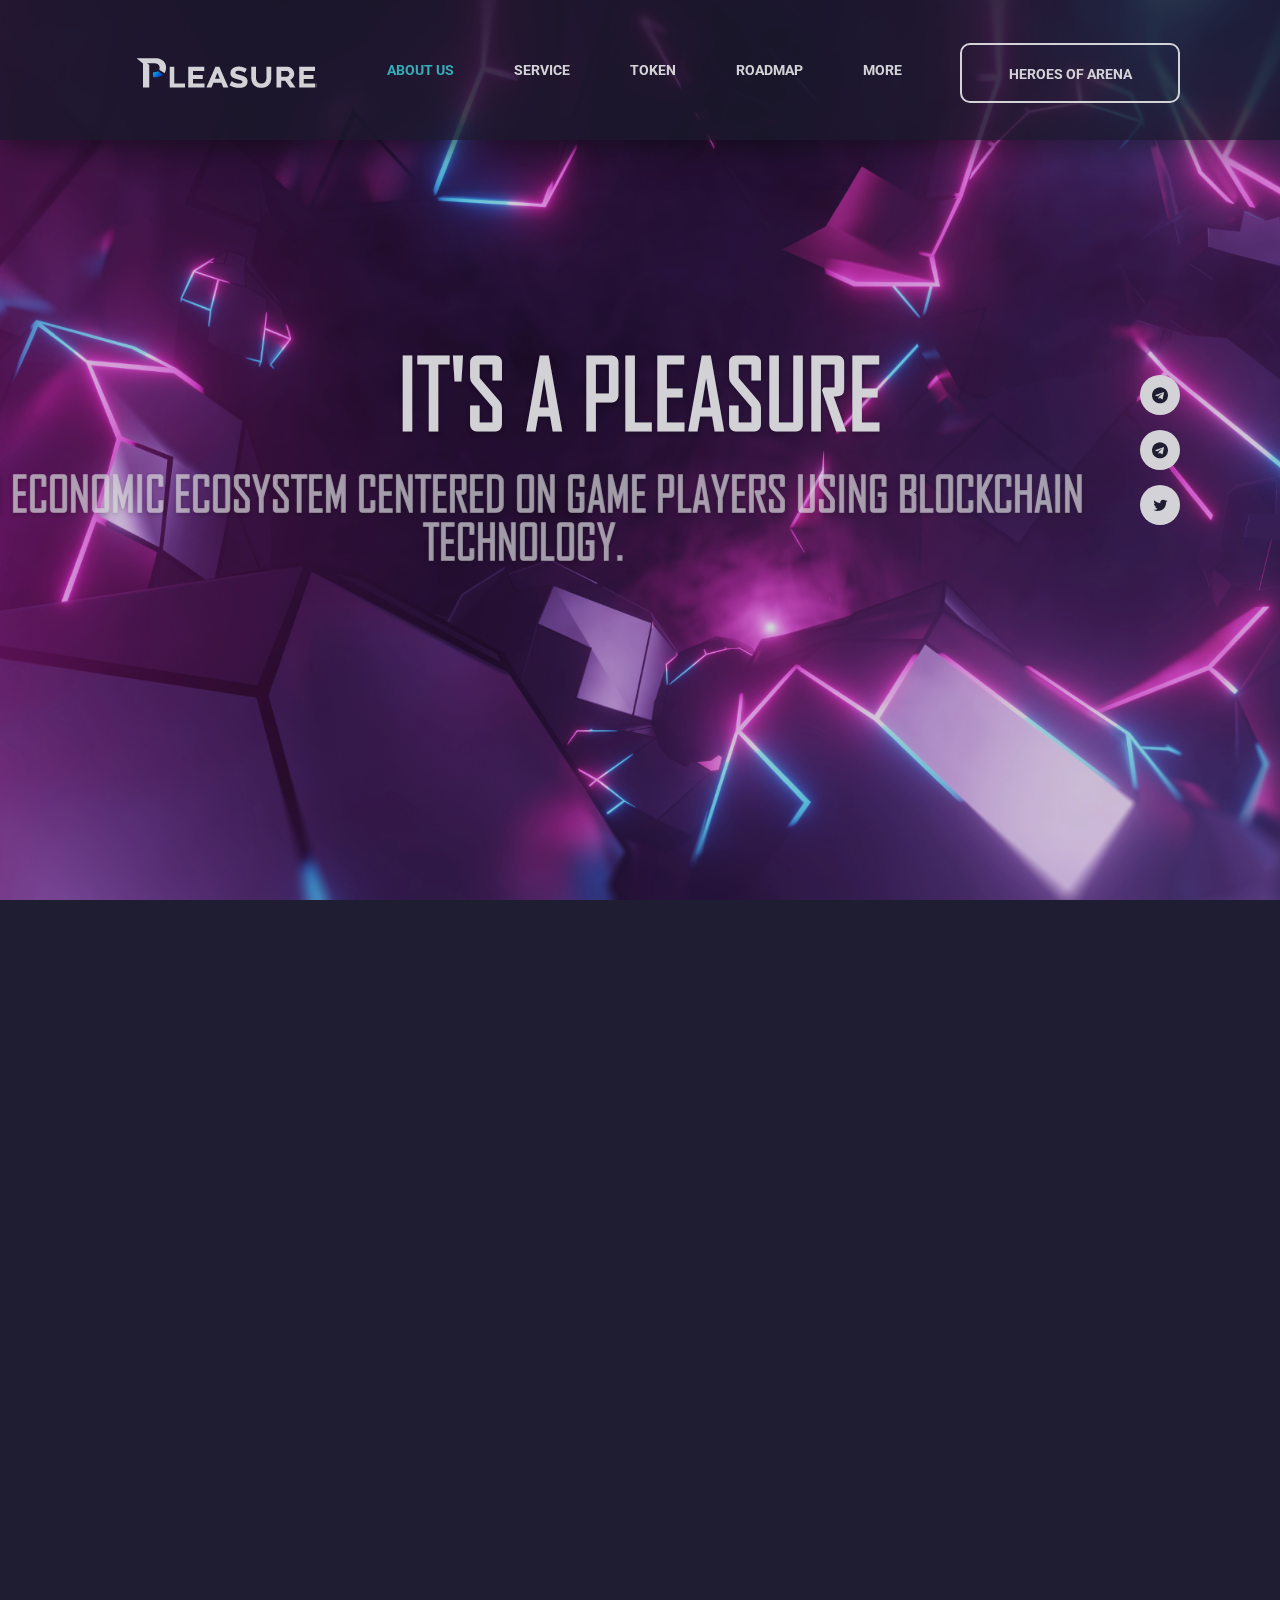
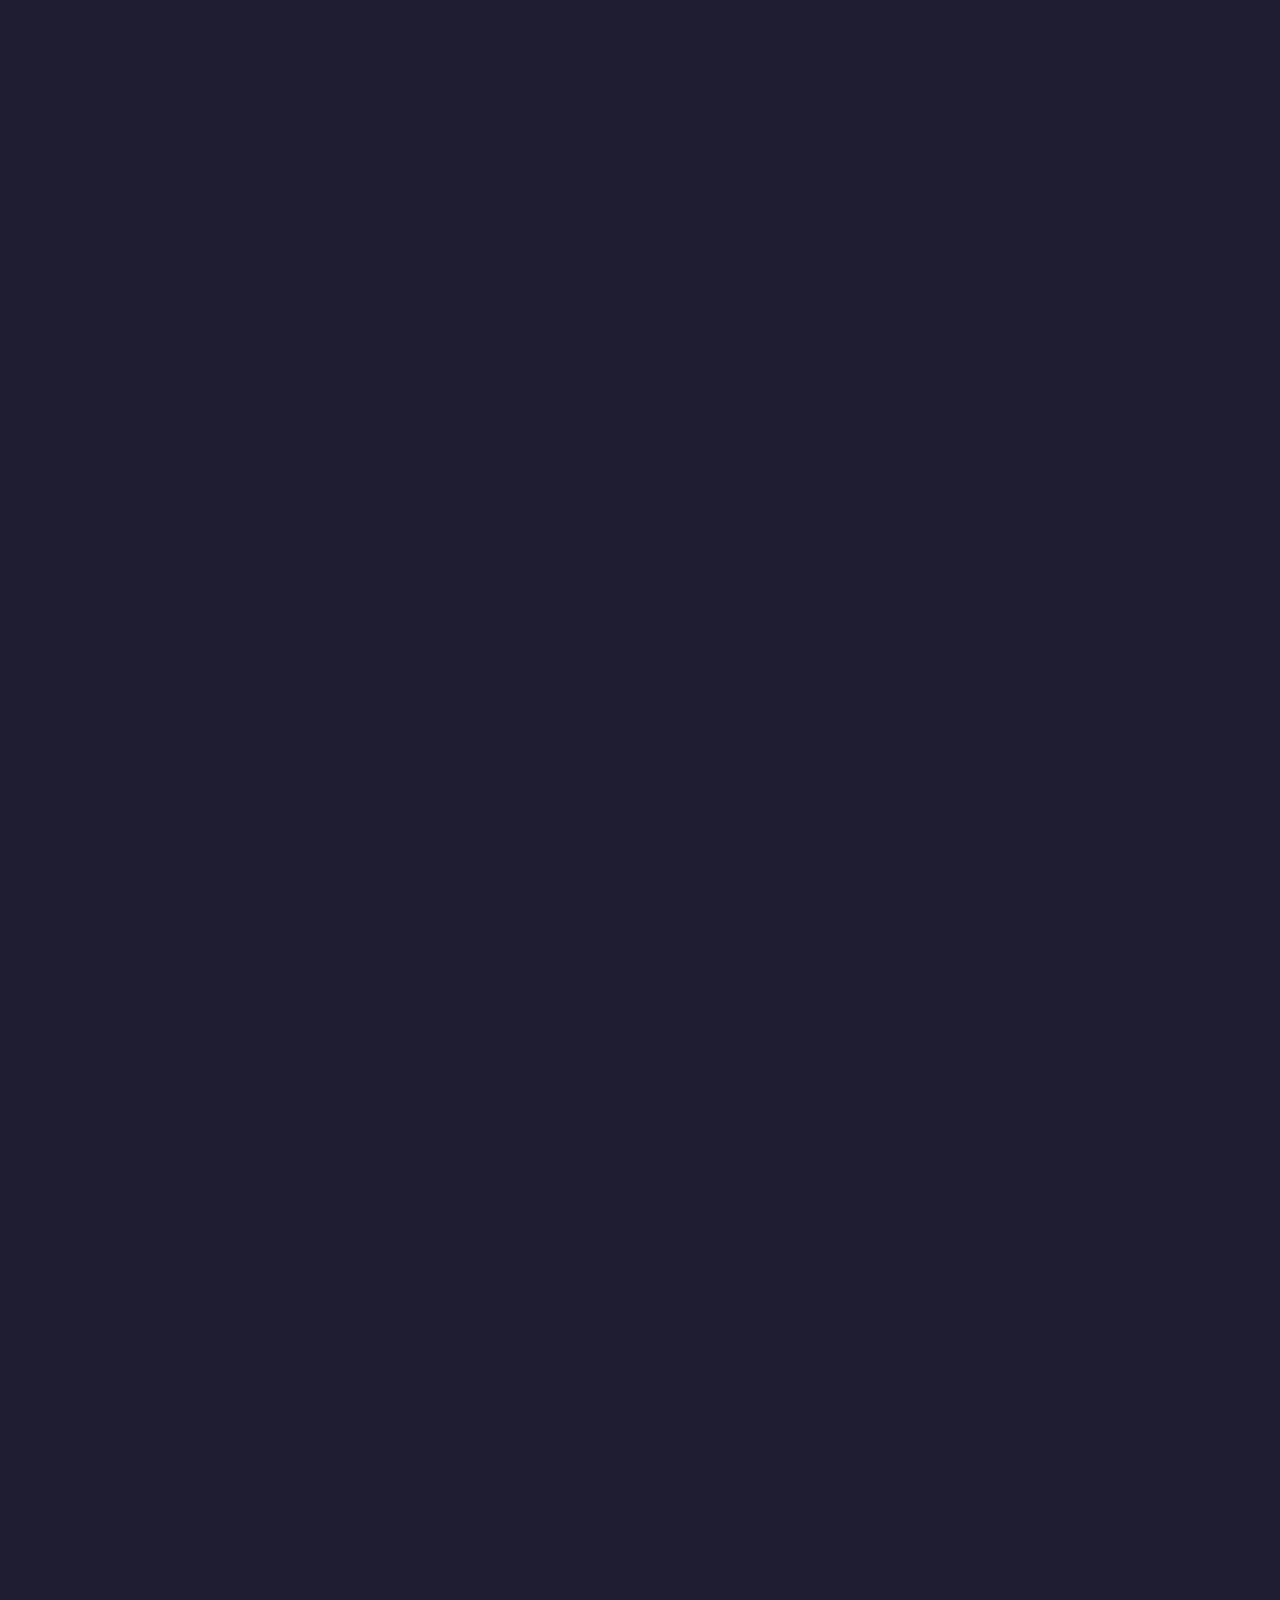
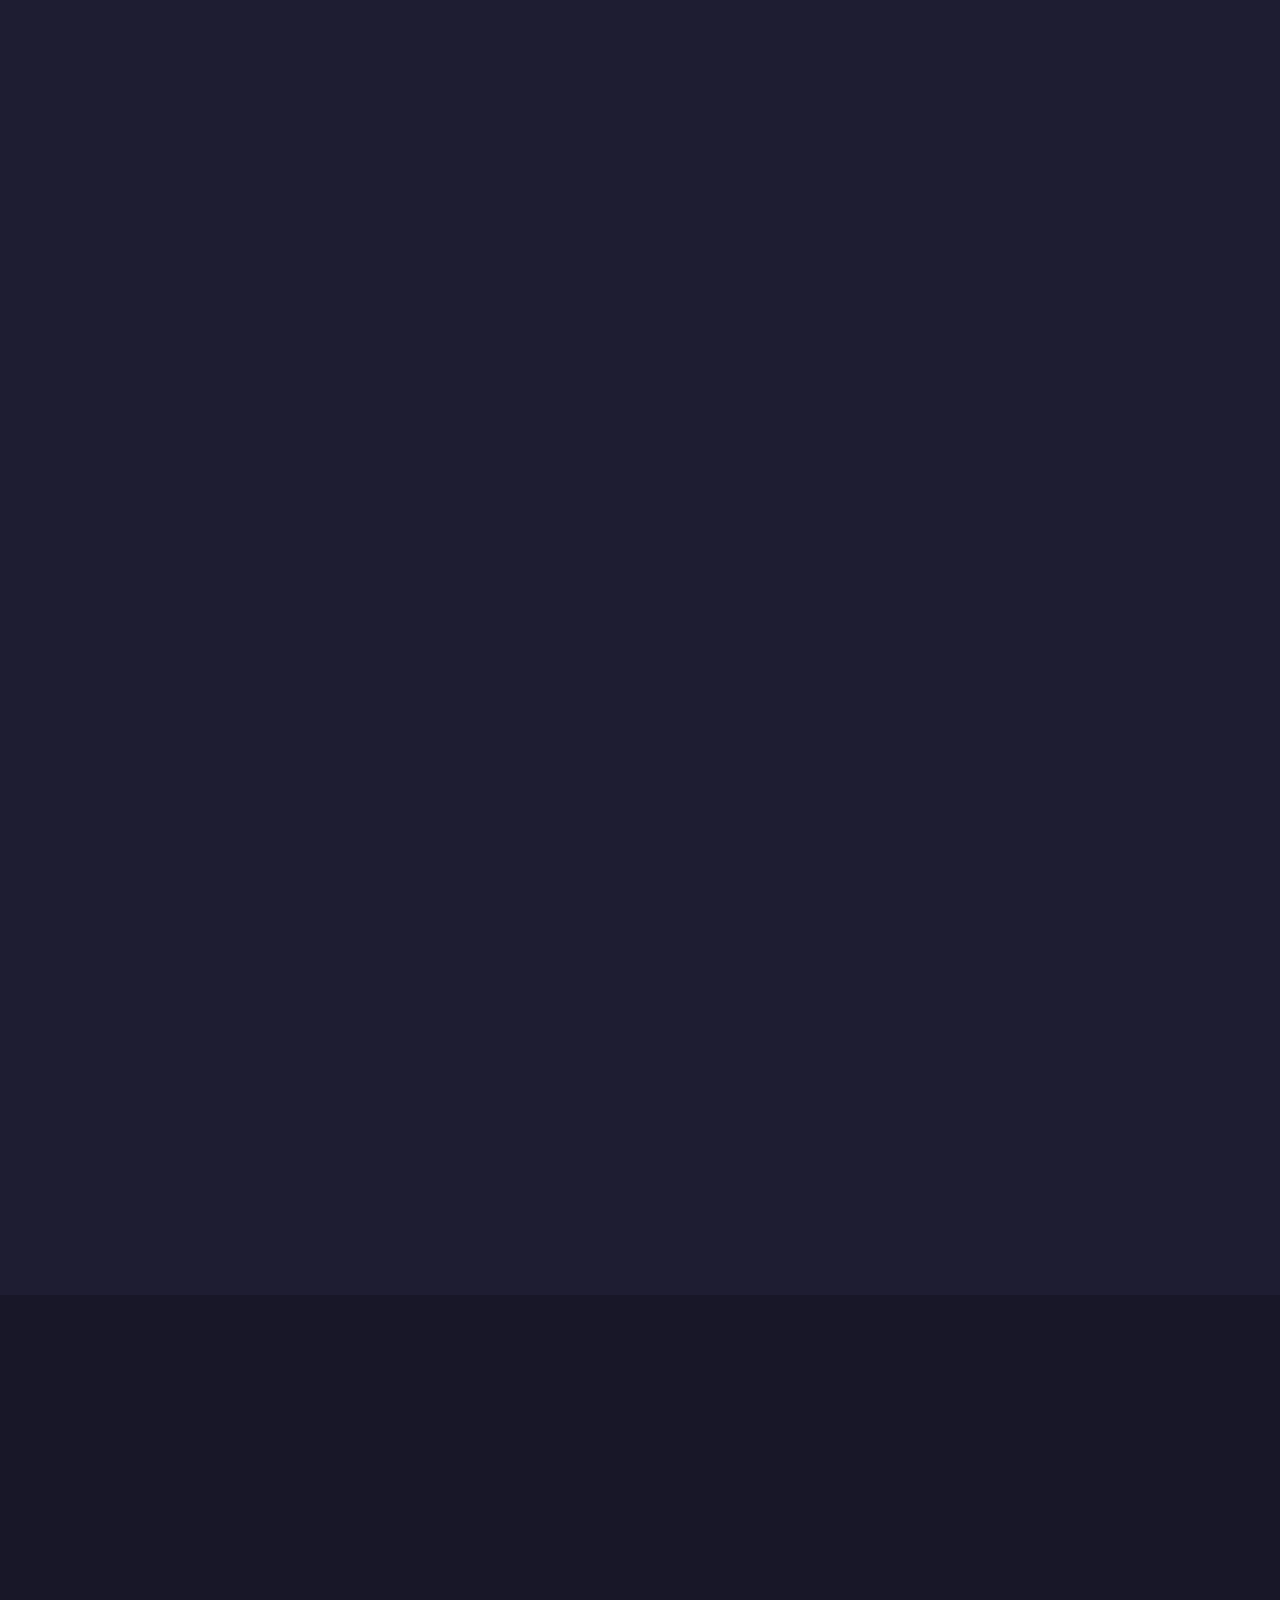
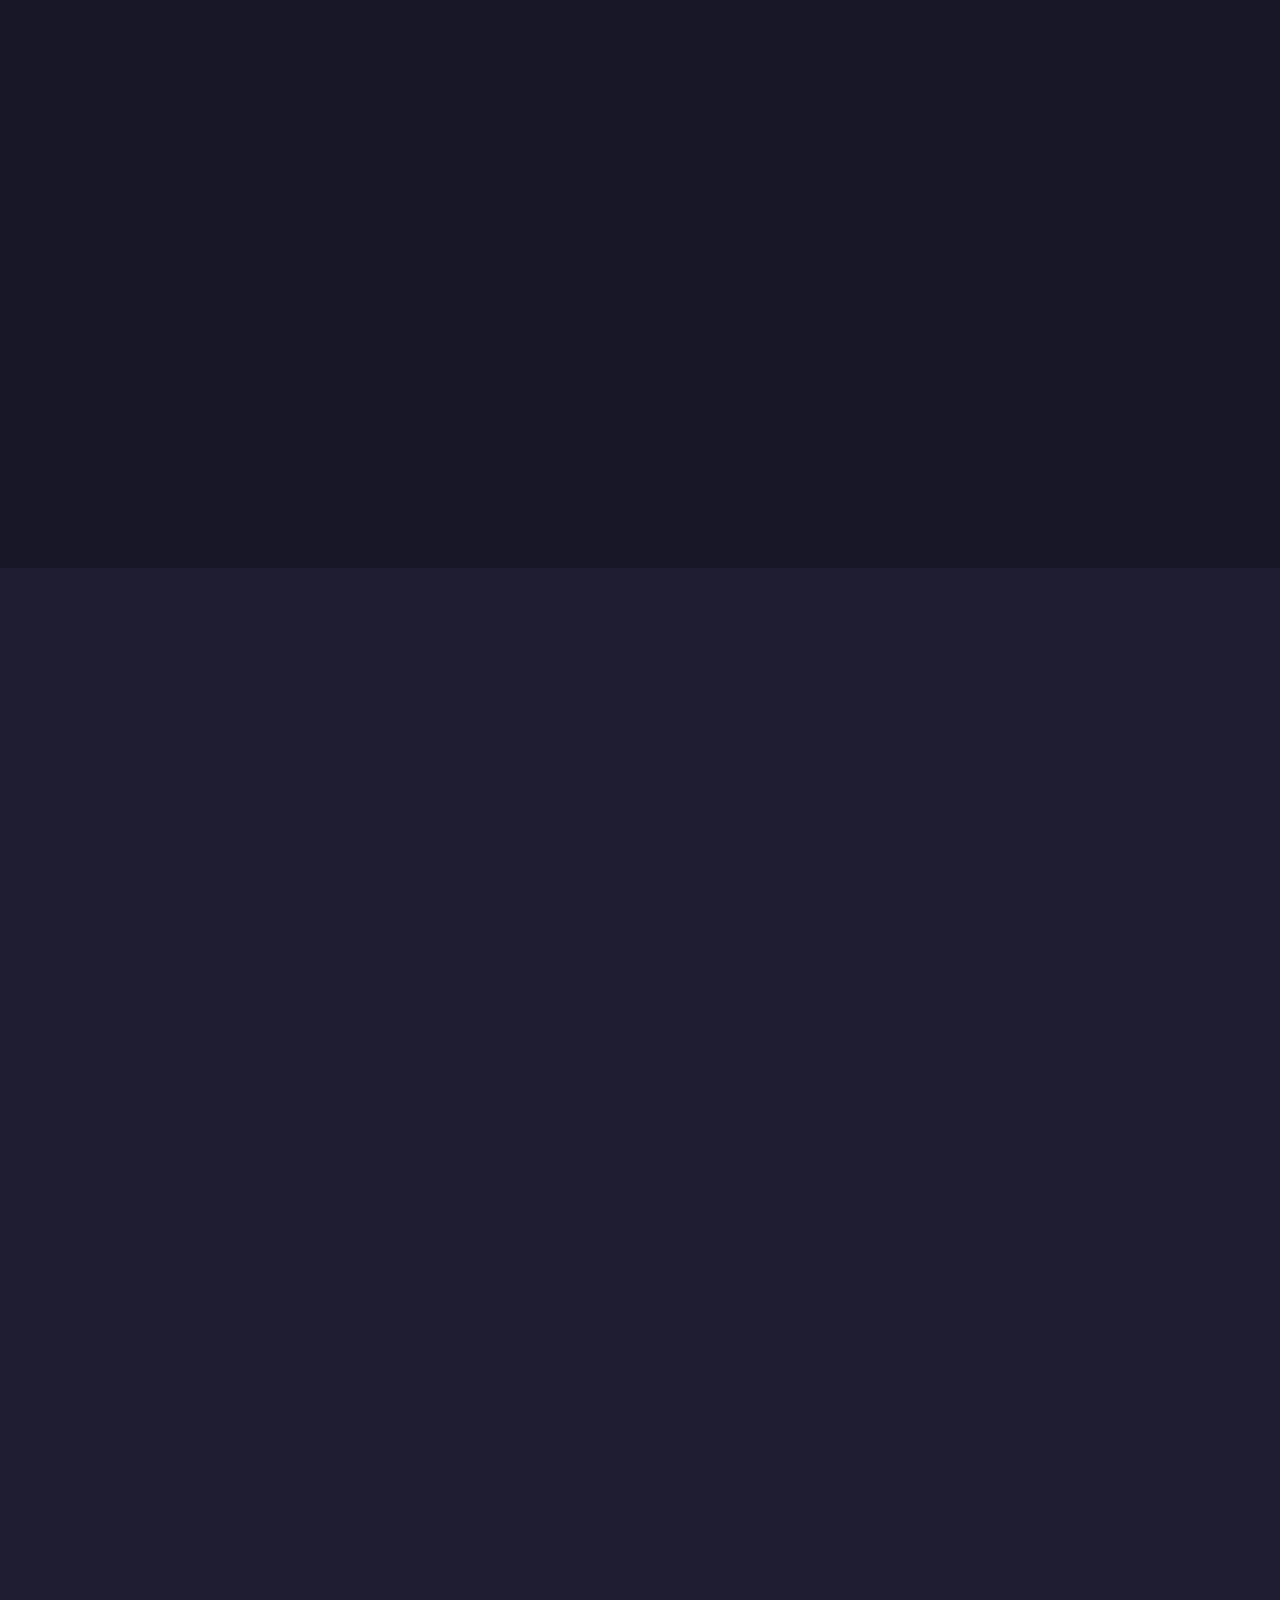
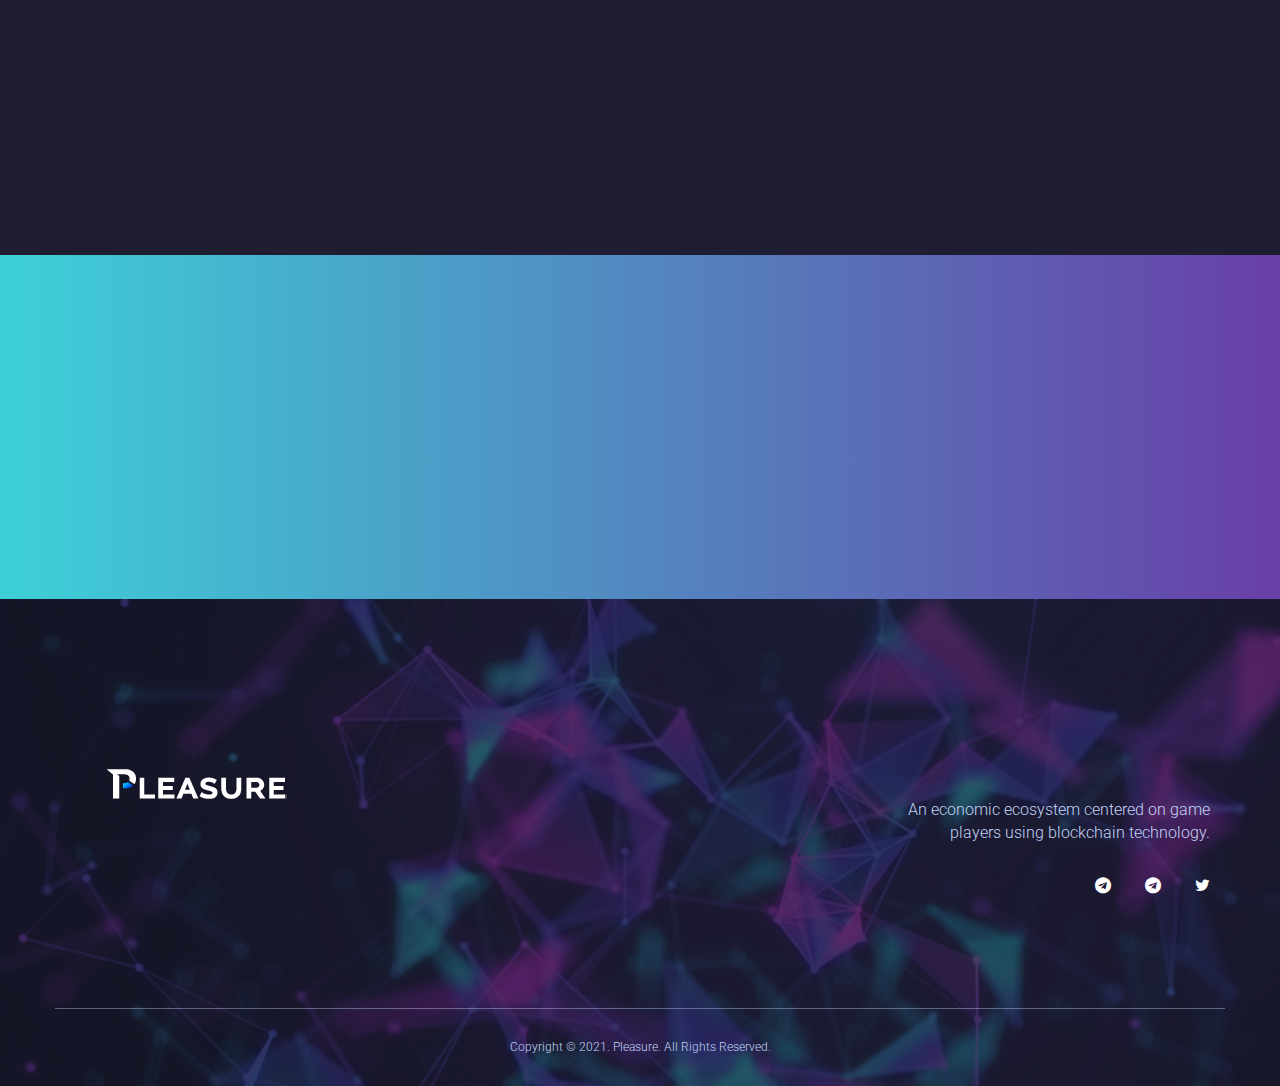
<file: index.html>
<!DOCTYPE html>
<html lang="en">

<head>
    <meta charset="UTF-8">
    <meta name="viewport" content="width=device-width, initial-scale=1.0">
    <meta http-equiv="X-UA-Compatible" content="ie=edge">
    <meta property="og:url" content="http://pleasure.is/" />
    <meta property="og:type" content="website" />
    <meta property="og:title" content="Pleasure" />
    <meta property="og:description" content="An economic ecosystem centered on game players using blockchain technology." />
    <meta property="og:image" content="http://pleasure.is/thumbnail/thumbnail.png" />

    <title>Pleasure</title>
    <meta name="description" content="An economic ecosystem centered on game players using blockchain technology." />
    <meta name="keywords" content="blockchain" />
    <meta name="keywords" content="coin" />
    <!-- Favicon -->
    <link rel="shortcut icon" href="assets/images/favicon.png" type="image/x-icon">
    <!-- Google Fonts -->
    <link href="https://fonts.googleapis.com/css?family=Roboto:100,100i,300,300i,400,400i,500,500i,700,700i,900,900i" rel="stylesheet">
    <link href="https://fonts.googleapis.com/css?family=Cabin:400,400i,500,500i,600,600i,700,700i" rel="stylesheet">
    <!-- Font Awesome CSS -->
    <link rel="stylesheet" href="assets/fonts/css/font-awesome.min.css" />
    <!-- Bootstrap-->
    <link rel="stylesheet" href="assets/css/bootstrap.min.css" />
    <!-- Style -->
    <link rel="stylesheet" href="assets/css/style.css" />
    <!-- Responsive Style -->
    <link rel="stylesheet" href="assets/css/responsive.css" />
    <!-- Animate CSS -->
    <link rel="stylesheet" href="assets/plugins/animate.css-master/animate.min.css">
    <!-- Light Box -->
    <link href="assets/plugins/lightbox2-master/dist/css/lightbox.css" rel="stylesheet">
    <!-- Video js -->
    <link href="assets/css/video-js.css" rel="stylesheet">
    <!-- Datapicker -->
    <link href="assets/plugins/jquery-date-range-picker-master/dist/daterangepicker.min.css" rel="stylesheet">
    <!-- Sliders -->
    <link rel="stylesheet" type="text/css" href="assets/plugins/slick-1.8.0/slick/slick.css" />
    <link rel="stylesheet" type="text/css" href="assets/plugins/slick-1.8.0/slick/slick-theme.css" />
    <link rel="stylesheet" type="text/css" href="assets/plugins/slider/css/normalize.min.css" media="screen, print" />
    <link rel="stylesheet" type="text/css" href="assets/plugins/slider/css/smartslider.min.css" media="screen, print" />
    <style>
    html {
      scroll-behavior: smooth;
    }
    </style>
    <style type="text/css">
        .n2-ss-spinner-simple-white-container {
            position: absolute;
            top: 50%;
            left: 50%;
            margin: -20px;
            background: #fff;
            width: 20px;
            height: 20px;
            padding: 10px;
            border-radius: 50%;
            z-index: 1000;
        }

        .n2-ss-spinner-simple-white {
            outline: 1px solid RGBA(0, 0, 0, 0);
            width: 100%;
            height: 100%;
        }

        .n2-ss-spinner-simple-white:before {
            position: absolute;
            top: 50%;
            left: 50%;
            width: 20px;
            height: 20px;
            margin-top: -11px;
            margin-left: -11px;
        }

        .n2-ss-spinner-simple-white:not(:required):before {
            content: '';
            border-radius: 50%;
            border-top: 2px solid #333;
            border-right: 2px solid transparent;
            animation: n2SimpleWhite .6s linear infinite;
            -webkit-animation: n2SimpleWhite .6s linear infinite;
        }

        @keyframes n2SimpleWhite {
            to {
                transform: rotate(360deg);
            }
        }

        @-webkit-keyframes n2SimpleWhite {
            to {
                -webkit-transform: rotate(360deg);
            }
        }
    </style>
    <script type="text/javascript">
        window.N2PRO = 1;
        window.N2GSAP = 1;
        window.N2PLATFORM = "wordpress";
        (function () {
            var N = this;
            N.N2_ = N.N2_ || {
                r: [],
                d: []
            }, N.N2R = N.N2R || function () {
                N.N2_.r.push(arguments)
            }, N.N2D = N.N2D || function () {
                N.N2_.d.push(arguments)
            }
        }).call(window);
        if (!window.n2jQuery) {
            window.n2jQuery = {
                ready: function (cb) {
                    console.error('n2jQuery will be deprecated!');
                    N2R(['$'], cb);
                }
            }
        }
        window.nextend = {
            localization: {},
            ready: function (cb) {
                console.error('nextend.ready will be deprecated!');
                N2R('documentReady', function ($) {
                    cb.call(window, $)
                })
            }
        };
        window.N2SSPRO = 1;
        window.N2SS3C = "smartslider3";
        nextend.fontsLoaded = false;
        nextend.fontsLoadedActive = function () {
            nextend.fontsLoaded = true;
        };
        var fontData = {
            google: {
                families: ["Roboto:300,400:latin"]
            },
            active: function () {
                nextend.fontsLoadedActive()
            },
            inactive: function () {
                nextend.fontsLoadedActive()
            }
        };
        if (typeof WebFontConfig !== 'undefined') {
            var _WebFontConfig = WebFontConfig;
            for (var k in WebFontConfig) {
                if (k == 'active') {
                    fontData.active = function () {
                        nextend.fontsLoadedActive();
                        _WebFontConfig.active();
                    }
                } else if (k == 'inactive') {
                    fontData.inactive = function () {
                        nextend.fontsLoadedActive();
                        _WebFontConfig.inactive();
                    }
                } else if (k == 'google') {
                    if (typeof WebFontConfig.google.families !== 'undefined') {
                        for (var i = 0; i < WebFontConfig.google.families.length; i++) {
                            fontData.google.families.push(WebFontConfig.google.families[i]);
                        }
                    }
                } else {
                    fontData[k] = WebFontConfig[k];
                }
            }
        }
        if (typeof WebFont === 'undefined') {
            window.WebFontConfig = fontData;
        } else {
            WebFont.load(fontData);
        }
    </script>
    <script type="text/javascript" src="assets/plugins/slider/js/n2-j.min.js"></script>
    <script type="text/javascript" src="assets/plugins/slider/js/nextend-gsap.min.js"></script>
    <script type="text/javascript" src="assets/plugins/slider/js/nextend-frontend.min.js"></script>
    <script type="text/javascript" src="assets/plugins/slider/js/smartslider-frontend.min.js"></script>
    <script type="text/javascript" src="assets/plugins/slider/js/smartslider-simple-type-frontend.min.js"></script>
    <script type="text/javascript" src="assets/plugins/slider/js/nextend-webfontloader.min.js"></script>
    <script type="text/javascript">
        N2R('documentReady', function ($) {

            nextend.fontsDeferred = $.Deferred();
            if (nextend.fontsLoaded) {
                nextend.fontsDeferred.resolve();
            } else {
                nextend.fontsLoadedActive = function () {
                    nextend.fontsLoaded = true;
                    nextend.fontsDeferred.resolve();
                };
                var intercalCounter = 0;
                nextend.fontInterval = setInterval(function () {
                    if (intercalCounter > 3 || document.documentElement.className.indexOf('wf-active') !==
                        -1) {
                        nextend.fontsLoadedActive();
                        clearInterval(nextend.fontInterval);
                    }
                    intercalCounter++;
                }, 1000);
            }
        });
    </script>
</head>

<body>
    <!-- PRELOADER START -->
    <div class="loader-wrapper">
        <div class='cssload-loader'>
            <div class='cssload-inner cssload-one'></div>
            <div class='cssload-inner cssload-two'></div>
            <div class='cssload-inner cssload-three'></div>
        </div>
    </div>
    <!-- PRELOADER END -->
    <!-- HEADER START -->
    <div class="header-line-wrapper">
        <header class="header-wrapper fixed-top plr100">
            <div class="table height-100p">
                <div class="table-row">
                    <div class="table-cell valign-middle text-left">
                        <a href="index.html" class="logo">
                            <img src="assets/images/logo.png" alt="" class="img-responsive inline-block">
                        </a>
                    </div>
                    <div class="table-cell valign-top text-center vm-sm">
                        <div class="main-menu">
                            <span class="toggle_menu">
                                <span></span>
                            </span>
                            <ul class="menu clearfix">
                                <li class="inline-block active">
                                    <a href="#AboutUs">
                                        About Us
                                    </a>
                                </li>
                                <li class="inline-block menu-item-has-children">
                                    <a href="#Service">
                                        Service
                                    </a>
                                 </li>
                                <li class="inline-block menu-item-has-children">
                                    <a href="#Token">
                                        Token
                                    </a>
                                </li>
                                <li class="inline-block menu-item-has-children">
                                    <a href="#ROADMAP">
                                        ROADMAP
                                    </a>
                                </li>
                                <li class="inline-block menu-item-has-children">
                                    <a href="#ContactUs">
                                        Contact Us
                                    </a>
                                </li>
                            </ul>
                        </div>
                    </div>
                    <div class="table-cell valign-middle text-right">
                        <div class="right-bl">
                            </div>
                            <a href="Heroes of arena.html" class="btn header-btn ml25 color-white ">
                                Heroes of arena
                            </a>
                        </div>
                    </div>
                </div>
            </div>
        </header>
    </div>
    <!-- HEADER END -->
    <!-- SLIDER START -->
    <section class="main-slider">
        <style type="text/css">
            div#n2-ss-4 {
                width: 1200px;
                float: left;
                margin: 0px 0px 0px 0px;
            }

            html[dir="rtl"] div#n2-ss-4 {
                float: right;
            }

            div#n2-ss-4 .n2-ss-slider-1 {
                position: relative;
                padding-top: 0px;
                padding-right: 0px;
                padding-bottom: 0px;
                padding-left: 0px;
                height: 500px;
                border-style: solid;
                border-width: 0px;
                border-color: #3e3e3e;
                border-color: RGBA(62, 62, 62, 1);
                border-radius: 0px;
                background-clip: padding-box;
                background-repeat: repeat;
                background-position: 50% 50%;
                background-size: cover;
                background-attachment: scroll;
            }

            div#n2-ss-4 .n2-ss-slider-background-video-container {
                position: absolute;
                left: 0;
                top: 0;
                width: 100%;
                height: 100%;
                overflow: hidden;
            }

            div#n2-ss-4 .n2-ss-slider-2 {
                position: relative;
                width: 100%;
                height: 100%;
            }

            .x-firefox div#n2-ss-4 .n2-ss-slider-2 {
                opacity: 0.99999;
            }

            div#n2-ss-4 .n2-ss-slider-3 {
                position: relative;
                width: 100%;
                height: 100%;
                overflow: hidden;
                outline: 1px solid rgba(0, 0, 0, 0);
                z-index: 10;
            }

            div#n2-ss-4 .n2-ss-slide-backgrounds,
            div#n2-ss-4 .n2-ss-slider-3>.n-particles-js-canvas-el,
            div#n2-ss-4 .n2-ss-slider-3>.n2-ss-divider {
                position: absolute;
                left: 0;
                top: 0;
                width: 100%;
                height: 100%;
            }

            div#n2-ss-4 .n2-ss-slide-backgrounds {
                z-index: 10;
            }

            div#n2-ss-4 .n2-ss-slider-3>.n-particles-js-canvas-el {
                z-index: 12;
            }

            div#n2-ss-4 .n2-ss-slide-backgrounds>* {
                overflow: hidden;
            }

            div#n2-ss-4 .n2-ss-slide {
                position: absolute;
                top: 0;
                left: 0;
                width: 100%;
                height: 100%;
                z-index: 20;
                display: block;
                -webkit-backface-visibility: hidden;
            }

            div#n2-ss-4 .n2-ss-layers-container {
                position: relative;
                width: 1200px;
                height: 500px;
            }

            div#n2-ss-4 .n2-ss-parallax-clip>.n2-ss-layers-container {
                position: absolute;
                right: 0;
            }

            div#n2-ss-4 .n2-ss-slide {
                -webkit-perspective: 1000px;
                perspective: 1000px;
            }

            div#n2-ss-4 .n2-ss-slide-active {
                z-index: 21;
            }

            div#n2-ss-4 .n2-ss-button-container,
            div#n2-ss-4 .n2-ss-button-container a {
                display: inline-block;
            }

            div#n2-ss-4 .n2-ss-button-container.n2-ss-fullwidth,
            div#n2-ss-4 .n2-ss-button-container.n2-ss-fullwidth a {
                display: block;
            }

            div#n2-ss-4 .n2-ss-button-container.n2-ss-nowrap {
                white-space: nowrap;
            }

            div#n2-ss-4 .n2-ss-button-container a div {
                display: inline;
                font-size: inherit;
            }

            div#n2-ss-4 .n2-ss-button-container a>div {
                display: inline-flex;
                align-items: center;
                vertical-align: top;
            }

            div#n2-ss-4 .n2-ss-button-container i {
                font-size: 100%;
                vertical-align: baseline;
            }

            div#n2-ss-4 .n2-ss-button-container a[data-iconplacement="left"] i {
                margin-right: 0.3em;
            }

            div#n2-ss-4 .n2-ss-button-container a[data-iconplacement="right"] i {
                margin-left: 0.3em;
            }

            div#n2-ss-4 .n2-ss-control-bullet {
                visibility: hidden;
                text-align: center;
                justify-content: center;
            }

            div#n2-ss-4 .n2-ss-control-bullet-horizontal.n2-ss-control-bullet-fullsize {
                width: 100%;
            }

            div#n2-ss-4 .n2-ss-control-bullet-vertical.n2-ss-control-bullet-fullsize {
                height: 100%;
                flex-flow: column;
            }

            div#n2-ss-4 .nextend-bullet-bar {
                display: inline-flex;
                visibility: visible;
                align-items: center;
                flex-wrap: wrap;
            }

            div#n2-ss-4 .n2-bar-justify-content-left {
                justify-content: flex-start;
            }

            div#n2-ss-4 .n2-bar-justify-content-center {
                justify-content: center;
            }

            div#n2-ss-4 .n2-bar-justify-content-right {
                justify-content: flex-end;
            }

            div#n2-ss-4 .n2-ss-control-bullet-vertical>.nextend-bullet-bar {
                flex-flow: column;
            }

            div#n2-ss-4 .n2-ss-control-bullet-fullsize>.nextend-bullet-bar {
                display: flex;
            }

            div#n2-ss-4 .n2-ss-control-bullet-horizontal.n2-ss-control-bullet-fullsize>.nextend-bullet-bar {
                flex: 1 1 auto;
            }

            div#n2-ss-4 .n2-ss-control-bullet-vertical.n2-ss-control-bullet-fullsize>.nextend-bullet-bar {
                height: 100%;
            }

            div#n2-ss-4 .nextend-bullet-bar>div {
                display: inline-block;
                cursor: pointer;
                transition: background-color 0.4s;
                vertical-align: top;
            }

            div#n2-ss-4 .nextend-bullet-bar>div.n2-active {
                cursor: default;
            }

            div#n2-ss-4 div.n2-ss-bullet-thumbnail-container {
                position: absolute;
                opacity: 0;
                z-index: 10000000;
            }

            div#n2-ss-4 .n2-ss-bullet-thumbnail-container .n2-ss-bullet-thumbnail {
                background-size: cover;
                background-repeat: no-repeat;
                background-position: center;
            }

            div#n2-ss-4 .n2-ss-layer .n2-font-be0a516f76efd05e36733289aaf2a6de-hover {
                font-family: 'Roboto', 'Arial';
                color: #ffffff;
                font-size: 300%;
                text-shadow: none;
                line-height: 1;
                font-weight: 700;
                font-style: normal;
                text-decoration: none;
                text-align: center;
                letter-spacing: normal;
                word-spacing: normal;
                text-transform: uppercase;
                font-weight: 700;
                text-shadow: 0 2px 4.8px rgba(0, 0, 0, 0.3);
                font-family: "Agency FB";
            }

            div#n2-ss-4 .n2-ss-layer .n2-font-e5e826a3ba83ea69731d81df1c0fa84d-hover {
                font-family: 'Roboto', 'Arial';
                color: #ffffff;
                font-size: 600%;
                text-shadow: none;
                line-height: 1;
                font-weight: 700;
                font-style: normal;
                text-decoration: none;
                text-align: center;
                letter-spacing: normal;
                word-spacing: normal;
                text-transform: uppercase;
                font-weight: 700;
                text-shadow: 0 2px 4.8px rgba(0, 0, 0, 0.3);
                font-family: "Agency FB";
            }

            div#n2-ss-4 .n2-style-01ddb7ca1f625e69d1a2381951aa5192-heading {
                background: #ffffff;
                background: RGBA(255, 255, 255, 0);
                opacity: 1;
                padding: 0px 0px 0px 0px;
                box-shadow: none;
                border-width: 0px;
                border-style: solid;
                border-color: #000000;
                border-color: RGBA(0, 0, 0, 1);
                border-radius: 0px;
            }

            div#n2-ss-4 .n2-ss-layer .n2-font-7753338b51c1a1442e4b2825494fb15e-paragraph {
                font-family: 'Roboto', 'Arial';
                color: #ffffff;
                font-size: 87.5%;
                text-shadow: none;
                line-height: 1.5;
                font-weight: normal;
                font-style: normal;
                text-decoration: none;
                text-align: center;
                letter-spacing: normal;
                word-spacing: normal;
                text-transform: none;
                text-shadow: 0 2px 4.8px rgba(0, 0, 0, 0.3);
            }

            div#n2-ss-4 .n2-ss-layer .n2-font-7753338b51c1a1442e4b2825494fb15e-paragraph a,
            div#n2-ss-4 .n2-ss-layer .n2-font-7753338b51c1a1442e4b2825494fb15e-paragraph a:FOCUS {
                font-family: 'Roboto', 'Arial';
                color: #1890d7;
                font-size: 100%;
                text-shadow: none;
                line-height: 1.5;
                font-weight: normal;
                font-style: normal;
                text-decoration: none;
                text-align: center;
                letter-spacing: normal;
                word-spacing: normal;
                text-transform: none;
            }

            div#n2-ss-4 .n2-ss-layer .n2-font-7753338b51c1a1442e4b2825494fb15e-paragraph a:HOVER,
            div#n2-ss-4 .n2-ss-layer .n2-font-7753338b51c1a1442e4b2825494fb15e-paragraph a:ACTIVE {
                font-family: 'Roboto', 'Arial';
                color: #1890d7;
                font-size: 100%;
                text-shadow: none;
                line-height: 1.5;
                font-weight: normal;
                font-style: normal;
                text-decoration: none;
                text-align: center;
                letter-spacing: normal;
                word-spacing: normal;
                text-transform: none;
            }

            div#n2-ss-4 .n2-font-06be61400c1a4b339e67534a8a262348-link a {
                font-family: 'Roboto', 'Arial';
                color: #3dd0d8;
                font-size: 87.5%;
                text-shadow: none;
                line-height: 1.5;
                font-weight: 700;
                font-style: normal;
                text-decoration: none;
                text-align: center;
                letter-spacing: normal;
                word-spacing: normal;
                text-transform: uppercase;
                font-weight: 700;
                border-radius: 10px;
                box-shadow: 0 2px 4.8px 0.3px rgba(0, 0, 0, 0.3);
                transition: all 0.3s ease-out;
            }

            div#n2-ss-4 .n2-font-06be61400c1a4b339e67534a8a262348-link a:HOVER,
            div#n2-ss-4 .n2-font-06be61400c1a4b339e67534a8a262348-link a:ACTIVE,
            div#n2-ss-4 .n2-font-06be61400c1a4b339e67534a8a262348-link a:FOCUS {
                color: #ffffff;
            }

            div#n2-ss-4 .n2-style-588404275f372121297e39cfe0b03e24-heading {
                background: #ffffff;
                opacity: 1;
                padding: 19px 50px 19px 50px;
                box-shadow: none;
                border-width: 0px;
                border-style: solid;
                border-color: #000000;
                border-color: RGBA(0, 0, 0, 1);
                border-radius: 0px;
                transition: all 0.3s ease-out;
            }

            div#n2-ss-4 .n2-style-588404275f372121297e39cfe0b03e24-heading:Hover,
            div#n2-ss-4 .n2-style-588404275f372121297e39cfe0b03e24-heading:ACTIVE,
            div#n2-ss-4 .n2-style-588404275f372121297e39cfe0b03e24-heading:FOCUS {
                background: #3dd0d8;
            }

            div#n2-ss-4 .n2-ss-layer .n2-font-be0a516f76efd05e36733289aaf2a6de-hover {
                font-family: 'Roboto', 'Arial';
                color: #ffffff;
                font-size: 300%;
                text-shadow: none;
                line-height: 1;
                font-weight: 700;
                font-style: normal;
                text-decoration: none;
                text-align: center;
                letter-spacing: normal;
                word-spacing: normal;
                text-transform: uppercase;
                font-weight: 700;
                text-shadow: 0 2px 4.8px rgba(0, 0, 0, 0.3);
                font-family: "Agency FB";
            }

            div#n2-ss-4 .n2-ss-layer .n2-font-e5e826a3ba83ea69731d81df1c0fa84d-hover {
                font-family: 'Roboto', 'Arial';
                color: #ffffff;
                font-size: 600%;
                text-shadow: none;
                line-height: 1;
                font-weight: 700;
                font-style: normal;
                text-decoration: none;
                text-align: center;
                letter-spacing: normal;
                word-spacing: normal;
                text-transform: uppercase;
                font-weight: 700;
                text-shadow: 0 2px 4.8px rgba(0, 0, 0, 0.3);
                font-family: "Agency FB";
            }

            div#n2-ss-4 .n2-style-01ddb7ca1f625e69d1a2381951aa5192-heading {
                background: #ffffff;
                background: RGBA(255, 255, 255, 0);
                opacity: 1;
                padding: 0px 0px 0px 0px;
                box-shadow: none;
                border-width: 0px;
                border-style: solid;
                border-color: #000000;
                border-color: RGBA(0, 0, 0, 1);
                border-radius: 0px;
            }

            div#n2-ss-4 .n2-ss-layer .n2-font-7753338b51c1a1442e4b2825494fb15e-paragraph {
                font-family: 'Roboto', 'Arial';
                color: #ffffff;
                font-size: 87.5%;
                text-shadow: none;
                line-height: 1.5;
                font-weight: normal;
                font-style: normal;
                text-decoration: none;
                text-align: center;
                letter-spacing: normal;
                word-spacing: normal;
                text-transform: none;
                text-shadow: 0 2px 4.8px rgba(0, 0, 0, 0.3);
            }

            div#n2-ss-4 .n2-ss-layer .n2-font-7753338b51c1a1442e4b2825494fb15e-paragraph a,
            div#n2-ss-4 .n2-ss-layer .n2-font-7753338b51c1a1442e4b2825494fb15e-paragraph a:FOCUS {
                font-family: 'Roboto', 'Arial';
                color: #1890d7;
                font-size: 100%;
                text-shadow: none;
                line-height: 1.5;
                font-weight: normal;
                font-style: normal;
                text-decoration: none;
                text-align: center;
                letter-spacing: normal;
                word-spacing: normal;
                text-transform: none;
            }

            div#n2-ss-4 .n2-ss-layer .n2-font-7753338b51c1a1442e4b2825494fb15e-paragraph a:HOVER,
            div#n2-ss-4 .n2-ss-layer .n2-font-7753338b51c1a1442e4b2825494fb15e-paragraph a:ACTIVE {
                font-family: 'Roboto', 'Arial';
                color: #1890d7;
                font-size: 100%;
                text-shadow: none;
                line-height: 1.5;
                font-weight: normal;
                font-style: normal;
                text-decoration: none;
                text-align: center;
                letter-spacing: normal;
                word-spacing: normal;
                text-transform: none;
            }

            div#n2-ss-4 .n2-font-06be61400c1a4b339e67534a8a262348-link a {
                font-family: 'Roboto', 'Arial';
                color: #3dd0d8;
                font-size: 87.5%;
                text-shadow: none;
                line-height: 1.5;
                font-weight: 700;
                font-style: normal;
                text-decoration: none;
                text-align: center;
                letter-spacing: normal;
                word-spacing: normal;
                text-transform: uppercase;
                font-weight: 700;
                border-radius: 10px;
                box-shadow: 0 2px 4.8px 0.3px rgba(0, 0, 0, 0.3);
                transition: all 0.3s ease-out;
            }

            div#n2-ss-4 .n2-font-06be61400c1a4b339e67534a8a262348-link a:HOVER,
            div#n2-ss-4 .n2-font-06be61400c1a4b339e67534a8a262348-link a:ACTIVE,
            div#n2-ss-4 .n2-font-06be61400c1a4b339e67534a8a262348-link a:FOCUS {
                color: #ffffff;
            }

            div#n2-ss-4 .n2-style-588404275f372121297e39cfe0b03e24-heading {
                background: #ffffff;
                opacity: 1;
                padding: 19px 50px 19px 50px;
                box-shadow: none;
                border-width: 0px;
                border-style: solid;
                border-color: #000000;
                border-color: RGBA(0, 0, 0, 1);
                border-radius: 0px;
                transition: all 0.3s ease-out;
            }

            div#n2-ss-4 .n2-style-588404275f372121297e39cfe0b03e24-heading:Hover,
            div#n2-ss-4 .n2-style-588404275f372121297e39cfe0b03e24-heading:ACTIVE,
            div#n2-ss-4 .n2-style-588404275f372121297e39cfe0b03e24-heading:FOCUS {
                background: #3dd0d8;
            }

            div#n2-ss-4 .n2-ss-layer .n2-font-be0a516f76efd05e36733289aaf2a6de-hover {
                font-family: 'Roboto', 'Arial';
                color: #ffffff;
                font-size: 300%;
                text-shadow: none;
                line-height: 1;
                font-weight: 700;
                font-style: normal;
                text-decoration: none;
                text-align: center;
                letter-spacing: normal;
                word-spacing: normal;
                text-transform: uppercase;
                font-weight: 700;
                text-shadow: 0 2px 4.8px rgba(0, 0, 0, 0.3);
                font-family: "Agency FB";
            }

            div#n2-ss-4 .n2-ss-layer .n2-font-e5e826a3ba83ea69731d81df1c0fa84d-hover {
                font-family: 'Roboto', 'Arial';
                color: #ffffff;
                font-size: 600%;
                text-shadow: none;
                line-height: 1;
                font-weight: 700;
                font-style: normal;
                text-decoration: none;
                text-align: center;
                letter-spacing: normal;
                word-spacing: normal;
                text-transform: uppercase;
                font-weight: 700;
                text-shadow: 0 2px 4.8px rgba(0, 0, 0, 0.3);
                font-family: "Agency FB";
            }

            div#n2-ss-4 .n2-style-01ddb7ca1f625e69d1a2381951aa5192-heading {
                background: #ffffff;
                background: RGBA(255, 255, 255, 0);
                opacity: 1;
                padding: 0px 0px 0px 0px;
                box-shadow: none;
                border-width: 0px;
                border-style: solid;
                border-color: #000000;
                border-color: RGBA(0, 0, 0, 1);
                border-radius: 0px;
            }

            div#n2-ss-4 .n2-ss-layer .n2-font-7753338b51c1a1442e4b2825494fb15e-paragraph {
                font-family: 'Roboto', 'Arial';
                color: #ffffff;
                font-size: 87.5%;
                text-shadow: none;
                line-height: 1.5;
                font-weight: normal;
                font-style: normal;
                text-decoration: none;
                text-align: center;
                letter-spacing: normal;
                word-spacing: normal;
                text-transform: none;
                text-shadow: 0 2px 4.8px rgba(0, 0, 0, 0.3);
            }

            div#n2-ss-4 .n2-ss-layer .n2-font-7753338b51c1a1442e4b2825494fb15e-paragraph a,
            div#n2-ss-4 .n2-ss-layer .n2-font-7753338b51c1a1442e4b2825494fb15e-paragraph a:FOCUS {
                font-family: 'Roboto', 'Arial';
                color: #1890d7;
                font-size: 100%;
                text-shadow: none;
                line-height: 1.5;
                font-weight: normal;
                font-style: normal;
                text-decoration: none;
                text-align: center;
                letter-spacing: normal;
                word-spacing: normal;
                text-transform: none;
            }

            div#n2-ss-4 .n2-ss-layer .n2-font-7753338b51c1a1442e4b2825494fb15e-paragraph a:HOVER,
            div#n2-ss-4 .n2-ss-layer .n2-font-7753338b51c1a1442e4b2825494fb15e-paragraph a:ACTIVE {
                font-family: 'Roboto', 'Arial';
                color: #1890d7;
                font-size: 100%;
                text-shadow: none;
                line-height: 1.5;
                font-weight: normal;
                font-style: normal;
                text-decoration: none;
                text-align: center;
                letter-spacing: normal;
                word-spacing: normal;
                text-transform: none;
            }

            div#n2-ss-4 .n2-font-06be61400c1a4b339e67534a8a262348-link a {
                font-family: 'Roboto', 'Arial';
                color: #3dd0d8;
                font-size: 87.5%;
                text-shadow: none;
                line-height: 1.5;
                font-weight: 700;
                font-style: normal;
                text-decoration: none;
                text-align: center;
                letter-spacing: normal;
                word-spacing: normal;
                text-transform: uppercase;
                font-weight: 700;
                border-radius: 10px;
                box-shadow: 0 2px 4.8px 0.3px rgba(0, 0, 0, 0.3);
                transition: all 0.3s ease-out;
            }

            div#n2-ss-4 .n2-font-06be61400c1a4b339e67534a8a262348-link a:HOVER,
            div#n2-ss-4 .n2-font-06be61400c1a4b339e67534a8a262348-link a:ACTIVE,
            div#n2-ss-4 .n2-font-06be61400c1a4b339e67534a8a262348-link a:FOCUS {
                color: #ffffff;
            }

            div#n2-ss-4 .n2-style-588404275f372121297e39cfe0b03e24-heading {
                background: #ffffff;
                opacity: 1;
                padding: 19px 50px 19px 50px;
                box-shadow: none;
                border-width: 0px;
                border-style: solid;
                border-color: #000000;
                border-color: RGBA(0, 0, 0, 1);
                border-radius: 0px;
                transition: all 0.3s ease-out;
            }

            div#n2-ss-4 .n2-style-588404275f372121297e39cfe0b03e24-heading:Hover,
            div#n2-ss-4 .n2-style-588404275f372121297e39cfe0b03e24-heading:ACTIVE,
            div#n2-ss-4 .n2-style-588404275f372121297e39cfe0b03e24-heading:FOCUS {
                background: #3dd0d8;
            }

            div#n2-ss-4 .n2-style-2f5b33e7e6c0fd4c646594fe712ed299-dot {
                background: #000000;
                background: RGBA(0, 0, 0, 0);
                opacity: 1;
                padding: 20px 9px 20px 9px;
                box-shadow: none;
                border-width: 0px;
                border-style: solid;
                border-color: #000000;
                border-color: RGBA(0, 0, 0, 1);
                border-radius: 0px;
                transition: all 0.3s ease-out;
            }

            div#n2-ss-4 .n2-style-2f5b33e7e6c0fd4c646594fe712ed299-dot.n2-active,
            div#n2-ss-4 .n2-style-2f5b33e7e6c0fd4c646594fe712ed299-dot:HOVER {
                background: #ffffff;
                background: RGBA(255, 255, 255, 0);
                padding: 20px 9px 20px 9px;
                transition: all 0.3s ease-out;
            }

            div#n2-ss-4 .n2-style-3e702635329eba6b6b98a2cfe62c4664-simple {
                background: #ffffff;
                background: RGBA(255, 255, 255, 0);
                opacity: 1;
                padding: 0px 0px 0px 0px;
                box-shadow: none;
                border-width: 0px;
                border-style: solid;
                border-color: #ffffff;
                border-color: RGBA(255, 255, 255, 0);
                border-radius: 0px;
                transition: all 0.3s ease-out;
            }

            div#n2-ss-4 .n2-font-7b5c9760d048f32382e5cebedacdf830-dot,
            div#n2-ss-4 .n2-font-7b5c9760d048f32382e5cebedacdf830-dot:FOCUS {
                font-family: 'Agency FB';
                color: #ffffff;
                font-size: 150%;
                text-shadow: none;
                line-height: 1.2;
                font-weight: normal;
                font-style: normal;
                text-decoration: none;
                text-align: center;
                letter-spacing: normal;
                word-spacing: normal;
                text-transform: uppercase;
                font-weight: 700;
                opacity: 0.8;
                -webkit-writing-mode: vertical-rl;
                writing-mode: vertical-rl;
                transition: all 0.3s ease-out;
            }

            div#n2-ss-4 .n2-font-7b5c9760d048f32382e5cebedacdf830-dot.n2-active,
            div#n2-ss-4 .n2-font-7b5c9760d048f32382e5cebedacdf830-dot:HOVER,
            div#n2-ss-4 .n2-font-7b5c9760d048f32382e5cebedacdf830-dot:ACTIVE {
                color: #ffffff;
                font-size: 150%;
                opacity: 1;
                transition: all 0.3s ease-out;
            }
        </style>
        <div id="n2-ss-4-align" class="n2-ss-align">
            <div class="n2-padding">
                <div id="n2-ss-4" data-creator="Smart Slider 3" class="n2-ss-slider n2-ow n2-has-hover n2notransition n2-ss-load-fade " data-minFontSizedesktopPortrait="1"
                    data-minFontSizedesktopLandscape="1" data-minFontSizetabletPortrait="1" data-minFontSizetabletLandscape="1"
                    data-minFontSizemobilePortrait="1" data-minFontSizemobileLandscape="1" style="font-size: 16px;" data-fontsize="16">
                    <div class="n2-ss-slider-1 n2-ss-swipe-element n2-ow" style="">
                        <div class="n2-ss-slider-2 n2-ow">
                            <div class="n2-ss-slider-3 n2-ow" style="">

                                <div class="n2-ss-slide-backgrounds"></div>
                                <div data-first="1" data-slide-duration="0" data-id="15" style="" class="n2-ss-slide n2-ss-canvas n2-ow  n2-ss-slide-15">
                                    <div class="n2-ss-slide-background n2-ow" data-mode="fill">
                                        <img data-hash="7f12344252192edee35072e997e65114" data-desktop="assets/plugins/slider/images/slide-1.jpg" data-blur="0"
                                            data-opacity="100" data-x="50" data-y="50" src="assets/plugins/slider/images/slide-1.jpg"
                                            alt="" />
                                    </div>
                                    <div class="n2-ss-layers-container n2-ow" data-csstextalign="center" style="">
                                        <div class="n2-ss-layer n2-ow" style="overflow:visible;" data-csstextalign="inherit" data-has-maxwidth="0" data-desktopportraitmaxwidth="0"
                                            data-cssselfalign="inherit" data-desktopportraitselfalign="inherit" data-pm="content"
                                            data-desktopportraitpadding="140|*|10|*|10|*|10|*|px+" data-desktopportraitinneralign="inherit"
                                            data-sstype="content" data-hasbackground="0" data-rotation="0" data-desktopportrait="1"
                                            data-desktoplandscape="1" data-tabletportrait="1" data-tabletlandscape="1" data-mobileportrait="1"
                                            data-mobilelandscape="1" data-adaptivefont="1" data-desktopportraitfontsize="100"
                                            data-plugin="rendered">
                                            <div class="n2-ss-section-main-content n2-ss-layer-content n2-ow" style="padding:8.75em 0.625em 0.625em 0.625em ;" data-verticalalign="center">
                                                <div class="n2-ss-layer n2-ow" style="margin:0em 0em 0em 0em ;overflow:visible;" data-pm="normal" data-desktopportraitmargin="0|*|0|*|0|*|0|*|px+"
                                                    data-desktopportraitheight="0" data-has-maxwidth="0" data-desktopportraitmaxwidth="0"
                                                    data-cssselfalign="inherit" data-desktopportraitselfalign="inherit" data-sstype="layer"
                                                    data-rotation="0" data-animations="[base64]"
                                                    data-desktopportrait="1" data-desktoplandscape="1" data-tabletportrait="1"
                                                    data-tabletlandscape="1" data-mobileportrait="1" data-mobilelandscape="1"
                                                    data-adaptivefont="0" data-desktopportraitfontsize="100" data-tabletportraitfontsize="80"
                                                    data-mobileportraitfontsize="50" data-plugin="rendered">
                                                    <div id="n2-ss-4item2" class="n2-font-e5e826a3ba83ea69731d81df1c0fa84d-hover n2-style-01ddb7ca1f625e69d1a2381951aa5192-heading   n2-ow"
                                                         style="display:block;">It's a Pleasure</div>
                                                </div>
                                                <div class="n2-ss-layer n2-ow" style="margin:0em 0em 0em 0em ;overflow:visible;" data-pm="normal" data-desktopportraitmargin="0|*|0|*|0|*|0|*|px+"
                                                    data-desktopportraitheight="0" data-has-maxwidth="0" data-desktopportraitmaxwidth="0"
                                                    data-cssselfalign="inherit" data-desktopportraitselfalign="inherit" data-sstype="layer"
                                                    data-rotation="0" data-animations="[base64]"
                                                    data-desktopportrait="1" data-desktoplandscape="1" data-tabletportrait="1"
                                                    data-tabletlandscape="1" data-mobileportrait="1" data-mobilelandscape="1"
                                                    data-adaptivefont="0" data-desktopportraitfontsize="100" data-tabletportraitfontsize="80"
                                                    data-mobileportraitfontsize="50" data-plugin="rendered">
                                                    <div id="n2-ss-4item1" class="n2-font-be0a516f76efd05e36733289aaf2a6de-hover mt30 n2-ow" style="display:block;">An economic ecosystem centered on game
                                                        players using blockchain technology.</div>

                                                </div>
                                                <div class="n2-ss-layer n2-ow" style="margin:3.125em 0em 0em 0em ;overflow:visible;" data-pm="normal" data-desktopportraitmargin="50|*|0|*|0|*|0|*|px+"
                                                    data-desktopportraitheight="0" data-has-maxwidth="0" data-desktopportraitmaxwidth="0"
                                                    data-cssselfalign="inherit" data-desktopportraitselfalign="inherit" data-sstype="layer"
                                                    data-rotation="0" data-animations="[base64]"
                                                    data-desktopportrait="1" data-desktoplandscape="1" data-tabletportrait="1"
                                                    data-tabletlandscape="1" data-mobileportrait="1" data-mobilelandscape="1"
                                                    data-adaptivefont="0" data-desktopportraitfontsize="100" data-tabletportraitfontsize="80"
                                                    data-mobileportraitfontsize="100" data-plugin="rendered">
                                                    <div class="n2-ss-button-container n2-ow n2-font-06be61400c1a4b339e67534a8a262348-link mt10 pl20 n2-ss-nowrap">
                                                        <a class="n2-style-588404275f372121297e39cfe0b03e24-heading  n2-ow " target="_blank" href="https://wpproject.gitbook.io/pleasure-whitepaper_en">
                                                            <div>
                                                                <div>WHITEPAPER (ENG)</div>
                                                            </div>
                                                        </a>
                                                    </div>

                                                    <div class="n2-ss-button-container n2-ow n2-font-06be61400c1a4b339e67534a8a262348-link mt10 pl20 n2-ss-nowrap">
                                                        <a class="n2-style-588404275f372121297e39cfe0b03e24-heading  n2-ow " target="_blank" href="https://wpproject.gitbook.io/pleasure">
                                                            <div>
                                                                <div>WHITEPAPER (KOR)</div>
                                                            </div>
                                                        </a>
                                                    </div>
                                                </div>

                                            </div>
                                        </div>
                                    </div>
                                </div>

                            </div>
                        </div>

                    </div>
                </div>
                <div class="n2-clear"></div>
                <div id="n2-ss-4-spinner" style="display: none;">
                    <div>
                        <div class="n2-ss-spinner-simple-white-container">
                            <div class="n2-ss-spinner-simple-white"></div>
                        </div>
                    </div>
                </div>
            </div>
        </div>
        <script type="text/javascript">
            N2R(["nextend-frontend", "smartslider-frontend", "nextend-gsap", "nextend-webfontloader",
                "smartslider-simple-type-frontend"
            ], function () {
                new N2Classes.SmartSliderSimple('#n2-ss-4', {
                    "admin": false,
                    "translate3d": 1,
                    "callbacks": "",
                    "background.video.mobile": 1,
                    "randomize": {
                        "randomize": 0,
                        "randomizeFirst": 0
                    },
                    "align": "normal",
                    "isDelayed": 0,
                    "load": {
                        "fade": 1,
                        "scroll": 0
                    },
                    "playWhenVisible": 1,
                    "playWhenVisibleAt": 0.5,
                    "responsive": {
                        "desktop": 1,
                        "tablet": 1,
                        "mobile": 1,
                        "onResizeEnabled": true,
                        "type": "fullpage",
                        "downscale": 1,
                        "upscale": 1,
                        "minimumHeight": -1,
                        "maximumHeight": -1,
                        "maximumSlideWidth": 3000,
                        "maximumSlideWidthLandscape": 3000,
                        "maximumSlideWidthTablet": 3000,
                        "maximumSlideWidthTabletLandscape": 3000,
                        "maximumSlideWidthMobile": 3000,
                        "maximumSlideWidthMobileLandscape": 3000,
                        "maximumSlideWidthConstrainHeight": 0,
                        "forceFull": 1,
                        "forceFullOverflowX": "body",
                        "forceFullHorizontalSelector": "body",
                        "constrainRatio": 1,
                        "verticalOffsetSelectors": "#wpadminbar",
                        "decreaseSliderHeight": 0,
                        "focusUser": 0,
                        "focusAutoplay": 0,
                        "deviceModes": {
                            "desktopPortrait": 1,
                            "desktopLandscape": 0,
                            "tabletPortrait": 1,
                            "tabletLandscape": 0,
                            "mobilePortrait": 1,
                            "mobileLandscape": 0
                        },
                        "normalizedDeviceModes": {
                            "unknownUnknown": ["unknown", "Unknown"],
                            "desktopPortrait": ["desktop", "Portrait"],
                            "desktopLandscape": ["desktop", "Portrait"],
                            "tabletPortrait": ["tablet", "Portrait"],
                            "tabletLandscape": ["tablet", "Portrait"],
                            "mobilePortrait": ["mobile", "Portrait"],
                            "mobileLandscape": ["mobile", "Portrait"]
                        },
                        "verticalRatioModifiers": {
                            "unknownUnknown": 1,
                            "desktopPortrait": 1,
                            "desktopLandscape": 1,
                            "tabletPortrait": 1,
                            "tabletLandscape": 1,
                            "mobilePortrait": 1,
                            "mobileLandscape": 1
                        },
                        "minimumFontSizes": {
                            "desktopPortrait": 1,
                            "desktopLandscape": 1,
                            "tabletPortrait": 1,
                            "tabletLandscape": 1,
                            "mobilePortrait": 1,
                            "mobileLandscape": 1
                        },
                        "ratioToDevice": {
                            "Portrait": {
                                "tablet": 0.7,
                                "mobile": 0.5
                            },
                            "Landscape": {
                                "tablet": 0,
                                "mobile": 0
                            }
                        },
                        "sliderWidthToDevice": {
                            "desktopPortrait": 1200,
                            "desktopLandscape": 1200,
                            "tabletPortrait": 840,
                            "tabletLandscape": 0,
                            "mobilePortrait": 600,
                            "mobileLandscape": 0
                        },
                        "basedOn": "combined",
                        "orientationMode": "width_and_height",
                        "scrollFix": 0,
                        "overflowHiddenPage": 0,
                        "desktopPortraitScreenWidth": 1200,
                        "tabletPortraitScreenWidth": 800,
                        "mobilePortraitScreenWidth": 440,
                        "tabletLandscapeScreenWidth": 800,
                        "mobileLandscapeScreenWidth": 440
                    },
                    "controls": {
                        "scroll": 0,
                        "drag": 1,
                        "touch": "horizontal",
                        "keyboard": 1,
                        "tilt": 0
                    },
                    "lazyLoad": 0,
                    "lazyLoadNeighbor": 0,
                    "blockrightclick": 0,
                    "maintainSession": 0,
                    "autoplay": {
                        "enabled": 1,
                        "start": 1,
                        "duration": 8000,
                        "autoplayToSlide": -1,
                        "autoplayToSlideIndex": -1,
                        "allowReStart": 0,
                        "pause": {
                            "click": 1,
                            "mouse": "0",
                            "mediaStarted": 1
                        },
                        "resume": {
                            "click": 0,
                            "mouse": "0",
                            "mediaEnded": 1,
                            "slidechanged": 0
                        }
                    },
                    "perspective": 1000,
                    "layerMode": {
                        "playOnce": 0,
                        "playFirstLayer": 1,
                        "mode": "skippable",
                        "inAnimation": "mainInEnd"
                    },
                    "parallax": {
                        "enabled": 1,
                        "mobile": 0,
                        "is3D": 0,
                        "animate": 1,
                        "horizontal": "mouse",
                        "vertical": "mouse",
                        "origin": "slider",
                        "scrollmove": "both"
                    },
                    "background.parallax.tablet": 0,
                    "background.parallax.mobile": 0,
                    "postBackgroundAnimations": 0,
                    "initCallbacks": [
                        "N2D(\"SmartSliderWidgetBulletTransition\",function(t,i){function e(i,e){this.slider=i,this.slider.started(t.proxy(this.start,this,e))}return e.prototype.start=function(i){if(this.slider.sliderElement.data(\"bullet\"))return!1;this.slider.sliderElement.data(\"bullet\",this),this.axis=\"horizontal\",this.offset=0,this.parameters=i,this.bar=this.slider.sliderElement.find(\".nextend-bullet-bar\");var e=\"universalclick\";if(\"mouseenter\"==i.action&&(e=\"mouseenter\"),this.originalDots=this.dots=this.bar.find(\"div\").on(e,t.proxy(this.onDotClick,this)),this.slider.isShuffled){for(var s=[],o=[],a=0;this.slider.realSlides.length>a;a++){var r=this.slider.realSlides[a];s.push(this.dots.get(r.originalIndex)),o.push(this.parameters.thumbnails[r.originalIndex]),i.numeric&&this.dots.eq(r.originalIndex).html(a+1)}this.originalDots=this.dots=t(s).appendTo(this.dots.parent()),this.parameters.thumbnails=o}if(this.slider.sliderElement.on({slideCountChanged:t.proxy(this.onSlideCountChanged,this),sliderSwitchTo:t.proxy(this.onSlideSwitch,this)}),this.slider.firstSlideReady.done(t.proxy(this.onFirstSlideSet,this)),0==i.overlay){var n=!1;switch(i.area){case 1:n=\"Top\";break;case 12:n=\"Bottom\";break;case 5:n=\"Left\",this.axis=\"vertical\";break;case 8:n=\"Right\",this.axis=\"vertical\"}n&&(this.offset=parseFloat(this.bar.data(\"offset\")),this.slider.responsive.addStaticMargin(n,this))}this.initThumbnails()},e.prototype.onFirstSlideSet=function(t){this.dots.eq(t.index).addClass(\"n2-active\")},e.prototype.onDotClick=function(i){this.slider.directionalChangeToReal(this.originalDots.index(i.currentTarget)),t(i.target).blur()},e.prototype.onSlideSwitch=function(t,i){this.dots.filter(\".n2-active\").removeClass(\"n2-active\"),this.dots.eq(i).addClass(\"n2-active\")},e.prototype.isVisible=function(){return this.bar.is(\":visible\")},e.prototype.getSize=function(){return\"horizontal\"==this.axis?this.bar.height()+this.offset:this.bar.width()+this.offset},e.prototype.initThumbnails=function(){this.parameters.thumbnails.length>0&&this.dots.each(t.proxy(function(i,e){\"\"!=this.parameters.thumbnails[i]&&t(e).on({universalenter:t.proxy(this.showThumbnail,this,i)},{leaveOnSecond:!0})},this))},e.prototype.showThumbnail=function(i,e){var s=this.getThumbnail(i);NextendTween.to(s,.3,{opacity:1}).play(),this.originalDots.eq(i).on(\"universalleave.thumbnailleave\",t.proxy(this.hideThumbnail,this,i,s))},e.prototype.hideThumbnail=function(t,i,e){e.stopPropagation(),this.originalDots.eq(t).off(\"universalleave.thumbnailleave\"),NextendTween.to(i,.3,{opacity:0,onComplete:function(){i.remove()}}).play()},e.prototype.getThumbnail=function(i){var e=this.originalDots.eq(i),s=this.slider.sliderElement.offset(),o=e.offset(),a=e.outerWidth(),r=e.outerHeight(),n=t(\"<div\/>\").append(t(\"<div\/>\").css({width:this.parameters.thumbnailWidth,height:this.parameters.thumbnailHeight,backgroundImage:'url(\"'+this.parameters.thumbnails[i]+'\")'}).addClass(\"n2-ss-bullet-thumbnail\")).addClass(this.parameters.thumbnailStyle).addClass(\"n2-ss-bullet-thumbnail-container\").appendTo(this.slider.sliderElement);switch(this.parameters.thumbnailPosition){case\"right\":n.css({left:o.left-s.left+a,top:o.top-s.top+r\/2-n.outerHeight(!0)\/2});break;case\"left\":n.css({left:o.left-s.left-n.outerWidth(!0),top:o.top-s.top+r\/2-n.outerHeight(!0)\/2});break;case\"top\":n.css({left:o.left-s.left+a\/2-n.outerWidth(!0)\/2,top:o.top-s.top-n.outerHeight(!0)});break;case\"bottom\":n.css({left:o.left-s.left+a\/2-n.outerWidth(!0)\/2,top:o.top-s.top+r})}return e.data(\"thumbnail\",n),n},e.prototype.onSlideCountChanged=function(i,e,s){this.dots=t();for(var o=0;this.originalDots.length>o;o++)o%s==0?this.dots=this.dots.add(this.originalDots.eq(o).css(\"display\",\"\")):this.originalDots.eq(o).css(\"display\",\"none\");this.parameters.numeric&&this.dots.each(function(t,i){i.innerHTML=t+1})},e});",
                        "new N2Classes.SmartSliderWidgetBulletTransition(this, {\"overlay\":true,\"area\":6,\"thumbnails\":[],\"action\":\"click\",\"numeric\":1});"
                    ],
                    "allowBGImageAttachmentFixed": false,
                    "bgAnimationsColor": "RGBA(51,51,51,1)",
                    "bgAnimations": 0,
                    "mainanimation": {
                        "type": "horizontal",
                        "duration": 800,
                        "delay": 0,
                        "ease": "easeOutQuad",
                        "parallax": 0,
                        "shiftedBackgroundAnimation": "auto"
                    },
                    "carousel": 1,
                    "dynamicHeight": 0
                });
            });
        </script>
        <div id="n2-ss-4-placeholder" style="position: relative;z-index:2;color:RGBA(0,0,0,0);max-height:3000px;">
            <img style="width: 100%; max-width:3000px; display: block;" class="n2-ow" src="[data-uri]"
                 alt="Slider" />
        </div>
        <div class="sl-social bg-white">
            <a href="https://t.me/Pleasurecompany" target="_blank" class="social telegram">
                <i class="fa fa-telegram color-3" aria-hidden="true"></i>
            </a>
            <a href="https://t.me/Pleasurecompanykr" target="_blank" class="social telegram">
                <i class="fa fa-telegram color-3" aria-hidden="true"></i>
            </a>
            <a href="#https://twitter.com/Pleasure005" target="_blank" class="social twitter">
                <i class="fa fa-twitter color-3" aria-hidden="true"></i>
            </a>
            <!--<a href="#" class="social google">
                <i class="fa fa-google-plus color-3" aria-hidden="true"></i>
            </a>-->
        </div>
    </section>
     <!--SLIDER END -->
    <!-- BLOG SECTION START -->
    <section class="blog-section ptb150" id="AboutUs">
        <div class="container">
            <div class="row">
                <div class="col-lg-12">
                    <div class="title-bl text-center wow fadeIn" data-wow-duration="2s">
                        <div class="title color-white">
                            Project overview
                        </div>
                        <div class="subtitle">
                            Pleasure Project
                        </div>
                    </div>
                    <div class="title-description mt30 fweight-300 text-center wow fadeIn" data-wow-duration="2s">
                        Pleasure provides a reliable and sustainable game environment.
                    </div>
                </div>
            </div>
        </div>
        <div class="bg-wrapper each-element mt90 clearfix">
            <div class="container">
                <div class="row wow fadeInDown" data-wow-delay="0.2s">
                    <div class="item col-lg-4 col-md-4 col-sm-12 col-sx-12">
                        <a href="" class="item-wrap">
                            <div class="image">
                                <img src="assets/images/blog-img-1.jpg" alt="" class="img-responsive">
                            </div>
                            <div class="item-info equal-height">
                                <div class="item-header table fsize-14 fweight-700 uppercase">
                                    <div class="table-cell platform">Android Game</div>
                                </div>
                                <div class="item-title mt20" data-trim="40">3D Action MORPG</div>
                            </div>
                            <div class="author-comment table">
                            </div>
                        </a>
                    </div>
                    <div class="item col-lg-4 col-md-4 col-sm-12 col-sx-12">
                        <a href="" class="item-wrap">
                            <div class="image">
                                <img src="assets/images/blog-img-2.jpg" alt="" class="img-responsive">
                            </div>
                            <div class="item-info equal-height">
                                <div class="item-header table fsize-14 fweight-700 uppercase">
                                    <div class="table-cell platform">Android Game</div>
                                </div>
                                <div class="item-title mt20" data-trim="40">Various Board Games</div>
                            </div>
                            <div class="author-comment table">
                            </div>
                        </a>
                    </div>
                    <div class="item col-lg-4 col-md-4 col-sm-12 col-sx-12">
                        <a href="" class="item-wrap">
                            <div class="image">
                                <img src="assets/images/blog-img-3.jpg" alt="" class="img-responsive">
                            </div>
                            <div class="item-info equal-height">
                                <div class="item-header table fsize-14 fweight-700 uppercase">
                                    <div class="table-cell platform">Heroes of Arena</div>
                                </div>
                                <div class="item-title mt20" data-trim="40">Strategy COC Game</div>
                            </div>
                            <div class="author-comment table">
                            </div>
                        </a>
                    </div>
                </div>
            </div>
        </div>
    </section>
    <!-- BLOG SECTION END -->

    <!-- GAME SECTION START -->
    <section class="game-section pt150 pb85" >


        <div class="container">
            <div class="row">
                <div class="title-bl text-center wow fadeIn" data-wow-duration="2s">
                    <div class="title color-white">
                        Platform Overview
                    </div>
                    <div class="subtitle">
                        Pleasure Platform
                    </div>

                </div>
                <div class="title-description mt30 fweight-300 text-center wow fadeIn" data-wow-duration="2s">
                    All transactions within the platform are processed through the blockchain network, ensuring the integrity of the entire contract process.
                </div>
                <div class="tm-tabs tabs mt70">
                    <div class="image">
                        <img src="assets/images/ecosystem.svg" alt="Platform Overview" class="pc wow fadeInDown" data-wow-delay="0.4s" />
                        <img src="assets/images/ecosystem_m.svg" alt="Platform Overview" class="m wow fadeInDown" data-wow-delay="0.4s" />
                    </div>
                    <div class="title-description mt30 fweight-300 text-center wow fadeInDown" data-wow-delay="0.3s">
                        The Pleasure platform operates on the Solana blockchain, which boasts the excellent performance and capability among blockchain networks currently in operation.
                        Experience low fees and high transaction processing speed.
                    </div>
                </div>
            </div>
        </div>
    </section>
    <!-- GAME SECTION END -->





    <section class="gallery pt150 pb85" id="Service">
        <div class="container">
            <div class="row">
                <div class="title-bl text-center wow fadeIn" data-wow-duration="2s">
                    <div class="title color-white">
                        Services
                    </div>
                    <div class="subtitle">
                        Our Business
                    </div>
                </div>
                <div class="title-description mt30 fweight-300 text-center wow fadeIn" data-wow-duration="2s">
                    Pleasure attempts to create a virtuous cycle business ecosystem to provide game players with a reliable and sustainable game environment.
                </div>

                <div class="tm-tabs tabs mt70">
                    <div class="tab-content relative mt100 wow fadeInDown" data-wow-delay="0.2s">
                        <div class="tab-pane fade active in text-left clearfix" id="tab-item-1">
                            <div class="tab-info col-lg-6 col-md-12 col-sm-12 col-xs-12 ptb90 pl100 equal-height">
                                <div class="tab-head table uppercase fsize-14 fweight-700">
                                    <div class="table-cell valign-middle fsize-32 fweight-700 color-1">
                                        P2E Circulation Reward Process
                                    </div>
                                </div>
                                <div class="mt20 lheight-26 fweight-300">
                                    <p>Earn tokens by completing missions! You can use the tokens you earned to purchase other in-game items or use them as governance tokens.</p>
                                </div>
                            </div>
                            <div class="tab-img col-lg-6 col-md-12 col-sm-12 col-xs-12 pr0 equal-height">
                                <div class="image-bl">
                                    <img class="game-full-img" src="assets/images/game-slide-img-1.jpg" alt="">
                                </div>
                            </div>
                        </div>
                    </div>
                    <div class="tab-content relative mt100 wow fadeInDown" data-wow-delay="0.3s">
                        <div class="tab-pane fade active in text-left clearfix" id="tab-item-1">
                            <div class="tab-info col-lg-6 col-md-12 col-sm-12 col-xs-12 ptb90 pl100 equal-height">
                                <div class="tab-head table uppercase fsize-14 fweight-700">
                                    <div class="table-cell valign-middle fsize-32 fweight-700 color-1">
                                        NFT Store
                                    </div>
                                </div>
                                <div class="mt20 lheight-26 fweight-300">
                                    <p>Own your own items and characters permanently! You can also freely trade with other people.</p>
                                </div>
                            </div>
                            <div class="tab-img col-lg-6 col-md-12 col-sm-12 col-xs-12 pr0 equal-height">
                                <div class="image-bl">
                                    <img class="game-full-img" src="assets/images/game-slide-img-2.jpg" alt="">
                                </div>
                            </div>
                        </div>
                    </div>
                    <div class="tab-content relative mt150 mb110 wow fadeInDown" data-wow-delay="0.4s">
                        <div class="tab-pane fade active in text-left clearfix" id="tab-item-1">
                            <div class="tab-info col-lg-6 col-md-12 col-sm-12 col-xs-12 ptb90 pl100 equal-height">
                                <div class="tab-head table uppercase fsize-14 fweight-700">
                                    <div class="table-cell valign-middle fsize-32 fweight-700 color-1">
                                        Staking Service
                                    </div>
                                </div>
                                <div class="mt20 lheight-26 fweight-300">
                                    <p>Secure Pleasure (PLS) tokens and receive steady rewards!</p>
                                </div>
                            </div>
                            <div class="tab-img col-lg-6 col-md-12 col-sm-12 col-xs-12 pr0 equal-height">
                                <div class="image-bl">
                                    <img class="game-full-img" src="assets/images/game-slide-img-3.jpg" alt="">
                                </div>
                            </div>
                        </div>
                    </div>
                </div>
            </div>
        </div>
    </section>





    <!-- GALLERY SECTION START -->
    <section class="gallery main-gallery ptb150" id="Token">
        <div class="container">
            <div class="row">
                <div class="title-bl text-center wow fadeIn" data-wow-duration="2s">
                    <div class="title color-white">
                        Publication and distribution information
                    </div>
                    <div class="subtitle">
                        PLS Information
                    </div>
                </div>
            </div>
            <div class="row">
                <div class="grid-wrapper mt70">
                    <div class="container relative mb-120 wow fadeInUp" data-wow-delay="0.1s">
                        <div class="row">
                            <div class="work-img col-md-6">
                                <img src="assets/images/token.svg" alt="token-table" />
                            </div>
                            <div class="col-md-6 text-center">
                                <div class="token_summary">
                                    <div class="filter-item active">
                                        Publication information
                                    </div>
                                    <table class="table_token">
                                        <tbody>
                                        <tr>
                                            <th scope="row">Token Name</th>
                                            <td>Pleasure
                                            </td>
                                        </tr>
                                        <tr>
                                            <th scope="row">Ticker</th>
                                            <td>PLS</td>
                                        </tr>
                                        <tr>
                                            <th scope="row">Technology Base</th>
                                            <td>Solana SPL
                                            </td>
                                        </tr>
                                        <tr>
                                            <th scope="row">Type</th>
                                            <td>Utility
                                            </td>
                                        </tr>
                                        <tr>
                                            <th scope="row">Total Issued Amount</th>
                                            <td>1,000,000,000 PLS
                                            </td>
                                        </tr>
                                        <tr>
                                            <th scope="row">Decimal Poin</th>
                                            <td>9
                                            </td>
                                        </tr>
                                        <tr>
                                            <th scope="row">Token Address</th>
                                            <td>E4e93CbkTsyPWJ2EYMmDxbTg9dJoE91Rj5Lqq3Pddm5S
                                            </td>
                                        </tr>
                                        </tbody>
                                    </table>
                                </div>
                            </div>
                        </div>
                    </div>
                </div>
            </div>
        </div>
    </section>
    <!-- GALLERY SECTION END -->


    <!-- FAQ SECTION START -->
    <section class="ptb150" id="ROADMAP">
        <div class="container">
            <div class="row">
                <div class="title-bl text-center wow fadeIn" data-wow-duration="2s">
                    <div class="title color-white">
                        ROADMAP
                    </div>
                    <div class="subtitle">
                    PLEASURE
                    </div>
                </div>
                <div class="mt100 text-center">
                </div>
            </div>
            <div class="row">
                <div class="image col-lg-3"></div>
                <div class="image col-lg-6">
                    <img src="assets/images/roadmap_e.svg" class="wow fadeInDown" data-wow-delay="0.4s" />
                </div>
                <div class="image col-lg-3"></div>

            </div>
        </div>
    </section>
    <!-- FAQ SECTION END -->
    <!-- REGISTER SECTION START -->
    <section class="register-section background-gradient ptb100" id="ContactUs">
        <div class="container">
            <div class="row">
                <div class="col-lg-6 col-md-6 col-sm-12 col-xs-12 wow fadeInLeft">
                    <div class="reg-wrapper">
                        <div class="title-bl text-left">
                            <div class="title color-white">
                                Do you have additional questions or collaboration inquiries?
                            </div>
                        </div>
                    </div>
                </div>
                <div class="col-lg-6 col-md-6 col-sm-12 col-xs-12 wow fadeInRight" data-wow-duration="2s">
                        <a href="mailto:contact@pleasure.is" class="btn header-btn color-white">
                            Contact us by Email
                        </a>
                </div>
            </div>
        </div>
    </section>
    <!-- REGISTER SECTION END -->
    <!-- FOOTER START -->
    <footer class="footer">
        <div class="container">
            <div class="row mb110">
                <div class="col-lg-4 col-md-4 col-sm-12 col-xs-12">
                    <a href="index.html">
                        <img src="assets/images/logo.png" alt="">
                    </a>
                </div>
                <div class="col-lg-8 col-md-8 col-sm-12 col-xs-12 text-right">
                    <div class="mt60">
                        An economic ecosystem centered on game<br />
                        players using blockchain technology.
                    </div>
                    <div class="social-content mt30">
                        <div class="social-list">
                            <a href="https://t.me/Pleasurecompany" target="_blank">
                                <i class="fa fa-telegram" aria-hidden="true"></i>
                            </a>
                        </div>
                        <div class="social-list">
                            <a href="https://t.me/pleasurecompanykr" target="_blank">
                                <i class="fa fa-telegram" aria-hidden="true"></i>
                            </a>
                        </div>
                        <div class="social-list">
                            <a href="https://twitter.com/Pleasure005" target="_blank">
                                <i class="fa fa-twitter" aria-hidden="true"></i>
                            </a>
                        </div>
                        <!--<div class="social-list">
                            <a href="#">
                                <i class="fa fa-google-plus" aria-hidden="true"></i>
                            </a>
                        </div>
                        <div class="social-list">
                            <a href="#">
                                <i class="fa fa-youtube-play" aria-hidden="true"></i>
                            </a>
                        </div>-->
                    </div>
                </div>
            </div>
            <div class="row">
                <div class="copyright ptb30 col-lg-12">
                    <div class="col-lg-12 col-xs-12 text-center">
                        Copyright © 2021. Pleasure. All Rights Reserved.
                    </div>
                </div>
            </div>
        </div>
    </footer>
    <!-- FOOTER END -->
    <a href="#" id="toTop" class="color-white">
        <i class="fa fa-angle-up fsize-14" aria-hidden="true"></i>
	</a>
    <!-- Scripts -->
    <script src="assets/js/jquery-3.3.1.min.js"></script>
    <script src="assets/js/bootstrap.min.js"></script>
    <script src="assets/plugins/slick-1.8.0/slick/slick.min.js"></script>
    <script src="assets/plugins/flex-menu/flexmenu.min.js"></script>
    <script src="assets/plugins/jquery-match-height-master/dist/jquery.matchHeight.js"></script>
    <script src="assets/plugins/muuri-master/muuri.js"></script>
    <script src="assets/plugins/vide-0.5.1/dist/jquery.vide.min.js"></script>
    <script src="assets/plugins/paroller.js-master/dist/jquery.paroller.min.js"></script>
    <script src="assets/js/video.js"></script>
    <script src="assets/js/jquery.inview.min.js"></script>
    <script src="assets/js/progressbar.min.js"></script>
    <script src="assets/plugins/lightbox2-master/dist/js/lightbox.js"></script>
    <script src="assets/js/moment.min.js"></script>
    <script src="assets/plugins/jquery-date-range-picker-master/dist/jquery.daterangepicker.min.js"></script>
    <script src="assets/plugins/wow-master/dist/wow.min.js"></script>
    <script src="assets/js/script.js"></script>
</body>

</html>
</file>
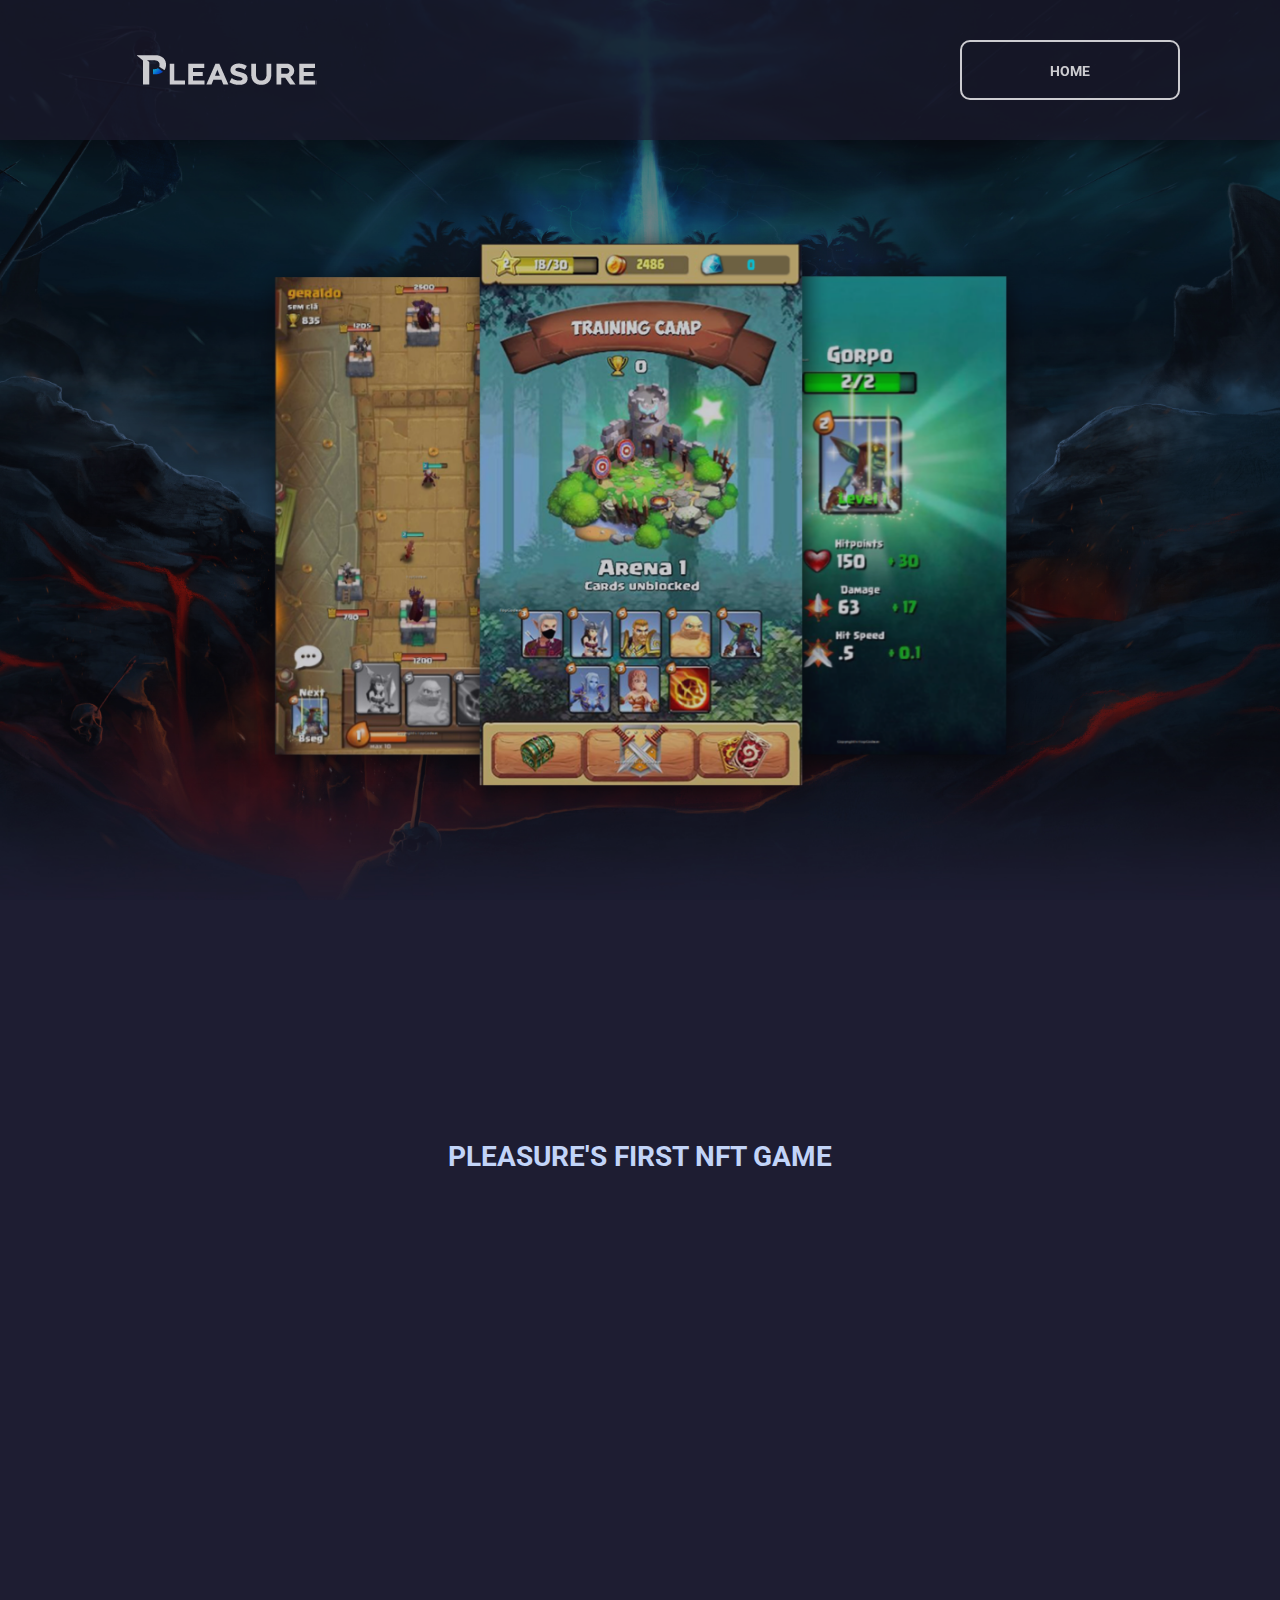
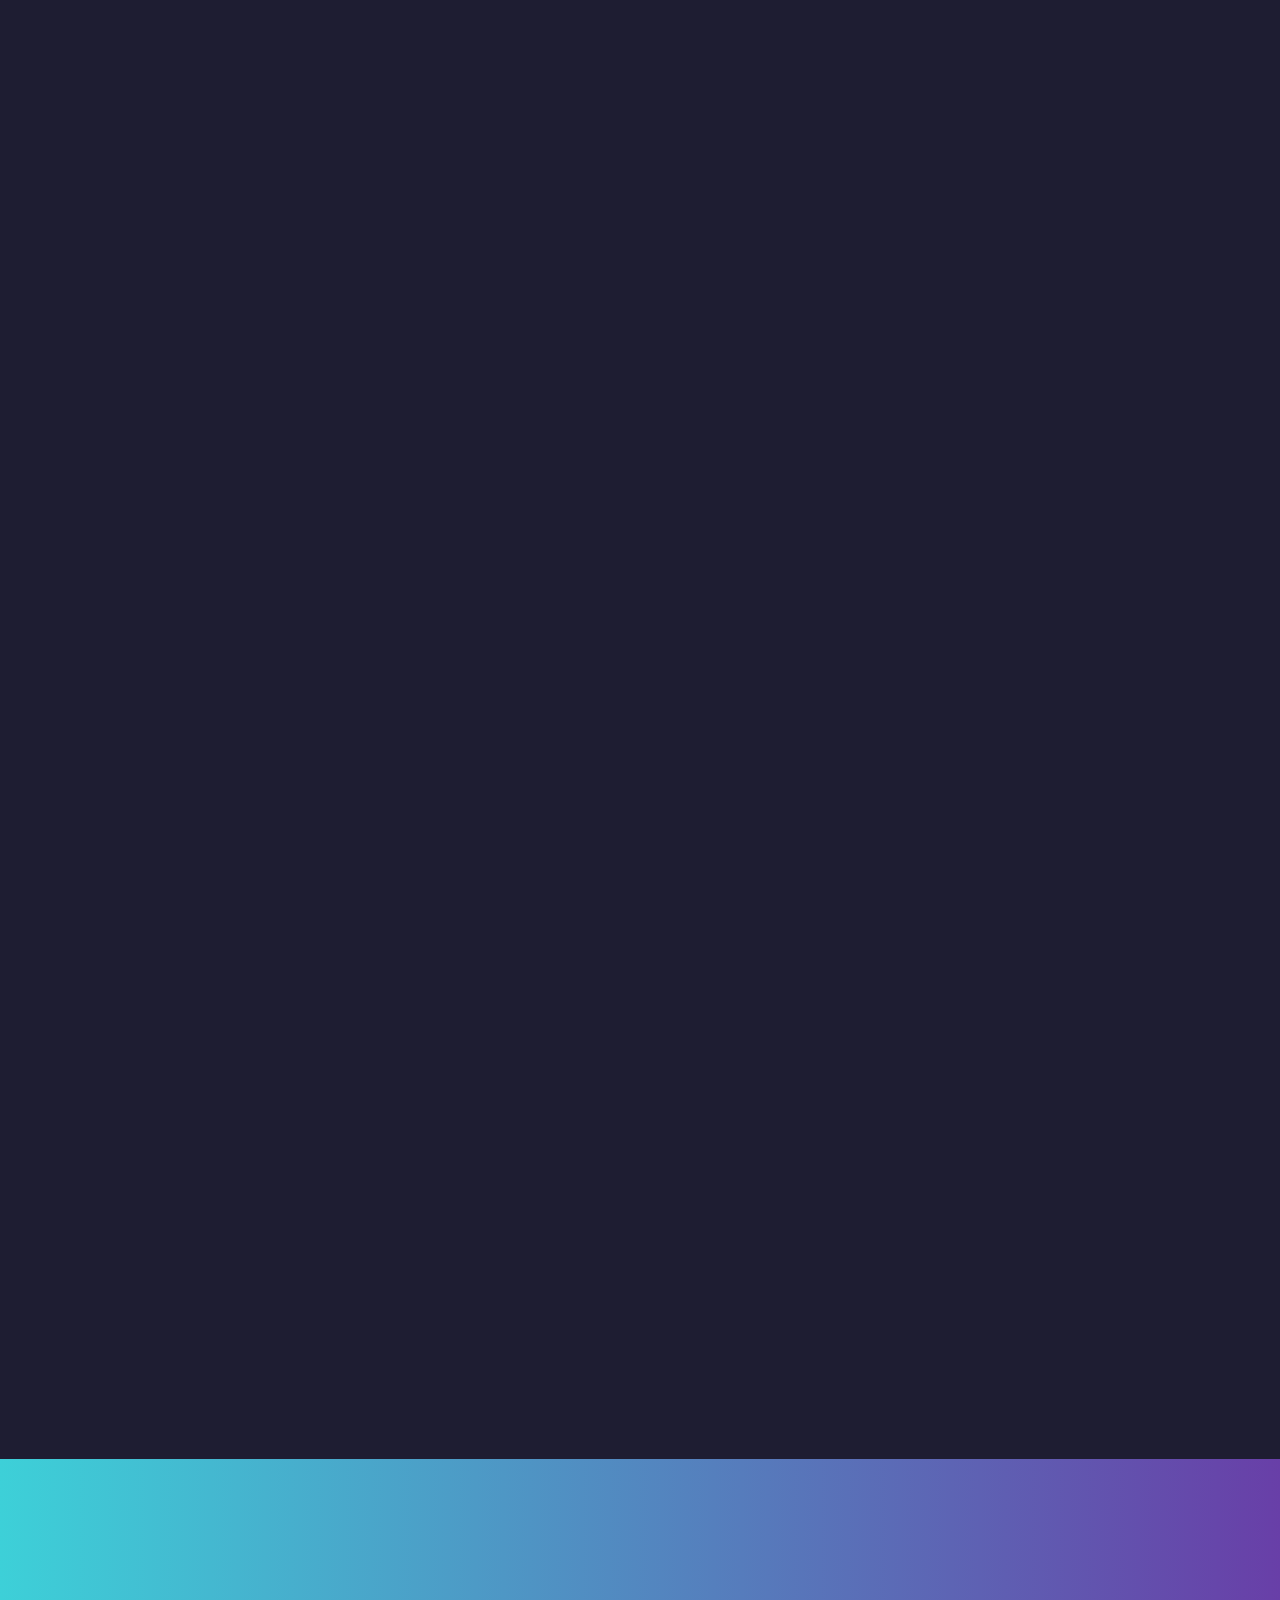
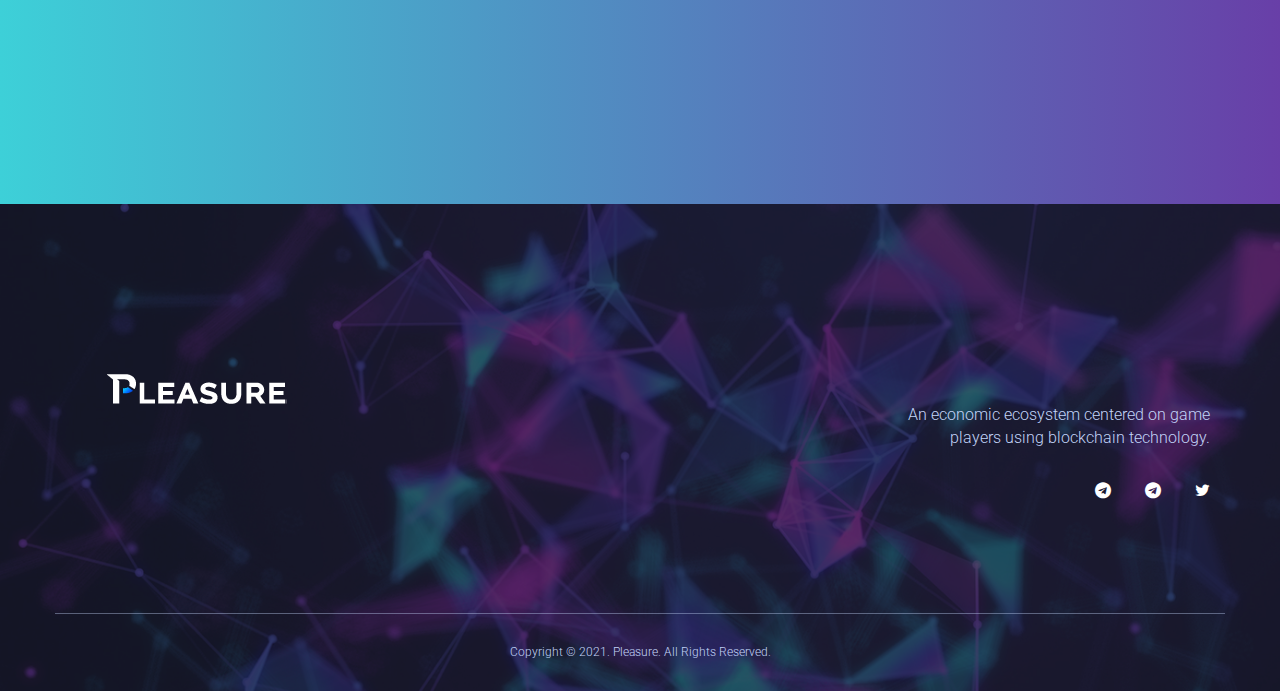
<file: Heroes of arena.html>
<!DOCTYPE html>
<html lang="en">

<head>
    <meta charset="UTF-8">
    <meta name="viewport" content="width=device-width, initial-scale=1.0">
    <meta http-equiv="X-UA-Compatible" content="ie=edge">
    <meta property="og:url" content="http://pleasure.is/" />
    <meta property="og:type" content="website" />
    <meta property="og:title" content="Pleasure" />
    <meta property="og:description" content="An economic ecosystem centered on game players using blockchain technology." />
    <meta property="og:image" content="http://pleasure.is/thumbnail/thumbnail.png" />

    <title>Pleasure</title>
    <meta name="description" content="An economic ecosystem centered on game players using blockchain technology." />
    <meta name="keywords" content="blockchain" />
    <meta name="keywords" content="coin" />
    <!-- Favicon -->
    <link rel="shortcut icon" href="assets/images/favicon.png" type="image/x-icon">
    <!-- Google Fonts -->
    <link href="https://fonts.googleapis.com/css?family=Roboto:100,100i,300,300i,400,400i,500,500i,700,700i,900,900i" rel="stylesheet">
    <link href="https://fonts.googleapis.com/css?family=Cabin:400,400i,500,500i,600,600i,700,700i" rel="stylesheet">
    <!-- Font Awesome CSS -->
    <link rel="stylesheet" href="assets/fonts/css/font-awesome.min.css" />
    <!-- Bootstrap-->
    <link rel="stylesheet" href="assets/css/bootstrap.min.css" />
    <!-- Style -->
    <link rel="stylesheet" href="assets/css/style.css" />
    <!-- Responsive Style -->
    <link rel="stylesheet" href="assets/css/responsive.css" />
    <!-- Animate CSS -->
    <link rel="stylesheet" href="assets/plugins/animate.css-master/animate.min.css">
    <!-- Light Box -->
    <link href="assets/plugins/lightbox2-master/dist/css/lightbox.css" rel="stylesheet">
    <!-- Video js -->
    <link href="assets/css/video-js.css" rel="stylesheet">
    <!-- Datapicker -->
    <link href="assets/plugins/jquery-date-range-picker-master/dist/daterangepicker.min.css" rel="stylesheet">
    <!-- Sliders -->
    <link rel="stylesheet" type="text/css" href="assets/plugins/slick-1.8.0/slick/slick.css" />
    <link rel="stylesheet" type="text/css" href="assets/plugins/slick-1.8.0/slick/slick-theme.css" />
    <link rel="stylesheet" type="text/css" href="assets/plugins/slider/css/normalize.min.css" media="screen, print" />
    <link rel="stylesheet" type="text/css" href="assets/plugins/slider/css/smartslider.min.css" media="screen, print" />
    <style>
    html {
      scroll-behavior: smooth;
    }
    </style>
    <style type="text/css">
        .n2-ss-spinner-simple-white-container {
            position: absolute;
            top: 50%;
            left: 50%;
            margin: -20px;
            background: #fff;
            width: 20px;
            height: 20px;
            padding: 10px;
            border-radius: 50%;
            z-index: 1000;
        }

        .n2-ss-spinner-simple-white {
            outline: 1px solid RGBA(0, 0, 0, 0);
            width: 100%;
            height: 100%;
        }

        .n2-ss-spinner-simple-white:before {
            position: absolute;
            top: 50%;
            left: 50%;
            width: 20px;
            height: 20px;
            margin-top: -11px;
            margin-left: -11px;
        }

        .n2-ss-spinner-simple-white:not(:required):before {
            content: '';
            border-radius: 50%;
            border-top: 2px solid #333;
            border-right: 2px solid transparent;
            animation: n2SimpleWhite .6s linear infinite;
            -webkit-animation: n2SimpleWhite .6s linear infinite;
        }

        @keyframes n2SimpleWhite {
            to {
                transform: rotate(360deg);
            }
        }

        @-webkit-keyframes n2SimpleWhite {
            to {
                -webkit-transform: rotate(360deg);
            }
        }
    </style>
    <script type="text/javascript">
        window.N2PRO = 1;
        window.N2GSAP = 1;
        window.N2PLATFORM = "wordpress";
        (function () {
            var N = this;
            N.N2_ = N.N2_ || {
                r: [],
                d: []
            }, N.N2R = N.N2R || function () {
                N.N2_.r.push(arguments)
            }, N.N2D = N.N2D || function () {
                N.N2_.d.push(arguments)
            }
        }).call(window);
        if (!window.n2jQuery) {
            window.n2jQuery = {
                ready: function (cb) {
                    console.error('n2jQuery will be deprecated!');
                    N2R(['$'], cb);
                }
            }
        }
        window.nextend = {
            localization: {},
            ready: function (cb) {
                console.error('nextend.ready will be deprecated!');
                N2R('documentReady', function ($) {
                    cb.call(window, $)
                })
            }
        };
        window.N2SSPRO = 1;
        window.N2SS3C = "smartslider3";
        nextend.fontsLoaded = false;
        nextend.fontsLoadedActive = function () {
            nextend.fontsLoaded = true;
        };
        var fontData = {
            google: {
                families: ["Roboto:300,400:latin"]
            },
            active: function () {
                nextend.fontsLoadedActive()
            },
            inactive: function () {
                nextend.fontsLoadedActive()
            }
        };
        if (typeof WebFontConfig !== 'undefined') {
            var _WebFontConfig = WebFontConfig;
            for (var k in WebFontConfig) {
                if (k == 'active') {
                    fontData.active = function () {
                        nextend.fontsLoadedActive();
                        _WebFontConfig.active();
                    }
                } else if (k == 'inactive') {
                    fontData.inactive = function () {
                        nextend.fontsLoadedActive();
                        _WebFontConfig.inactive();
                    }
                } else if (k == 'google') {
                    if (typeof WebFontConfig.google.families !== 'undefined') {
                        for (var i = 0; i < WebFontConfig.google.families.length; i++) {
                            fontData.google.families.push(WebFontConfig.google.families[i]);
                        }
                    }
                } else {
                    fontData[k] = WebFontConfig[k];
                }
            }
        }
        if (typeof WebFont === 'undefined') {
            window.WebFontConfig = fontData;
        } else {
            WebFont.load(fontData);
        }
    </script>
    <script type="text/javascript" src="assets/plugins/slider/js/n2-j.min.js"></script>
    <script type="text/javascript" src="assets/plugins/slider/js/nextend-gsap.min.js"></script>
    <script type="text/javascript" src="assets/plugins/slider/js/nextend-frontend.min.js"></script>
    <script type="text/javascript" src="assets/plugins/slider/js/smartslider-frontend.min.js"></script>
    <script type="text/javascript" src="assets/plugins/slider/js/smartslider-simple-type-frontend.min.js"></script>
    <script type="text/javascript" src="assets/plugins/slider/js/nextend-webfontloader.min.js"></script>
    <script type="text/javascript">
        N2R('documentReady', function ($) {

            nextend.fontsDeferred = $.Deferred();
            if (nextend.fontsLoaded) {
                nextend.fontsDeferred.resolve();
            } else {
                nextend.fontsLoadedActive = function () {
                    nextend.fontsLoaded = true;
                    nextend.fontsDeferred.resolve();
                };
                var intercalCounter = 0;
                nextend.fontInterval = setInterval(function () {
                    if (intercalCounter > 3 || document.documentElement.className.indexOf('wf-active') !==
                        -1) {
                        nextend.fontsLoadedActive();
                        clearInterval(nextend.fontInterval);
                    }
                    intercalCounter++;
                }, 1000);
            }
        });
    </script>
</head>

<body>
    <!-- PRELOADER START -->
    <div class="loader-wrapper">
        <div class='cssload-loader'>
            <div class='cssload-inner cssload-one'></div>
            <div class='cssload-inner cssload-two'></div>
            <div class='cssload-inner cssload-three'></div>
        </div>
    </div>
    <!-- PRELOADER END -->
    <!-- HEADER START -->
    <div class="header-line-wrapper">
        <header class="header-wrapper fixed-top plr100">
            <div class="table height-100p">
                <div class="table-row">
                    <div class="table-cell valign-middle text-left">
                        <a href="index.html" class="logo">
                            <img src="assets/images/logo.png" alt="" class="img-responsive inline-block">
                        </a>
                    </div>
                    <div class="table-cell valign-top text-center vm-sm">

                    </div>
                    <div class="table-cell valign-middle text-right">
                        <div class="right-bl">
                        </div>
                        <a href="index.html" class="btn header-btn ml25 color-white ">
                            HOME
                        </a>
                    </div>
                </div>
            </div>
        </header>
    </div>
    <!-- HEADER END -->
    <!-- SLIDER START -->
    <section class="main-slider">
        <style type="text/css">
            div#n2-ss-4 {
                width: 1200px;
                float: left;
                margin: 0px 0px 0px 0px;
            }

            html[dir="rtl"] div#n2-ss-4 {
                float: right;
            }

            div#n2-ss-4 .n2-ss-slider-1 {
                position: relative;
                padding-top: 0px;
                padding-right: 0px;
                padding-bottom: 0px;
                padding-left: 0px;
                height: 500px;
                border-style: solid;
                border-width: 0px;
                border-color: #3e3e3e;
                border-color: RGBA(62, 62, 62, 1);
                border-radius: 0px;
                background-clip: padding-box;
                background-repeat: repeat;
                background-position: 50% 50%;
                background-size: cover;
                background-attachment: scroll;
            }

            div#n2-ss-4 .n2-ss-slider-background-video-container {
                position: absolute;
                left: 0;
                top: 0;
                width: 100%;
                height: 100%;
                overflow: hidden;
            }

            div#n2-ss-4 .n2-ss-slider-2 {
                position: relative;
                width: 100%;
                height: 100%;
            }

            .x-firefox div#n2-ss-4 .n2-ss-slider-2 {
                opacity: 0.99999;
            }

            div#n2-ss-4 .n2-ss-slider-3 {
                position: relative;
                width: 100%;
                height: 100%;
                overflow: hidden;
                outline: 1px solid rgba(0, 0, 0, 0);
                z-index: 10;
            }

            div#n2-ss-4 .n2-ss-slide-backgrounds,
            div#n2-ss-4 .n2-ss-slider-3>.n-particles-js-canvas-el,
            div#n2-ss-4 .n2-ss-slider-3>.n2-ss-divider {
                position: absolute;
                left: 0;
                top: 0;
                width: 100%;
                height: 100%;
            }

            div#n2-ss-4 .n2-ss-slide-backgrounds {
                z-index: 10;
            }

            div#n2-ss-4 .n2-ss-slider-3>.n-particles-js-canvas-el {
                z-index: 12;
            }

            div#n2-ss-4 .n2-ss-slide-backgrounds>* {
                overflow: hidden;
            }

            div#n2-ss-4 .n2-ss-slide {
                position: absolute;
                top: 0;
                left: 0;
                width: 100%;
                height: 100%;
                z-index: 20;
                display: block;
                -webkit-backface-visibility: hidden;
            }

            div#n2-ss-4 .n2-ss-layers-container {
                position: relative;
                width: 1200px;
                height: 500px;
            }

            div#n2-ss-4 .n2-ss-parallax-clip>.n2-ss-layers-container {
                position: absolute;
                right: 0;
            }

            div#n2-ss-4 .n2-ss-slide {
                -webkit-perspective: 1000px;
                perspective: 1000px;
            }

            div#n2-ss-4 .n2-ss-slide-active {
                z-index: 21;
            }

            div#n2-ss-4 .n2-ss-button-container,
            div#n2-ss-4 .n2-ss-button-container a {
                display: inline-block;
            }

            div#n2-ss-4 .n2-ss-button-container.n2-ss-fullwidth,
            div#n2-ss-4 .n2-ss-button-container.n2-ss-fullwidth a {
                display: block;
            }

            div#n2-ss-4 .n2-ss-button-container.n2-ss-nowrap {
                white-space: nowrap;
            }

            div#n2-ss-4 .n2-ss-button-container a div {
                display: inline;
                font-size: inherit;
            }

            div#n2-ss-4 .n2-ss-button-container a>div {
                display: inline-flex;
                align-items: center;
                vertical-align: top;
            }

            div#n2-ss-4 .n2-ss-button-container i {
                font-size: 100%;
                vertical-align: baseline;
            }

            div#n2-ss-4 .n2-ss-button-container a[data-iconplacement="left"] i {
                margin-right: 0.3em;
            }

            div#n2-ss-4 .n2-ss-button-container a[data-iconplacement="right"] i {
                margin-left: 0.3em;
            }

            div#n2-ss-4 .n2-ss-control-bullet {
                visibility: hidden;
                text-align: center;
                justify-content: center;
            }

            div#n2-ss-4 .n2-ss-control-bullet-horizontal.n2-ss-control-bullet-fullsize {
                width: 100%;
            }

            div#n2-ss-4 .n2-ss-control-bullet-vertical.n2-ss-control-bullet-fullsize {
                height: 100%;
                flex-flow: column;
            }

            div#n2-ss-4 .nextend-bullet-bar {
                display: inline-flex;
                visibility: visible;
                align-items: center;
                flex-wrap: wrap;
            }

            div#n2-ss-4 .n2-bar-justify-content-left {
                justify-content: flex-start;
            }

            div#n2-ss-4 .n2-bar-justify-content-center {
                justify-content: center;
            }

            div#n2-ss-4 .n2-bar-justify-content-right {
                justify-content: flex-end;
            }

            div#n2-ss-4 .n2-ss-control-bullet-vertical>.nextend-bullet-bar {
                flex-flow: column;
            }

            div#n2-ss-4 .n2-ss-control-bullet-fullsize>.nextend-bullet-bar {
                display: flex;
            }

            div#n2-ss-4 .n2-ss-control-bullet-horizontal.n2-ss-control-bullet-fullsize>.nextend-bullet-bar {
                flex: 1 1 auto;
            }

            div#n2-ss-4 .n2-ss-control-bullet-vertical.n2-ss-control-bullet-fullsize>.nextend-bullet-bar {
                height: 100%;
            }

            div#n2-ss-4 .nextend-bullet-bar>div {
                display: inline-block;
                cursor: pointer;
                transition: background-color 0.4s;
                vertical-align: top;
            }

            div#n2-ss-4 .nextend-bullet-bar>div.n2-active {
                cursor: default;
            }

            div#n2-ss-4 div.n2-ss-bullet-thumbnail-container {
                position: absolute;
                opacity: 0;
                z-index: 10000000;
            }

            div#n2-ss-4 .n2-ss-bullet-thumbnail-container .n2-ss-bullet-thumbnail {
                background-size: cover;
                background-repeat: no-repeat;
                background-position: center;
            }

            div#n2-ss-4 .n2-ss-layer .n2-font-be0a516f76efd05e36733289aaf2a6de-hover {
                font-family: 'Roboto', 'Arial';
                color: #ffffff;
                font-size: 350%;
                text-shadow: none;
                line-height: 1;
                font-weight: 700;
                font-style: normal;
                text-decoration: none;
                text-align: center;
                letter-spacing: normal;
                word-spacing: normal;
                text-transform: uppercase;
                font-weight: 700;
                text-shadow: 0 2px 4.8px rgba(0, 0, 0, 0.3);
                font-family: "Agency FB";
            }

            div#n2-ss-4 .n2-ss-layer .n2-font-e5e826a3ba83ea69731d81df1c0fa84d-hover {
                font-family: 'Roboto', 'Arial';
                color: #ffffff;
                font-size: 600%;
                text-shadow: none;
                line-height: 1;
                font-weight: 700;
                font-style: normal;
                text-decoration: none;
                text-align: center;
                letter-spacing: normal;
                word-spacing: normal;
                text-transform: uppercase;
                font-weight: 700;
                text-shadow: 0 2px 4.8px rgba(0, 0, 0, 0.3);
                font-family: "Agency FB";
            }

            div#n2-ss-4 .n2-style-01ddb7ca1f625e69d1a2381951aa5192-heading {
                background: #ffffff;
                background: RGBA(255, 255, 255, 0);
                opacity: 1;
                text-align: center;
                padding: 0px 0px 0px 0px;
                box-shadow: none;
                border-width: 0px;
                border-style: solid;
                border-color: #000000;
                border-color: RGBA(0, 0, 0, 1);
                border-radius: 0px;
            }

            div#n2-ss-4 .n2-ss-layer .n2-font-7753338b51c1a1442e4b2825494fb15e-paragraph {
                font-family: 'Roboto', 'Arial';
                color: #ffffff;
                font-size: 87.5%;
                text-shadow: none;
                line-height: 1.5;
                font-weight: normal;
                font-style: normal;
                text-decoration: none;
                text-align: center;
                letter-spacing: normal;
                word-spacing: normal;
                text-transform: none;
                text-shadow: 0 2px 4.8px rgba(0, 0, 0, 0.3);
            }

            div#n2-ss-4 .n2-ss-layer .n2-font-7753338b51c1a1442e4b2825494fb15e-paragraph a,
            div#n2-ss-4 .n2-ss-layer .n2-font-7753338b51c1a1442e4b2825494fb15e-paragraph a:FOCUS {
                font-family: 'Roboto', 'Arial';
                color: #1890d7;
                font-size: 100%;
                text-shadow: none;
                line-height: 1.5;
                font-weight: normal;
                font-style: normal;
                text-decoration: none;
                text-align: center;
                letter-spacing: normal;
                word-spacing: normal;
                text-transform: none;
            }

            div#n2-ss-4 .n2-ss-layer .n2-font-7753338b51c1a1442e4b2825494fb15e-paragraph a:HOVER,
            div#n2-ss-4 .n2-ss-layer .n2-font-7753338b51c1a1442e4b2825494fb15e-paragraph a:ACTIVE {
                font-family: 'Roboto', 'Arial';
                color: #1890d7;
                font-size: 100%;
                text-shadow: none;
                line-height: 1.5;
                font-weight: normal;
                font-style: normal;
                text-decoration: none;
                text-align: center;
                letter-spacing: normal;
                word-spacing: normal;
                text-transform: none;
            }

            div#n2-ss-4 .n2-font-06be61400c1a4b339e67534a8a262348-link a {
                font-family: 'Roboto', 'Arial';
                color: #3dd0d8;
                font-size: 87.5%;
                text-shadow: none;
                line-height: 1.5;
                font-weight: 700;
                font-style: normal;
                text-decoration: none;
                text-align: center;
                letter-spacing: normal;
                word-spacing: normal;
                text-transform: uppercase;
                font-weight: 700;
                border-radius: 10px;
                box-shadow: 0 2px 4.8px 0.3px rgba(0, 0, 0, 0.3);
                transition: all 0.3s ease-out;
            }

            div#n2-ss-4 .n2-font-06be61400c1a4b339e67534a8a262348-link a:HOVER,
            div#n2-ss-4 .n2-font-06be61400c1a4b339e67534a8a262348-link a:ACTIVE,
            div#n2-ss-4 .n2-font-06be61400c1a4b339e67534a8a262348-link a:FOCUS {
                color: #ffffff;
            }

            div#n2-ss-4 .n2-style-588404275f372121297e39cfe0b03e24-heading {
                background: #ffffff;
                opacity: 1;
                padding: 19px 50px 19px 50px;
                box-shadow: none;
                border-width: 0px;
                border-style: solid;
                border-color: #000000;
                border-color: RGBA(0, 0, 0, 1);
                border-radius: 0px;
                transition: all 0.3s ease-out;
            }

            div#n2-ss-4 .n2-style-588404275f372121297e39cfe0b03e24-heading:Hover,
            div#n2-ss-4 .n2-style-588404275f372121297e39cfe0b03e24-heading:ACTIVE,
            div#n2-ss-4 .n2-style-588404275f372121297e39cfe0b03e24-heading:FOCUS {
                background: #3dd0d8;
            }

            div#n2-ss-4 .n2-ss-layer .n2-font-be0a516f76efd05e36733289aaf2a6de-hover {
                font-family: 'Roboto', 'Arial';
                color: #ffffff;
                font-size: 350%;
                text-shadow: none;
                line-height: 1;
                font-weight: 700;
                font-style: normal;
                text-decoration: none;
                text-align: center;
                letter-spacing: normal;
                word-spacing: normal;
                text-transform: uppercase;
                font-weight: 700;
                text-shadow: 0 2px 4.8px rgba(0, 0, 0, 0.3);
                font-family: "Agency FB";
            }

            div#n2-ss-4 .n2-ss-layer .n2-font-e5e826a3ba83ea69731d81df1c0fa84d-hover {
                font-family: 'Roboto', 'Arial';
                color: #ffffff;
                font-size: 600%;
                text-shadow: none;
                line-height: 1;
                font-weight: 700;
                font-style: normal;
                text-decoration: none;
                text-align: center;
                letter-spacing: normal;
                word-spacing: normal;
                text-transform: uppercase;
                font-weight: 700;
                text-shadow: 0 2px 4.8px rgba(0, 0, 0, 0.3);
                font-family: "Agency FB";
            }

            div#n2-ss-4 .n2-style-01ddb7ca1f625e69d1a2381951aa5192-heading {
                background: #ffffff;
                background: RGBA(255, 255, 255, 0);
                opacity: 1;
                padding: 0px 0px 0px 0px;
                box-shadow: none;
                border-width: 0px;
                text-align: center;
                border-style: solid;
                border-color: #000000;
                border-color: RGBA(0, 0, 0, 1);
                border-radius: 0px;
            }

            div#n2-ss-4 .n2-ss-layer .n2-font-7753338b51c1a1442e4b2825494fb15e-paragraph {
                font-family: 'Roboto', 'Arial';
                color: #ffffff;
                font-size: 87.5%;
                text-shadow: none;
                line-height: 1.5;
                font-weight: normal;
                font-style: normal;
                text-decoration: none;
                text-align: center;
                letter-spacing: normal;
                word-spacing: normal;
                text-transform: none;
                text-shadow: 0 2px 4.8px rgba(0, 0, 0, 0.3);
            }

            div#n2-ss-4 .n2-ss-layer .n2-font-7753338b51c1a1442e4b2825494fb15e-paragraph a,
            div#n2-ss-4 .n2-ss-layer .n2-font-7753338b51c1a1442e4b2825494fb15e-paragraph a:FOCUS {
                font-family: 'Roboto', 'Arial';
                color: #1890d7;
                font-size: 100%;
                text-shadow: none;
                line-height: 1.5;
                font-weight: normal;
                font-style: normal;
                text-decoration: none;
                text-align: center;
                letter-spacing: normal;
                word-spacing: normal;
                text-transform: none;
            }

            div#n2-ss-4 .n2-ss-layer .n2-font-7753338b51c1a1442e4b2825494fb15e-paragraph a:HOVER,
            div#n2-ss-4 .n2-ss-layer .n2-font-7753338b51c1a1442e4b2825494fb15e-paragraph a:ACTIVE {
                font-family: 'Roboto', 'Arial';
                color: #1890d7;
                font-size: 100%;
                text-shadow: none;
                line-height: 1.5;
                font-weight: normal;
                font-style: normal;
                text-decoration: none;
                text-align: center;
                letter-spacing: normal;
                word-spacing: normal;
                text-transform: none;
            }

            div#n2-ss-4 .n2-font-06be61400c1a4b339e67534a8a262348-link a {
                font-family: 'Roboto', 'Arial';
                color: #3dd0d8;
                font-size: 87.5%;
                text-shadow: none;
                line-height: 1.5;
                font-weight: 700;
                font-style: normal;
                text-decoration: none;
                text-align: center;
                letter-spacing: normal;
                word-spacing: normal;
                text-transform: uppercase;
                font-weight: 700;
                border-radius: 10px;
                box-shadow: 0 2px 4.8px 0.3px rgba(0, 0, 0, 0.3);
                transition: all 0.3s ease-out;
            }

            div#n2-ss-4 .n2-font-06be61400c1a4b339e67534a8a262348-link a:HOVER,
            div#n2-ss-4 .n2-font-06be61400c1a4b339e67534a8a262348-link a:ACTIVE,
            div#n2-ss-4 .n2-font-06be61400c1a4b339e67534a8a262348-link a:FOCUS {
                color: #ffffff;
            }

            div#n2-ss-4 .n2-style-588404275f372121297e39cfe0b03e24-heading {
                background: #ffffff;
                opacity: 1;
                padding: 19px 50px 19px 50px;
                box-shadow: none;
                border-width: 0px;
                border-style: solid;
                border-color: #000000;
                border-color: RGBA(0, 0, 0, 1);
                border-radius: 0px;
                transition: all 0.3s ease-out;
            }

            div#n2-ss-4 .n2-style-588404275f372121297e39cfe0b03e24-heading:Hover,
            div#n2-ss-4 .n2-style-588404275f372121297e39cfe0b03e24-heading:ACTIVE,
            div#n2-ss-4 .n2-style-588404275f372121297e39cfe0b03e24-heading:FOCUS {
                background: #3dd0d8;
            }

            div#n2-ss-4 .n2-ss-layer .n2-font-be0a516f76efd05e36733289aaf2a6de-hover {
                font-family: 'Roboto', 'Arial';
                color: #ffffff;
                font-size: 350%;
                text-shadow: none;
                line-height: 1;
                font-weight: 700;
                font-style: normal;
                text-decoration: none;
                text-align: center;
                letter-spacing: normal;
                word-spacing: normal;
                text-transform: uppercase;
                font-weight: 700;
                text-shadow: 0 2px 4.8px rgba(0, 0, 0, 0.3);
                font-family: "Agency FB";
            }

            div#n2-ss-4 .n2-ss-layer .n2-font-e5e826a3ba83ea69731d81df1c0fa84d-hover {
                font-family: 'Roboto', 'Arial';
                color: #ffffff;
                font-size: 600%;
                text-shadow: none;
                line-height: 1;
                font-weight: 700;
                font-style: normal;
                text-decoration: none;
                text-align: center;
                letter-spacing: normal;
                word-spacing: normal;
                text-transform: uppercase;
                font-weight: 700;
                text-shadow: 0 2px 4.8px rgba(0, 0, 0, 0.3);
                font-family: "Agency FB";
            }

            div#n2-ss-4 .n2-style-01ddb7ca1f625e69d1a2381951aa5192-heading {
                background: #ffffff;
                background: RGBA(255, 255, 255, 0);
                opacity: 1;
                text-align: center;
                padding: 0px 0px 0px 0px;
                box-shadow: none;
                border-width: 0px;
                border-style: solid;
                border-color: #000000;
                border-color: RGBA(0, 0, 0, 1);
                border-radius: 0px;
            }

            div#n2-ss-4 .n2-ss-layer .n2-font-7753338b51c1a1442e4b2825494fb15e-paragraph {
                font-family: 'Roboto', 'Arial';
                color: #ffffff;
                font-size: 87.5%;
                text-shadow: none;
                line-height: 1.5;
                font-weight: normal;
                font-style: normal;
                text-decoration: none;
                text-align: center;
                letter-spacing: normal;
                word-spacing: normal;
                text-transform: none;
                text-shadow: 0 2px 4.8px rgba(0, 0, 0, 0.3);
            }

            div#n2-ss-4 .n2-ss-layer .n2-font-7753338b51c1a1442e4b2825494fb15e-paragraph a,
            div#n2-ss-4 .n2-ss-layer .n2-font-7753338b51c1a1442e4b2825494fb15e-paragraph a:FOCUS {
                font-family: 'Roboto', 'Arial';
                color: #1890d7;
                font-size: 100%;
                text-shadow: none;
                line-height: 1.5;
                font-weight: normal;
                font-style: normal;
                text-decoration: none;
                text-align: center;
                letter-spacing: normal;
                word-spacing: normal;
                text-transform: none;
            }

            div#n2-ss-4 .n2-ss-layer .n2-font-7753338b51c1a1442e4b2825494fb15e-paragraph a:HOVER,
            div#n2-ss-4 .n2-ss-layer .n2-font-7753338b51c1a1442e4b2825494fb15e-paragraph a:ACTIVE {
                font-family: 'Roboto', 'Arial';
                color: #1890d7;
                font-size: 100%;
                text-shadow: none;
                line-height: 1.5;
                font-weight: normal;
                font-style: normal;
                text-decoration: none;
                text-align: center;
                letter-spacing: normal;
                word-spacing: normal;
                text-transform: none;
            }

            div#n2-ss-4 .n2-font-06be61400c1a4b339e67534a8a262348-link a {
                font-family: 'Roboto', 'Arial';
                color: #3dd0d8;
                font-size: 87.5%;
                text-shadow: none;
                line-height: 1.5;
                font-weight: 700;
                font-style: normal;
                text-decoration: none;
                text-align: center;
                letter-spacing: normal;
                word-spacing: normal;
                text-transform: uppercase;
                font-weight: 700;
                border-radius: 10px;
                box-shadow: 0 2px 4.8px 0.3px rgba(0, 0, 0, 0.3);
                transition: all 0.3s ease-out;
            }

            div#n2-ss-4 .n2-font-06be61400c1a4b339e67534a8a262348-link a:HOVER,
            div#n2-ss-4 .n2-font-06be61400c1a4b339e67534a8a262348-link a:ACTIVE,
            div#n2-ss-4 .n2-font-06be61400c1a4b339e67534a8a262348-link a:FOCUS {
                color: #ffffff;
            }

            div#n2-ss-4 .n2-style-588404275f372121297e39cfe0b03e24-heading {
                background: #ffffff;
                opacity: 1;
                padding: 19px 50px 19px 50px;
                box-shadow: none;
                border-width: 0px;
                border-style: solid;
                border-color: #000000;
                border-color: RGBA(0, 0, 0, 1);
                border-radius: 0px;
                transition: all 0.3s ease-out;
            }

            div#n2-ss-4 .n2-style-588404275f372121297e39cfe0b03e24-heading:Hover,
            div#n2-ss-4 .n2-style-588404275f372121297e39cfe0b03e24-heading:ACTIVE,
            div#n2-ss-4 .n2-style-588404275f372121297e39cfe0b03e24-heading:FOCUS {
                background: #3dd0d8;
            }

            div#n2-ss-4 .n2-style-2f5b33e7e6c0fd4c646594fe712ed299-dot {
                background: #000000;
                background: RGBA(0, 0, 0, 0);
                opacity: 1;
                padding: 20px 9px 20px 9px;
                box-shadow: none;
                border-width: 0px;
                border-style: solid;
                border-color: #000000;
                border-color: RGBA(0, 0, 0, 1);
                border-radius: 0px;
                transition: all 0.3s ease-out;
            }

            div#n2-ss-4 .n2-style-2f5b33e7e6c0fd4c646594fe712ed299-dot.n2-active,
            div#n2-ss-4 .n2-style-2f5b33e7e6c0fd4c646594fe712ed299-dot:HOVER {
                background: #ffffff;
                background: RGBA(255, 255, 255, 0);
                padding: 20px 9px 20px 9px;
                transition: all 0.3s ease-out;
            }

            div#n2-ss-4 .n2-style-3e702635329eba6b6b98a2cfe62c4664-simple {
                background: #ffffff;
                background: RGBA(255, 255, 255, 0);
                opacity: 1;
                padding: 0px 0px 0px 0px;
                box-shadow: none;
                border-width: 0px;
                border-style: solid;
                border-color: #ffffff;
                border-color: RGBA(255, 255, 255, 0);
                border-radius: 0px;
                transition: all 0.3s ease-out;
            }

            div#n2-ss-4 .n2-font-7b5c9760d048f32382e5cebedacdf830-dot,
            div#n2-ss-4 .n2-font-7b5c9760d048f32382e5cebedacdf830-dot:FOCUS {
                font-family: 'Agency FB';
                color: #ffffff;
                font-size: 150%;
                text-shadow: none;
                line-height: 1.2;
                font-weight: normal;
                font-style: normal;
                text-decoration: none;
                text-align: center;
                letter-spacing: normal;
                word-spacing: normal;
                text-transform: uppercase;
                font-weight: 700;
                opacity: 0.8;
                -webkit-writing-mode: vertical-rl;
                writing-mode: vertical-rl;
                transition: all 0.3s ease-out;
            }

            div#n2-ss-4 .n2-font-7b5c9760d048f32382e5cebedacdf830-dot.n2-active,
            div#n2-ss-4 .n2-font-7b5c9760d048f32382e5cebedacdf830-dot:HOVER,
            div#n2-ss-4 .n2-font-7b5c9760d048f32382e5cebedacdf830-dot:ACTIVE {
                color: #ffffff;
                font-size: 150%;
                opacity: 1;
                transition: all 0.3s ease-out;
            }
        </style>
        <div id="n2-ss-4-align" class="n2-ss-align">
            <div class="n2-padding">
                <div id="n2-ss-4" data-creator="Smart Slider 3" class="n2-ss-slider n2-ow n2-has-hover n2notransition n2-ss-load-fade " data-minFontSizedesktopPortrait="1"
                    data-minFontSizedesktopLandscape="1" data-minFontSizetabletPortrait="1" data-minFontSizetabletLandscape="1"
                    data-minFontSizemobilePortrait="1" data-minFontSizemobileLandscape="1" style="font-size: 16px;" data-fontsize="16">
                    <div class="n2-ss-slider-1 n2-ss-swipe-element n2-ow" style="">
                        <div class="n2-ss-slider-2 n2-ow">
                            <div class="n2-ss-slider-3 n2-ow" style="">

                                <div class="n2-ss-slide-backgrounds"></div>
                                <div data-first="1" data-slide-duration="0" data-id="15" style="" class="n2-ss-slide n2-ss-canvas n2-ow  n2-ss-slide-15">
                                    <div class="n2-ss-slide-background n2-ow" data-mode="fill">
                                        <img data-hash="7f12344252192edee35072e997e65114" data-desktop="assets/plugins/slider/images/slide-2.jpg" data-blur="0"
                                            data-opacity="100" data-x="50" data-y="50" src="assets/plugins/slider/images/slide-2.jpg"
                                            alt="" />
                                    </div>
                                    <div class="n2-ss-layers-container n2-ow" data-csstextalign="center" style="">
                                        <div class="n2-ss-layer n2-ow" style="overflow:visible;" data-csstextalign="inherit" data-has-maxwidth="0" data-desktopportraitmaxwidth="0"
                                            data-cssselfalign="inherit" data-desktopportraitselfalign="inherit" data-pm="content"
                                            data-desktopportraitpadding="140|*|10|*|10|*|10|*|px+" data-desktopportraitinneralign="inherit"
                                            data-sstype="content" data-hasbackground="0" data-rotation="0" data-desktopportrait="1"
                                            data-desktoplandscape="1" data-tabletportrait="1" data-tabletlandscape="1" data-mobileportrait="1"
                                            data-mobilelandscape="1" data-adaptivefont="1" data-desktopportraitfontsize="100"
                                            data-plugin="rendered">
                                            <div class="n2-ss-section-main-content n2-ss-layer-content n2-ow" style="padding:8.75em 0.625em 0.625em 0.625em ;" data-verticalalign="center">
                                                <div class="n2-ss-layer n2-ow" style="margin:0em 0em 0em 0em ;overflow:visible;" data-pm="normal" data-desktopportraitmargin="0|*|0|*|0|*|0|*|px+"
                                                    data-desktopportraitheight="0" data-has-maxwidth="0" data-desktopportraitmaxwidth="0"
                                                    data-cssselfalign="inherit" data-desktopportraitselfalign="inherit" data-sstype="layer"
                                                    data-rotation="0" data-animations="[base64]"
                                                    data-desktopportrait="1" data-desktoplandscape="1" data-tabletportrait="1"
                                                    data-tabletlandscape="1" data-mobileportrait="1" data-mobilelandscape="1"
                                                    data-adaptivefont="0" data-desktopportraitfontsize="100" data-tabletportraitfontsize="80"
                                                    data-mobileportraitfontsize="50" data-plugin="rendered">
                                                    <div id="n2-ss-4item2" class="n2-ow"
                                                         style="display:block;">
                                                        <div class="row text-center">
                                                            <div class="col-lg-2 col-md-2 col-sm-12 col-sx-12 col-xs-12"></div>
                                                            <div class="col-lg-8 col-md-8 col-sm-12 col-sx-12 col-xs-12 text-center">
                                                                <img src="assets/images/game_main_01.png"  class="pc topimg img-wrap">
                                                                <img src="assets/images/game_main_02.png" class="m topimg2">
                                                            </div>
                                                            <div class="col-lg-2 col-md-2 col-sm-12 col-sx-12 col-xs-12"></div>
                                                        </div>
                                                    </div>

                                                </div>
                                            </div>


                                        </div>
                                    </div>
                                </div>

                            </div>
                        </div>

                    </div>
                </div>
                <div class="n2-clear"></div>
                <div id="n2-ss-4-spinner" style="display: none;">
                    <div>
                        <div class="n2-ss-spinner-simple-white-container">
                            <div class="n2-ss-spinner-simple-white"></div>
                        </div>
                    </div>
                </div>
            </div>
        </div>
        <script type="text/javascript">
            N2R(["nextend-frontend", "smartslider-frontend", "nextend-gsap", "nextend-webfontloader",
                "smartslider-simple-type-frontend"
            ], function () {
                new N2Classes.SmartSliderSimple('#n2-ss-4', {
                    "admin": false,
                    "translate3d": 1,
                    "callbacks": "",
                    "background.video.mobile": 1,
                    "randomize": {
                        "randomize": 0,
                        "randomizeFirst": 0
                    },
                    "align": "normal",
                    "isDelayed": 0,
                    "load": {
                        "fade": 1,
                        "scroll": 0
                    },
                    "playWhenVisible": 1,
                    "playWhenVisibleAt": 0.5,
                    "responsive": {
                        "desktop": 1,
                        "tablet": 1,
                        "mobile": 1,
                        "onResizeEnabled": true,
                        "type": "fullpage",
                        "downscale": 1,
                        "upscale": 1,
                        "minimumHeight": -1,
                        "maximumHeight": -1,
                        "maximumSlideWidth": 3000,
                        "maximumSlideWidthLandscape": 3000,
                        "maximumSlideWidthTablet": 3000,
                        "maximumSlideWidthTabletLandscape": 3000,
                        "maximumSlideWidthMobile": 3000,
                        "maximumSlideWidthMobileLandscape": 3000,
                        "maximumSlideWidthConstrainHeight": 0,
                        "forceFull": 1,
                        "forceFullOverflowX": "body",
                        "forceFullHorizontalSelector": "body",
                        "constrainRatio": 1,
                        "verticalOffsetSelectors": "#wpadminbar",
                        "decreaseSliderHeight": 0,
                        "focusUser": 0,
                        "focusAutoplay": 0,
                        "deviceModes": {
                            "desktopPortrait": 1,
                            "desktopLandscape": 0,
                            "tabletPortrait": 1,
                            "tabletLandscape": 0,
                            "mobilePortrait": 1,
                            "mobileLandscape": 0
                        },
                        "normalizedDeviceModes": {
                            "unknownUnknown": ["unknown", "Unknown"],
                            "desktopPortrait": ["desktop", "Portrait"],
                            "desktopLandscape": ["desktop", "Portrait"],
                            "tabletPortrait": ["tablet", "Portrait"],
                            "tabletLandscape": ["tablet", "Portrait"],
                            "mobilePortrait": ["mobile", "Portrait"],
                            "mobileLandscape": ["mobile", "Portrait"]
                        },
                        "verticalRatioModifiers": {
                            "unknownUnknown": 1,
                            "desktopPortrait": 1,
                            "desktopLandscape": 1,
                            "tabletPortrait": 1,
                            "tabletLandscape": 1,
                            "mobilePortrait": 1,
                            "mobileLandscape": 1
                        },
                        "minimumFontSizes": {
                            "desktopPortrait": 1,
                            "desktopLandscape": 1,
                            "tabletPortrait": 1,
                            "tabletLandscape": 1,
                            "mobilePortrait": 1,
                            "mobileLandscape": 1
                        },
                        "ratioToDevice": {
                            "Portrait": {
                                "tablet": 0.7,
                                "mobile": 0.5
                            },
                            "Landscape": {
                                "tablet": 0,
                                "mobile": 0
                            }
                        },
                        "sliderWidthToDevice": {
                            "desktopPortrait": 1200,
                            "desktopLandscape": 1200,
                            "tabletPortrait": 840,
                            "tabletLandscape": 0,
                            "mobilePortrait": 600,
                            "mobileLandscape": 0
                        },
                        "basedOn": "combined",
                        "orientationMode": "width_and_height",
                        "scrollFix": 0,
                        "overflowHiddenPage": 0,
                        "desktopPortraitScreenWidth": 1200,
                        "tabletPortraitScreenWidth": 800,
                        "mobilePortraitScreenWidth": 440,
                        "tabletLandscapeScreenWidth": 800,
                        "mobileLandscapeScreenWidth": 440
                    },
                    "controls": {
                        "scroll": 0,
                        "drag": 1,
                        "touch": "horizontal",
                        "keyboard": 1,
                        "tilt": 0
                    },
                    "lazyLoad": 0,
                    "lazyLoadNeighbor": 0,
                    "blockrightclick": 0,
                    "maintainSession": 0,
                    "autoplay": {
                        "enabled": 1,
                        "start": 1,
                        "duration": 8000,
                        "autoplayToSlide": -1,
                        "autoplayToSlideIndex": -1,
                        "allowReStart": 0,
                        "pause": {
                            "click": 1,
                            "mouse": "0",
                            "mediaStarted": 1
                        },
                        "resume": {
                            "click": 0,
                            "mouse": "0",
                            "mediaEnded": 1,
                            "slidechanged": 0
                        }
                    },
                    "perspective": 1000,
                    "layerMode": {
                        "playOnce": 0,
                        "playFirstLayer": 1,
                        "mode": "skippable",
                        "inAnimation": "mainInEnd"
                    },
                    "parallax": {
                        "enabled": 1,
                        "mobile": 0,
                        "is3D": 0,
                        "animate": 1,
                        "horizontal": "mouse",
                        "vertical": "mouse",
                        "origin": "slider",
                        "scrollmove": "both"
                    },
                    "background.parallax.tablet": 0,
                    "background.parallax.mobile": 0,
                    "postBackgroundAnimations": 0,
                    "initCallbacks": [
                        "N2D(\"SmartSliderWidgetBulletTransition\",function(t,i){function e(i,e){this.slider=i,this.slider.started(t.proxy(this.start,this,e))}return e.prototype.start=function(i){if(this.slider.sliderElement.data(\"bullet\"))return!1;this.slider.sliderElement.data(\"bullet\",this),this.axis=\"horizontal\",this.offset=0,this.parameters=i,this.bar=this.slider.sliderElement.find(\".nextend-bullet-bar\");var e=\"universalclick\";if(\"mouseenter\"==i.action&&(e=\"mouseenter\"),this.originalDots=this.dots=this.bar.find(\"div\").on(e,t.proxy(this.onDotClick,this)),this.slider.isShuffled){for(var s=[],o=[],a=0;this.slider.realSlides.length>a;a++){var r=this.slider.realSlides[a];s.push(this.dots.get(r.originalIndex)),o.push(this.parameters.thumbnails[r.originalIndex]),i.numeric&&this.dots.eq(r.originalIndex).html(a+1)}this.originalDots=this.dots=t(s).appendTo(this.dots.parent()),this.parameters.thumbnails=o}if(this.slider.sliderElement.on({slideCountChanged:t.proxy(this.onSlideCountChanged,this),sliderSwitchTo:t.proxy(this.onSlideSwitch,this)}),this.slider.firstSlideReady.done(t.proxy(this.onFirstSlideSet,this)),0==i.overlay){var n=!1;switch(i.area){case 1:n=\"Top\";break;case 12:n=\"Bottom\";break;case 5:n=\"Left\",this.axis=\"vertical\";break;case 8:n=\"Right\",this.axis=\"vertical\"}n&&(this.offset=parseFloat(this.bar.data(\"offset\")),this.slider.responsive.addStaticMargin(n,this))}this.initThumbnails()},e.prototype.onFirstSlideSet=function(t){this.dots.eq(t.index).addClass(\"n2-active\")},e.prototype.onDotClick=function(i){this.slider.directionalChangeToReal(this.originalDots.index(i.currentTarget)),t(i.target).blur()},e.prototype.onSlideSwitch=function(t,i){this.dots.filter(\".n2-active\").removeClass(\"n2-active\"),this.dots.eq(i).addClass(\"n2-active\")},e.prototype.isVisible=function(){return this.bar.is(\":visible\")},e.prototype.getSize=function(){return\"horizontal\"==this.axis?this.bar.height()+this.offset:this.bar.width()+this.offset},e.prototype.initThumbnails=function(){this.parameters.thumbnails.length>0&&this.dots.each(t.proxy(function(i,e){\"\"!=this.parameters.thumbnails[i]&&t(e).on({universalenter:t.proxy(this.showThumbnail,this,i)},{leaveOnSecond:!0})},this))},e.prototype.showThumbnail=function(i,e){var s=this.getThumbnail(i);NextendTween.to(s,.3,{opacity:1}).play(),this.originalDots.eq(i).on(\"universalleave.thumbnailleave\",t.proxy(this.hideThumbnail,this,i,s))},e.prototype.hideThumbnail=function(t,i,e){e.stopPropagation(),this.originalDots.eq(t).off(\"universalleave.thumbnailleave\"),NextendTween.to(i,.3,{opacity:0,onComplete:function(){i.remove()}}).play()},e.prototype.getThumbnail=function(i){var e=this.originalDots.eq(i),s=this.slider.sliderElement.offset(),o=e.offset(),a=e.outerWidth(),r=e.outerHeight(),n=t(\"<div\/>\").append(t(\"<div\/>\").css({width:this.parameters.thumbnailWidth,height:this.parameters.thumbnailHeight,backgroundImage:'url(\"'+this.parameters.thumbnails[i]+'\")'}).addClass(\"n2-ss-bullet-thumbnail\")).addClass(this.parameters.thumbnailStyle).addClass(\"n2-ss-bullet-thumbnail-container\").appendTo(this.slider.sliderElement);switch(this.parameters.thumbnailPosition){case\"right\":n.css({left:o.left-s.left+a,top:o.top-s.top+r\/2-n.outerHeight(!0)\/2});break;case\"left\":n.css({left:o.left-s.left-n.outerWidth(!0),top:o.top-s.top+r\/2-n.outerHeight(!0)\/2});break;case\"top\":n.css({left:o.left-s.left+a\/2-n.outerWidth(!0)\/2,top:o.top-s.top-n.outerHeight(!0)});break;case\"bottom\":n.css({left:o.left-s.left+a\/2-n.outerWidth(!0)\/2,top:o.top-s.top+r})}return e.data(\"thumbnail\",n),n},e.prototype.onSlideCountChanged=function(i,e,s){this.dots=t();for(var o=0;this.originalDots.length>o;o++)o%s==0?this.dots=this.dots.add(this.originalDots.eq(o).css(\"display\",\"\")):this.originalDots.eq(o).css(\"display\",\"none\");this.parameters.numeric&&this.dots.each(function(t,i){i.innerHTML=t+1})},e});",
                        "new N2Classes.SmartSliderWidgetBulletTransition(this, {\"overlay\":true,\"area\":6,\"thumbnails\":[],\"action\":\"click\",\"numeric\":1});"
                    ],
                    "allowBGImageAttachmentFixed": false,
                    "bgAnimationsColor": "RGBA(51,51,51,1)",
                    "bgAnimations": 0,
                    "mainanimation": {
                        "type": "horizontal",
                        "duration": 800,
                        "delay": 0,
                        "ease": "easeOutQuad",
                        "parallax": 0,
                        "shiftedBackgroundAnimation": "auto"
                    },
                    "carousel": 1,
                    "dynamicHeight": 0
                });
            });
        </script>

    </section>
     <!--SLIDER END -->
    <!-- BLOG SECTION START -->
    <section class="blog-section ptb150">
        <div class="container">
            <div class="row">
                <div class="col-lg-12">
                    <div class="title-bl text-center wow fadeIn" data-wow-duration="2s">
                        <div class="title color-white">
                            WELCOME TO Heroes Of Arena
                        </div>
                    </div>
                    <div class="item-header table fsize-28 mt30 fweight-700 uppercase text-center">
                        <div class="table-cell platform">Pleasure's first NFT game</div>
                    </div>
                    <div class="title-description mt30 fsize-20 fweight-300 text-center wow fadeIn" data-wow-duration="2s">
                        Heroes Of Arena aims to form a multifunctional community with everyone. <br>
                        Where users can earn extra income via PLS NFT.<br>
                        And game assets, versatile community wallet, everything are powered by Pleasure

                    </div>
                </div>
            </div>
        </div>
        <div class="bg-wrapper each-element mt90 clearfix">
            <div class="container">
                <div class="row wow fadeInDown" data-wow-delay="0.2s">
                    <div class="item col-lg-4 col-md-4 col-sm-6 col-sx-6 col-xs-6">
                        <div class="img-wrap">
                            <img src="assets/images/card_01.png" alt="">
                        </div>
                    </div>
                    <div class="item col-lg-4 col-md-4 col-sm-6 col-sx-6 col-xs-6">
                        <div class="img-wrap">
                            <img src="assets/images/card_02.png" alt="">
                        </div>
                    </div>
                    <div class="item col-lg-4 col-md-4 col-sm-6 col-sx-6 col-xs-6">
                        <div class="img-wrap">
                            <img src="assets/images/card_03.png" alt="">
                        </div>
                    </div>
                    <div class="item col-lg-4 col-md-4 col-sm-6 col-sx-6 col-xs-6">
                        <div class="img-wrap">
                            <img src="assets/images/card_04.png" alt="">
                        </div>
                    </div>
                    <div class="item col-lg-4 col-md-4 col-sm-6 col-sx-6 col-xs-6">
                        <div class="img-wrap">
                            <img src="assets/images/card_05.png" alt="">
                        </div>
                    </div>
                    <div class="item col-lg-4 col-md-4 col-sm-6 col-sx-6 col-xs-6">
                        <div class="img-wrap">
                            <img src="assets/images/card_06.png" alt="">
                        </div>
                    </div>
                    <div class="item col-lg-4 col-md-4 col-sm-6 col-sx-6 col-xs-6">
                        <div class="img-wrap">
                            <img src="assets/images/card_07.png" alt="">
                        </div>
                    </div>
                    <div class="item col-lg-4 col-md-4 col-sm-6 col-sx-6 col-xs-6">
                        <div class="img-wrap">
                            <img src="assets/images/card_08.png" alt="">
                        </div>
                    </div>
                </div>
            </div>
        </div>
    </section>
    <!-- BLOG SECTION END -->


    <!-- FAQ SECTION END -->
    <!-- REGISTER SECTION START -->
    <section class="register-section background-gradient ptb100" id="ContactUs">
        <div class="container">
            <div class="row">
                <div class="col-lg-6 col-md-6 col-sm-12 col-xs-12 wow fadeInLeft">
                    <div class="reg-wrapper">
                        <div class="title-bl text-left">
                            <div class="title color-white">
                                Do you have additional questions or collaboration inquiries?
                            </div>
                        </div>
                    </div>
                </div>
                <div class="col-lg-6 col-md-6 col-sm-12 col-xs-12 wow fadeInRight" data-wow-duration="2s">
                        <a href="mailto:contact@pleasure.is" class="btn header-btn color-white">
                            Contact us by Email
                        </a>
                </div>
            </div>
        </div>
    </section>
    <!-- REGISTER SECTION END -->
    <!-- FOOTER START -->
    <footer class="footer">
        <div class="container">
            <div class="row mb110">
                <div class="col-lg-4 col-md-4 col-sm-12 col-xs-12">
                    <a href="index.html">
                        <img src="assets/images/logo.png" alt="">
                    </a>
                </div>
                <div class="col-lg-8 col-md-8 col-sm-12 col-xs-12 text-right">
                    <div class="mt60">
                        An economic ecosystem centered on game<br />
                        players using blockchain technology.
                    </div>
                    <div class="social-content mt30">
                        <div class="social-list">
                            <a href="https://t.me/Pleasurecompany" target="_blank">
                                <i class="fa fa-telegram" aria-hidden="true"></i>
                            </a>
                        </div>
                        <div class="social-list">
                            <a href="https://t.me/Pleasurecompanykr" target="_blank">
                                <i class="fa fa-telegram" aria-hidden="true"></i>
                            </a>
                        </div>
                        <div class="social-list">
                            <a href="https://twitter.com/Pleasure005" target="_blank">
                                <i class="fa fa-twitter" aria-hidden="true"></i>
                            </a>
                        </div>
                        <!--<div class="social-list">
                            <a href="#">
                                <i class="fa fa-google-plus" aria-hidden="true"></i>
                            </a>
                        </div>
                        <div class="social-list">
                            <a href="#">
                                <i class="fa fa-youtube-play" aria-hidden="true"></i>
                            </a>
                        </div>-->
                    </div>
                </div>
            </div>
            <div class="row">
                <div class="copyright ptb30 col-lg-12">
                    <div class="col-lg-12 col-xs-12 text-center">
                        Copyright © 2021. Pleasure. All Rights Reserved.
                    </div>
                </div>
            </div>
        </div>
    </footer>
    <!-- FOOTER END -->
    <a href="#" id="toTop" class="color-white">
        <i class="fa fa-angle-up fsize-14" aria-hidden="true"></i>
	</a>
    <!-- Scripts -->
    <script src="assets/js/jquery-3.3.1.min.js"></script>
    <script src="assets/js/bootstrap.min.js"></script>
    <script src="assets/plugins/slick-1.8.0/slick/slick.min.js"></script>
    <script src="assets/plugins/flex-menu/flexmenu.min.js"></script>
    <script src="assets/plugins/jquery-match-height-master/dist/jquery.matchHeight.js"></script>
    <script src="assets/plugins/muuri-master/muuri.js"></script>
    <script src="assets/plugins/vide-0.5.1/dist/jquery.vide.min.js"></script>
    <script src="assets/plugins/paroller.js-master/dist/jquery.paroller.min.js"></script>
    <script src="assets/js/video.js"></script>
    <script src="assets/js/jquery.inview.min.js"></script>
    <script src="assets/js/progressbar.min.js"></script>
    <script src="assets/plugins/lightbox2-master/dist/js/lightbox.js"></script>
    <script src="assets/js/moment.min.js"></script>
    <script src="assets/plugins/jquery-date-range-picker-master/dist/jquery.daterangepicker.min.js"></script>
    <script src="assets/plugins/wow-master/dist/wow.min.js"></script>
    <script src="assets/js/script.js"></script>
</body>

</html>
</file>
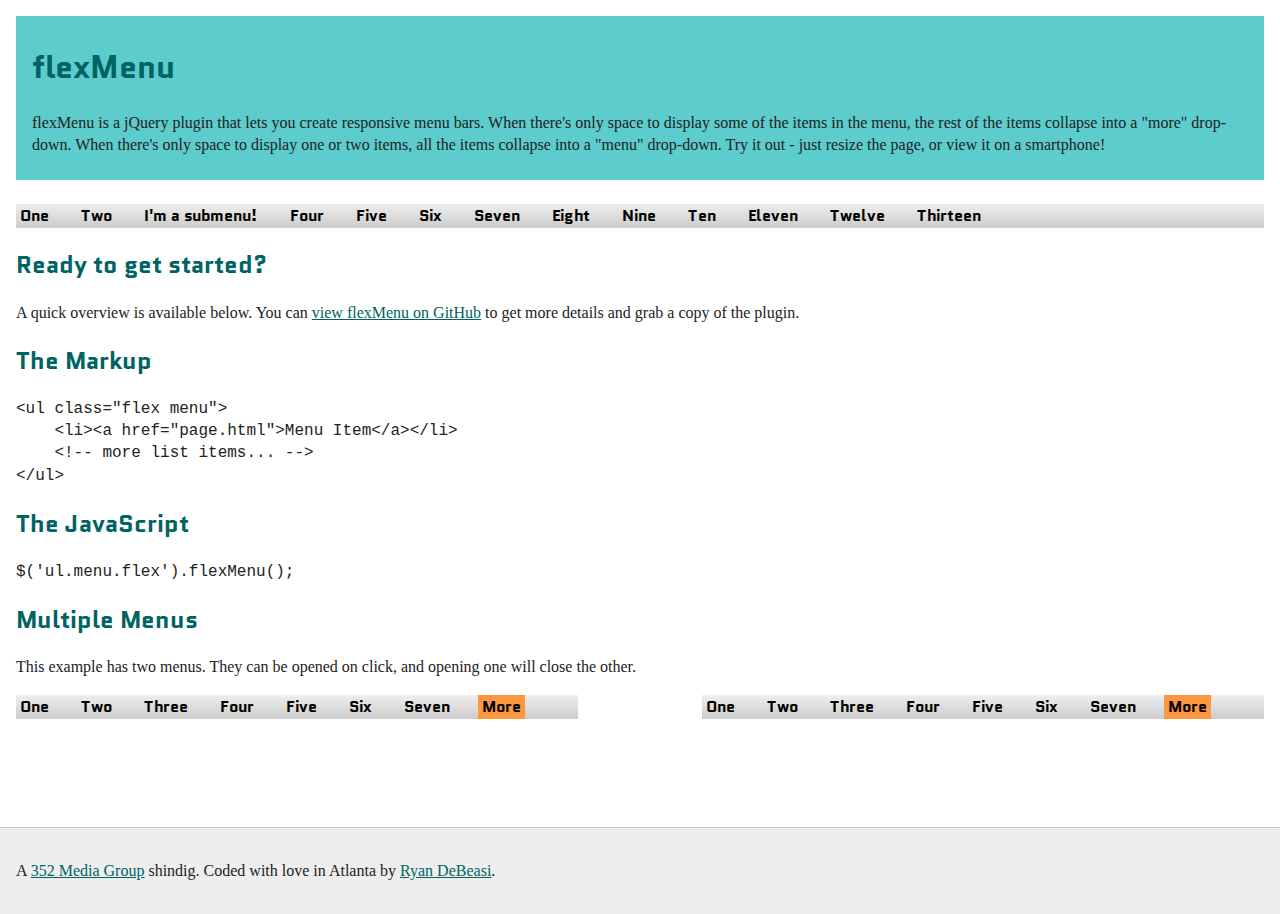
<file: assets/plugins/flex-menu/demo-subnav.html>
<!doctype html>
<!--[if lt IE 8]>    <html lang="en-us" class="no-js lt-ie8"> <![endif]-->
<!--[if gte IE 8]><!--> <html lang="en-us" class="no-js"> <!--<![endif]-->
<head>
	<meta charset="utf-8">
	<title>flexMenu!</title>
	<meta name="description" content="flexMenu is a jQuery plugin that lets you create responsive menu bars that automatically collapse into a "more" drop-down when they run out of space.
">

	<meta name="viewport" content="width=device-width">
	<link rel="stylesheet" href="demo.css">
	<style>
		/* Sub-menu styles
		** Not included here: CSS for when the sub-menu appears in .menu-flex. */
		.menu-sub {
			display: none;
			position: absolute;
			list-style-type: none;
			background-color: #ccc;
			padding-left: 0;
		}
		li:hover > .menu-sub {
		  display: block;
		}
	</style>
	<script src="modernizr.custom.js"></script>
	<link href='https://fonts.googleapis.com/css?family=Quantico:700' rel='stylesheet' type='text/css'>
</head>
<body>

		<div class="header">
		<h1>flexMenu</h1>
		<p>flexMenu is a jQuery plugin that lets you create responsive menu bars. When there's only space to display some of the items in the menu, the rest of the items collapse into a "more" drop-down. When there's only space to display one or two items, all the items collapse into a "menu" drop-down. Try it out - just resize the page, or view it on a smartphone!</p>
	</div>

	<div role="main" class="main">

		<ul class="menu flex">
			<li><a href="#">One</a></li>
			<li><a href="#">Two</a></li>
			<li>
				<a href="#">I'm a submenu!</a>
				<ul class="menu-sub">
					<li><a href="#">Submenu item 1</a></li>
					<li><a href="#">Submenu item 2</a></li>
					<li><a href="#">Submenu item 3</a></li>
					<li><a href="#">Submenu item 4</a></li>
					<li><a href="#">Submenu item 5</a></li>
				</ul>
			</li>
			<li><a href="#">Four</a></li>
			<li><a href="#">Five</a></li>
			<li><a href="#">Six</a></li>
			<li><a href="#">Seven</a></li>
			<li><a href="#">Eight</a></li>
			<li><a href="#">Nine</a></li>
			<li><a href="#">Ten</a></li>
			<li><a href="#">Eleven</a></li>
			<li><a href="#">Twelve</a></li>
			<li><a href="#">Thirteen</a></li>
		</ul>
		<h2>Ready to get started?</h2>
		<p>A quick overview is available below. You can <a href="https://github.com/352Media/flexMenu">view flexMenu on GitHub</a> to get more details and grab a copy of the plugin.</p>

		<h2>The Markup</h2>
<pre>
&lt;ul class="flex menu"&gt;
    &lt;li&gt;&lt;a href="page.html"&gt;Menu Item&lt;/a&gt;&lt;/li&gt;
    &lt;!-- more list items... --&gt;
&lt;/ul&gt;</pre>
		<h2>The JavaScript</h2>
<pre>$('ul.menu.flex').flexMenu();</pre>

		<h2>Multiple Menus</h2>
		<p>This example has two menus. They can be opened on click, and opening one will close the other.</p>
		<ul class="menu flex-multi">
			<li><a href="#">One</a></li>
			<li><a href="#">Two</a></li>
			<li><a href="#">Three</a></li>
			<li><a href="#">Four</a></li>
			<li><a href="#">Five</a></li>
			<li><a href="#">Six</a></li>
			<li><a href="#">Seven</a></li>
			<li><a href="#">Eight</a></li>
			<li><a href="#">Nine</a></li>
			<li><a href="#">Ten</a></li>
			<li><a href="#">Eleven</a></li>
			<li><a href="#">Twelve</a></li>
			<li><a href="#">Thirteen</a></li>
		</ul>
		<ul class="menu flex-multi">
			<li><a href="#">One</a></li>
			<li><a href="#">Two</a></li>
			<li><a href="#">Three</a></li>
			<li><a href="#">Four</a></li>
			<li><a href="#">Five</a></li>
			<li><a href="#">Six</a></li>
			<li><a href="#">Seven</a></li>
			<li><a href="#">Eight</a></li>
			<li><a href="#">Nine</a></li>
			<li><a href="#">Ten</a></li>
			<li><a href="#">Eleven</a></li>
			<li><a href="#">Twelve</a></li>
			<li><a href="#">Thirteen</a></li>
		</ul>
		<div class="clear"></div>
	</div>

	<div class="footer">
		<p>A <a href="http://www.352media.com/">352 Media Group</a> shindig. Coded with love in Atlanta by <a href="http://www.ryandebeasi.com/">Ryan DeBeasi</a>.
		</p>
	</div>

	<script src="https://ajax.googleapis.com/ajax/libs/jquery/1.9.0/jquery.min.js"></script>

	<script src="flexmenu.min.js"></script>

	<script>
		$('ul.menu.flex').flexMenu();
		$('ul.menu.flex-multi').flexMenu({
			showOnHover: false
		})
	</script>

</body>
</html>
</file>
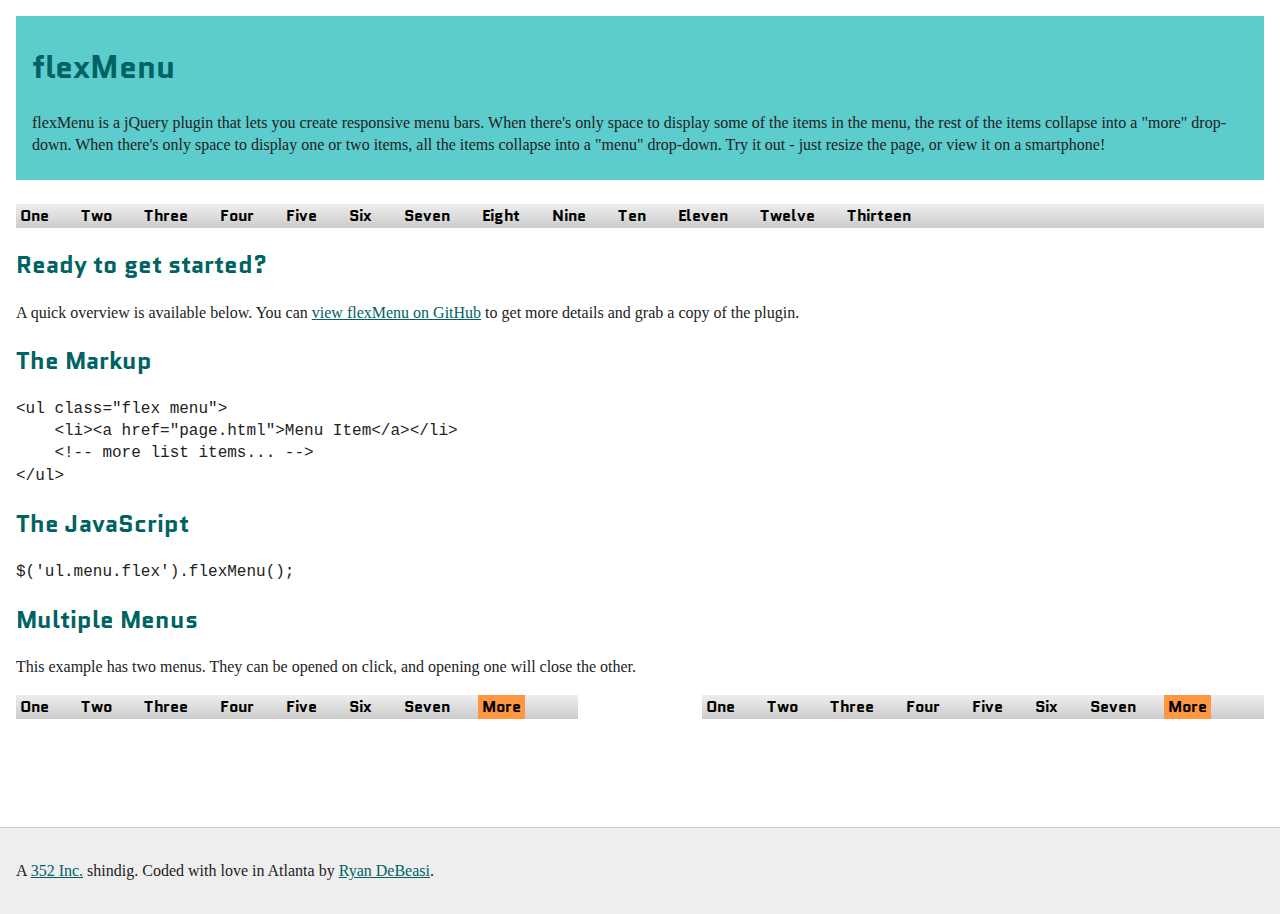
<file: assets/plugins/flex-menu/demo.html>
<!doctype html>
<!--[if lt IE 8]>    <html lang="en-us" class="no-js lt-ie8"> <![endif]-->
<!--[if gte IE 8]><!--> <html lang="en-us" class="no-js"> <!--<![endif]-->
<head>
	<meta charset="utf-8">
	<title>flexMenu!</title>
	<meta name="description" content="flexMenu is a jQuery plugin that lets you create responsive menu bars that automatically collapse into a "more" drop-down when they run out of space.
">

	<meta name="viewport" content="width=device-width">
	<link rel="stylesheet" href="demo.css">

	<script src="modernizr.custom.js"></script>
	<link href='https://fonts.googleapis.com/css?family=Quantico:700' rel='stylesheet' type='text/css'>
</head>
<body>

	<div class="header">
		<h1>flexMenu</h1>
		<p>flexMenu is a jQuery plugin that lets you create responsive menu bars. When there's only space to display some of the items in the menu, the rest of the items collapse into a "more" drop-down. When there's only space to display one or two items, all the items collapse into a "menu" drop-down. Try it out - just resize the page, or view it on a smartphone!</p>
	</div>

	<div role="main" class="main">

		<ul class="menu flex">
			<li><a href="#">One</a></li>
			<li><a href="#">Two</a></li>
			<li><a href="#">Three</a></li>
			<li><a href="#">Four</a></li>
			<li><a href="#">Five</a></li>
			<li><a href="#">Six</a></li>
			<li><a href="#">Seven</a></li>
			<li><a href="#">Eight</a></li>
			<li><a href="#">Nine</a></li>
			<li><a href="#">Ten</a></li>
			<li><a href="#">Eleven</a></li>
			<li><a href="#">Twelve</a></li>
			<li><a href="#">Thirteen</a></li>
		</ul>
		<h2>Ready to get started?</h2>
		<p>A quick overview is available below. You can <a href="https://github.com/352Media/flexMenu">view flexMenu on GitHub</a> to get more details and grab a copy of the plugin.</p>

		<h2>The Markup</h2>
<pre>
&lt;ul class="flex menu"&gt;
    &lt;li&gt;&lt;a href="page.html"&gt;Menu Item&lt;/a&gt;&lt;/li&gt;
    &lt;!-- more list items... --&gt;
&lt;/ul&gt;</pre>
		<h2>The JavaScript</h2>
<pre>$('ul.menu.flex').flexMenu();</pre>

		<h2>Multiple Menus</h2>
		<p>This example has two menus. They can be opened on click, and opening one will close the other.</p>
		<ul class="menu flex-multi">
			<li><a href="#">One</a></li>
			<li><a href="#">Two</a></li>
			<li><a href="#">Three</a></li>
			<li><a href="#">Four</a></li>
			<li><a href="#">Five</a></li>
			<li><a href="#">Six</a></li>
			<li><a href="#">Seven</a></li>
			<li><a href="#">Eight</a></li>
			<li><a href="#">Nine</a></li>
			<li><a href="#">Ten</a></li>
			<li><a href="#">Eleven</a></li>
			<li><a href="#">Twelve</a></li>
			<li><a href="#">Thirteen</a></li>
		</ul>
		<ul class="menu flex-multi">
			<li><a href="#">One</a></li>
			<li><a href="#">Two</a></li>
			<li><a href="#">Three</a></li>
			<li><a href="#">Four</a></li>
			<li><a href="#">Five</a></li>
			<li><a href="#">Six</a></li>
			<li><a href="#">Seven</a></li>
			<li><a href="#">Eight</a></li>
			<li><a href="#">Nine</a></li>
			<li><a href="#">Ten</a></li>
			<li><a href="#">Eleven</a></li>
			<li><a href="#">Twelve</a></li>
			<li><a href="#">Thirteen</a></li>
		</ul>
		<div class="clear"></div>
	</div>

	<div class="footer">
		<p>A <a href="http://www.352media.com/">352 Inc.</a> shindig. Coded with love in Atlanta by <a href="http://www.ryandebeasi.com/">Ryan DeBeasi</a>.
		</p>
	</div>

	<script src="https://ajax.googleapis.com/ajax/libs/jquery/1.9.0/jquery.min.js"></script>

	<script src="flexmenu.min.js"></script>

	<script>
		$('ul.menu.flex').flexMenu();
		$('ul.menu.flex-multi').flexMenu({
			showOnHover: false
		})
	</script>

</body>
</html>
</file>
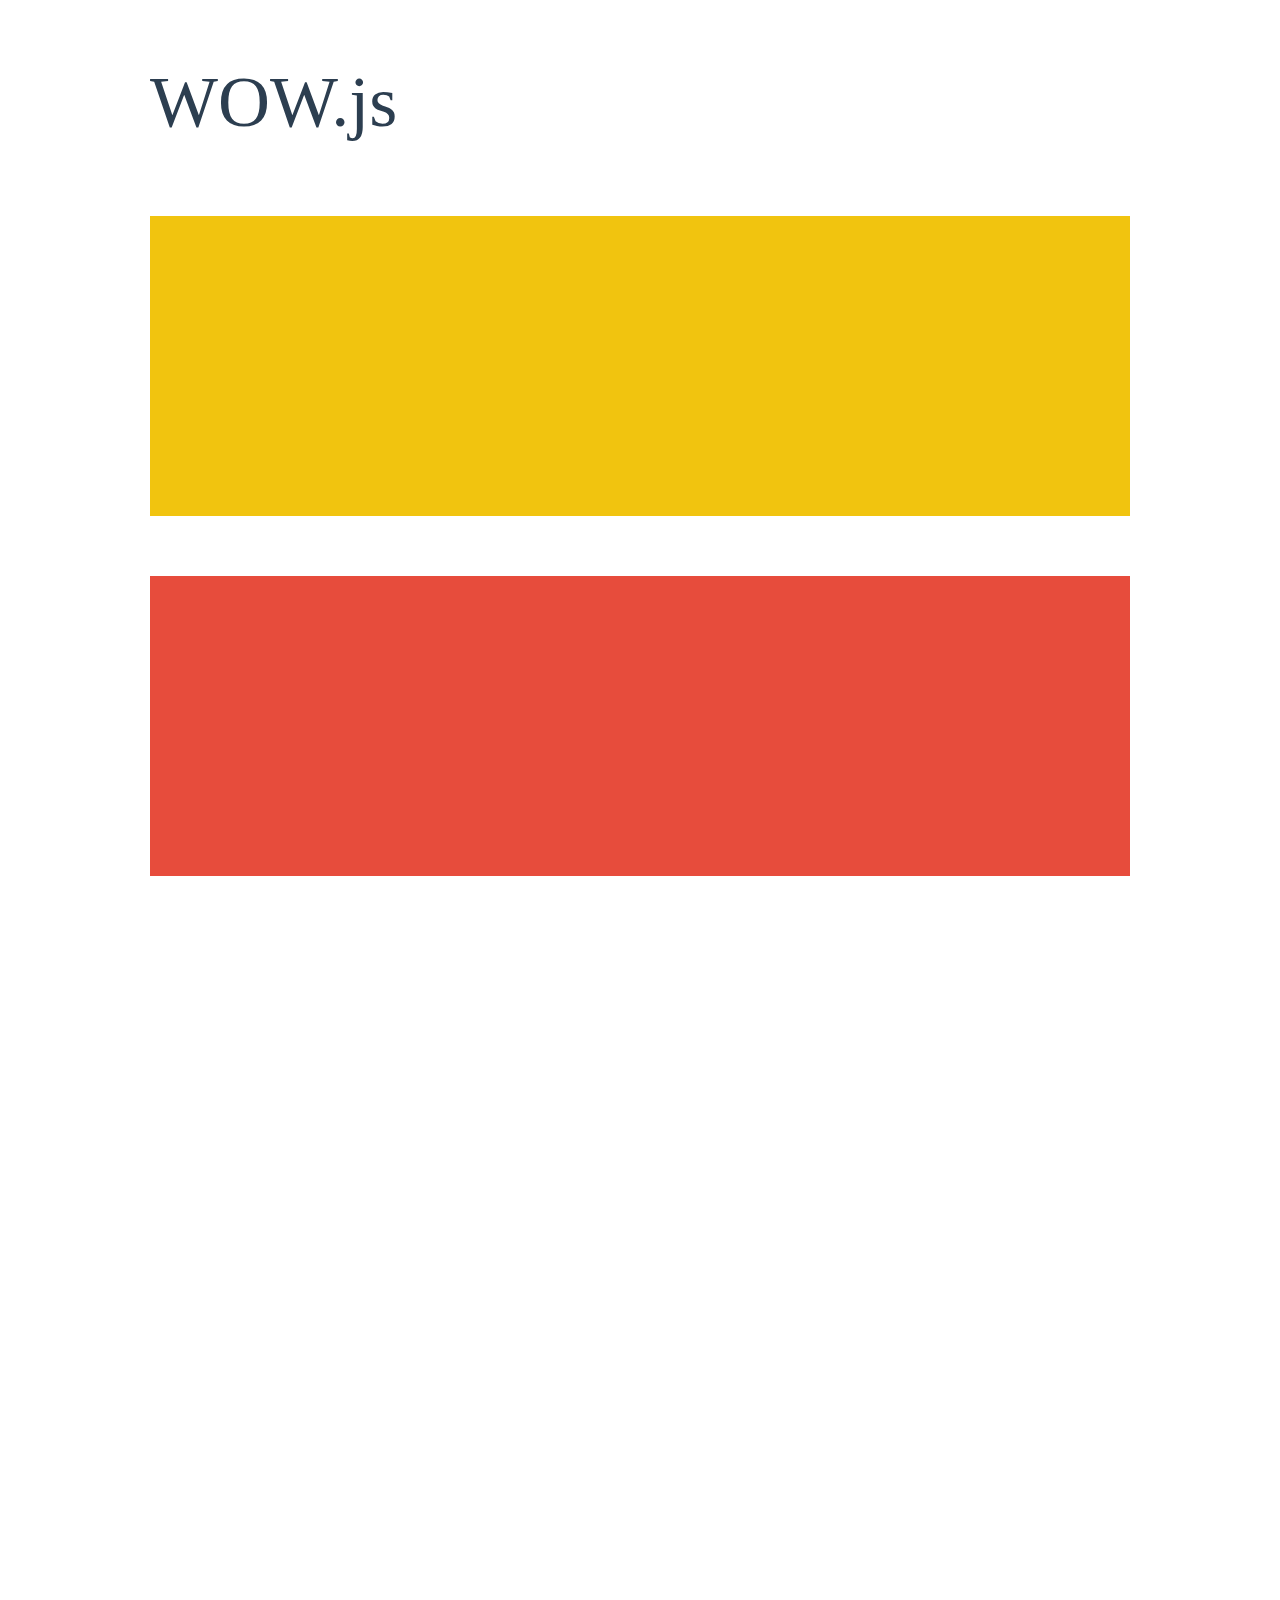
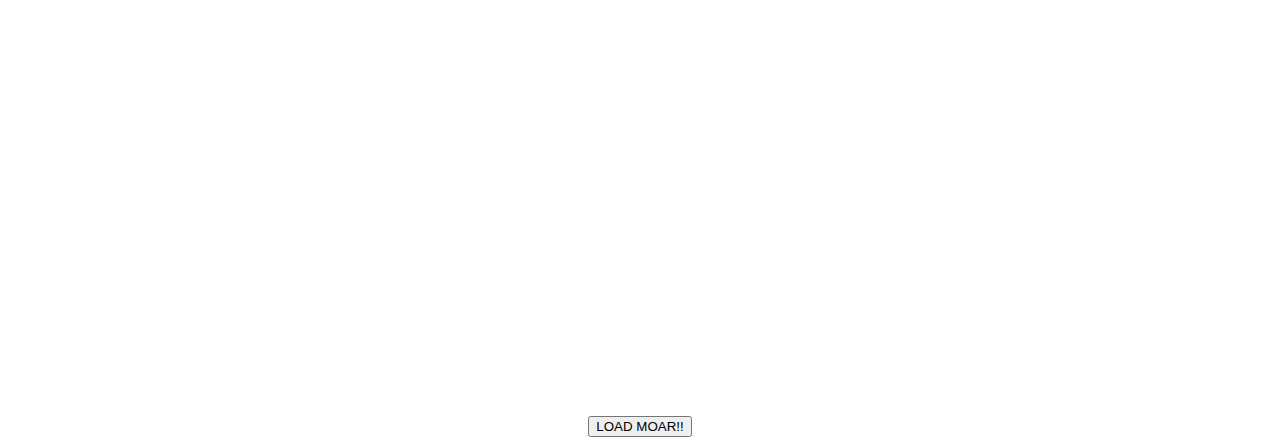
<file: assets/plugins/wow-master/demo.html>
<!doctype html>

<html lang="en">
<head>
  <meta charset="utf-8">
  <title>WOW</title>
  <link rel="stylesheet" href="css/libs/animate.css">
  <link rel="stylesheet" href="css/site.css">
  <style>
    .wow:first-child {
      visibility: hidden;
    }
  </style>
  <!--[if IE]>
    <script src="http://html5shiv.googlecode.com/svn/trunk/html5.js"></script>
  <![endif]-->
</head>

<body>
  <div id="container">
    <header>
      <h1>WOW.js</h1>
    </header>
    <div id="main">
      <section class="wow fadeInDown" style="background-color: #f1c40f;"></section>
      <section class="wow pulse" style="background-color: #e74c3c;" data-wow-iteration="infinite" data-wow-duration="1500ms"></section>
      <section class="section--purple wow slideInRight" data-wow-delay="2s"></section>
      <section class="section--blue wow bounceInLeft" data-wow-offset="300"></section>
      <section class="section--green wow slideInLeft" data-wow-duration="4s"></section>
      <button id="moar">LOAD MOAR!!</button>
    </div>
  </div>
  <script src="dist/wow.js"></script>
  <script>
    wow = new WOW(
      {
        animateClass: 'animated',
        offset:       100,
        callback:     function(box) {
          console.log("WOW: animating <" + box.tagName.toLowerCase() + ">")
        }
      }
    );
    wow.init();
    document.getElementById('moar').onclick = function() {
      var section = document.createElement('section');
      section.className = 'section--purple wow fadeInDown';
      this.parentNode.insertBefore(section, this);
    };
  </script>
</body>
</html>
</file>
<file: assets/css/style.css>
/* ------------------------------------------ */
/*             TABLE OF CONTENTS
/* ------------------------------------------ */
/*   01 - General & Basic Styles    */
/*   02 - Header Styles             */
/*   03 - Game Section              */
/*   04 - Blog Section              */
/*   05 - Testimonial Section       */
/*   06 - Gallery Section           */
/*   07 - Stream Section            */
/*   08 - Price Section             */
/*   09 - FAQ Section               */
/*   10 - Registration Section      */
/*   11 - Footer Styles             */
/*   12 - About Page                */
/*   13 - 404 Page                  */
/*   14 - FAQ Page                  */
/*   15 - Team Page                 */
/*   16 - Single Team Page          */
/*   17 - Testimonials Page         */
/*   18 - Games Page                */
/*   19 - Single Games Page         */
/*   20 - Gallery Pages             */
/*   21 - Single image Page         */
/*   22 - Contact Page              */
/*   23 - Blog Page                 */
/*   24 - Post Page                 */
/* ==========================================================================
   01. GENERAL & BASIC STYLES
   ========================================================================== */
.pc {
display:block;
margin: auto;
}
.m {display:none;
margin: auto;
}
.pc_table {display:table;}
.m_table {display:none;}
table {border-spacing:0; border-collapse:collapse}


.color-1 {
  color: #3dd0d8; }

.color-2 {
  color: #c2d4f8; }

.color-3 {
  color: #1e1d32; }

.color-4 {
  color: #292845; }

.color-5 {
  color: #5c9ddd; }

.color-6 {
  color: #7c69e3; }

.color-7 {
  color: #00b4d6; }

.color-8 {
  color: #68dde3; }

.background-1 {
  background: #3dd0d8; }

.background-2 {
  background: #c2d4f8; }

.background-3 {
  background: #1e1d32; }

.background-4 {
  background: #292845; }

.background-5 {
  background: #5c9ddd; }

.background-6 {
  background: #7c69e3; }

.background-7 {
  background: #00b4d6; }

.background-8 {
  background: #68dde3; }

.background-gradient {
  background: linear-gradient(to right, #3dd0d8 0%, rgba(146, 82, 234, 0.64) 100%); }

@font-face {
  font-family: 'Agency Fb';
  src: url("../fonts/agency/agency-fb.ttf");
  font-weight: 400;
  font-style: normal; }

.font-roboto {
  font-family: "Roboto", sans-serif; }

.font-agency {
  font-family: "Agency FB"; }

.italic {
  font-style: italic; }

.fsize-0 {
  font-size: 0px; }

.fsize-12 {
  font-size: 12px; }

.fsize-14 {
  font-size: 14px; }

.fsize-16 {
  font-size: 16px; }

.fsize-18 {
  font-size: 18px; }

.fsize-20 {
  font-size: 20px; }

.fsize-24 {
  font-size: 24px; }

.fsize-28 {
  font-size: 28px; }

.fsize-30 {
  font-size: 30px; }

.fsize-32 {
  font-size: 32px; }

.fsize-40 {
  font-size: 40px; }

.fsize-48 {
  font-size: 48px; }

.fsize-58 {
  font-size: 58px; }

.fsize-80 {
  font-size: 80px; }

.fweight-300 {
  font-weight: 300; }

.fweight-500 {
  font-weight: 500; }

.fweight-700 {
  font-weight: 700; }

.radius-offset {
  border-radius: 0 !important; }

.ws-20 {
  word-spacing: 20px; }

::-moz-selection {
  background: #3dd0d8;
  color: #fff; }

::selection {
  background: #3dd0d8;
  color: #fff; }

:focus::-webkit-input-placeholder {
  opacity: 0;
  transition: all 0.3s ease-out; }

:focus::-moz-placeholder {
  opacity: 0;
  transition: all 0.3s ease-out; }

:focus:-moz-placeholder {
  opacity: 0;
  transition: all 0.3s ease-out; }

:focus:-ms-input-placeholder {
  opacity: 0;
  transition: all 0.3s ease-out; }

/* Heading */
h1,
h2,
h3,
h4,
h5,
h6 {
  font-family: "Agency FB";
  font-weight: 700;
  color: #fff;
  text-transform: uppercase;
  margin: auto;
  line-height: inherit; }

.subheading {
  font-family: "Agency FB";
  font-size: 20px; }

ul,
ol {
  margin: 0;
  padding: 0; }

a {
  text-decoration: none; }
  a:hover {
    text-decoration: none; }
  a:focus {
    text-decoration: none;
    color: inherit !important; }

p {
  line-height: 26px;
  margin-bottom: 25px; }

h1 {
  font-size: 56px; }

h2 {
  font-size: 48px; }

h3 {
  font-size: 40px; }

h4 {
  font-size: 32px; }

h5 {
  font-size: 24px; }

h6 {
  font-size: 16px; }

img {
  max-width: 100%; }

.alignright {
  float: right;
  margin: 0 0 30px 30px; }

.alignleft {
  float: left;
  margin: 0 30px 30px 0; }

.uppercase {
  text-transform: uppercase; }

.align-left {
  float: left;
  margin-right: 40px;
  margin-bottom: 40px; }

.align-right {
  float: right;
  margin-left: 40px;
  margin-bottom: 40px; }

.td-none {
  text-decoration: none; }

.color-white {
  color: #fff; }

.color-whitei {
  color: #fff !important; }

.background-white {
  background-color: #fff; }

.relative {
  position: relative; }

.ohidden {
  overflow: hidden; }

.float-left {
  float: left; }

.float-right {
  float: right; }

.block {
  display: block; }

.inline-block {
  display: inline-block; }

.table {
  display: table;
  margin-bottom: 0; }

.table-row {
  display: table-row; }

.table-cell {
  display: table-cell; }

.valign-top {
  vertical-align: top; }

.valign-middle {
  vertical-align: middle; }

.valign-bottom {
  vertical-align: bottom; }

.width-100 {
  width: 100%; }

.height-100p {
  height: 100%; }

.height-600 {
  height: 600px; }

.lheight-normal {
  line-height: normal; }

.lheight-26 {
  line-height: 26px; }

.lheight-28 {
  line-height: 28px; }

.lheight-30 {
  line-height: 30px; }

.lheight-32 {
  line-height: 32px; }

.lheight-47 {
  line-height: 47px; }

.p30 {
  padding: 30px; }

.p40 {
  padding: 40px; }

.p60 {
  padding: 60px; }

.pl20 {
  padding-left: 20px; }

.plr40 {
  padding-left: 40px;
  padding-right: 40px; }

.plr50 {
  padding-left: 50px;
  padding-right: 50px; }

.plr60 {
  padding-left: 60px;
  padding-right: 60px; }

.plr100 {
  padding-left: 100px;
  padding-right: 100px; }

.pl0 {
  padding-left: 0; }

.pl100 {
  padding-left: 100px; }

.pr0 {
  padding-right: 0; }

.ptb19 {
  padding-top: 19px;
  padding-bottom: 19px; }

.ptb20 {
  padding-top: 20px;
  padding-bottom: 20px; }

.ptb30 {
  padding-top: 30px;
  padding-bottom: 30px; }

.ptb50 {
  padding-top: 50px;
  padding-bottom: 50px; }

.ptb90 {
  padding-top: 90px;
  padding-bottom: 90px; }

.ptb100 {
  padding-top: 100px;
  padding-bottom: 100px; }

.ptb120 {
  padding-top: 120px;
  padding-bottom: 120px; }

.ptb150 {
  padding-top: 150px;
  padding-bottom: 150px; }

.ptb170 {
  padding-top: 170px;
  padding-bottom: 170px; }

.pt10 {
  padding-top: 10px; }

.pt25 {
  padding-top: 25px; }

.pt85 {
  padding-top: 85px; }

.pt90 {
  padding-top: 90px; }

.pt150 {
  padding-top: 150px; }

.pt170 {
  padding-top: 170px; }

.pb20 {
  padding-bottom: 20px; }

.pb60 {
  padding-bottom: 60px; }

.pb85 {
  padding-bottom: 85px; }

.pb170 {
  padding-bottom: 170px; }

.m0 {
  margin: 0; }

.mlr-auto {
  margin-left: auto;
  margin-right: auto; }

.ml5 {
  margin-left: 5px; }

.ml15 {
  margin-left: 15px; }

.ml25 {
  margin-left: 25px; }

.ml30 {
  margin-left: 30px; }

.mt-80 {
  margin-top: -80px; }

  .mt-30 {
    margin-top: -80px; }

.mt10 {
  margin-top: 10px; }

.mt15 {
  margin-top: 15px; }

.mt20 {
  margin-top: 20px; }

.mt25 {
  margin-top: 25px; }

.mt30 {
  margin-top: 30px; }

.mt40 {
  margin-top: 40px; }

.mt50 {
  margin-top: 50px; }

.mt60 {
  margin-top: 60px; }

.mt70 {
  margin-top: 70px; }

.mt80 {
  margin-top: 80px; }

.mt90 {
  margin-top: 90px; }

.mt100 {
  margin-top: 100px; }

.mt120 {
  margin-top: 120px; }

.mt150 {
  margin-top: 150px; }

.mb20 {
  margin-bottom: 20px; }

.mb30 {
  margin-bottom: 30px; }

.mb40 {
  margin-bottom: 40px; }

.mb110 {
  margin-bottom: 110px; }

.pointer {
  cursor: pointer; }

.text-gradient {
  background: linear-gradient(to right, #3dd0d8 0%, rgba(124, 105, 227, 0.64) 100%);
  -webkit-background-clip: text;
  -webkit-text-fill-color: transparent; }

.btn {
  border-radius: 10px;
  text-transform: uppercase;
  font-size: 14px;
  font-weight: 700;
  border: 0; }
  .btn.border-btn {
    border: 2px solid #fff;
    background: transparent;
    transition: all 0.3s ease-out; }
    .btn.border-btn:hover {
      background: #3dd0d8;
      border: 2px solid #3dd0d8;
      color: #fff;
      transition: all 0.3s ease-out; }
  .btn.header-btn {
    width: 220px;
    height: 60px;
    line-height: 59px;
    overflow: hidden;
    position: relative;
    z-index: 1;
    display: inline-block;
    padding: 0;
    color: #fff;
    border: 2px solid #fff;
    transition: all 0.3s ease-out; }
    .btn.header-btn:hover {
      border: 2px solid #3dd0d8;
      background: #3dd0d8 !important;
      transition: all 0.3s ease-out; }
  .btn.gradient {
    background: linear-gradient(to right, #3dd0d8 0%, rgba(124, 105, 227, 0.64) 100%);
    transition: all 0.3s ease-out; }
    .btn.gradient:hover {
      background: #3dd0d8;
      color: #fff;
      transition: all 0.3s ease-out; }

.title-bl {
  position: relative;
  z-index: 3; }
  .title-bl .title {
    position: relative;
    font-family: "Agency FB";
    font-size: 40px;
    font-weight: 700;
    text-shadow: 0 2px 4.8px rgba(30, 29, 50, 0.3);
    text-transform: uppercase;
    /* padding-top: 25px;
		padding-bottom: 25px; */ }
  .title-bl .subtitle {
    position: absolute;
    top: 50%;
    left: 50%;
    z-index: 10;
    -webkit-transform: translate(-50%, -50%);
            transform: translate(-50%, -50%);
    opacity: 0.07;
    text-shadow: 0 2px 4.8px rgba(30, 29, 50, 0.3);
    color: #c2d4f8;
    font-family: "Agency FB";
    font-size: 88px;
    font-weight: 700;
    text-transform: uppercase;
    white-space: nowrap;
    width: 100%;
    overflow: hidden;
    text-overflow: ellipsis;
    /* line-height: 100%; */ }

.title-description {
  position: relative;
  z-index: 1; }

.sl-social {
  position: absolute;
  right: 100px;
  top: 50%;
  -webkit-transform: translateY(-50%);
          transform: translateY(-50%); }
  .sl-social.bg-white .social {
    background: #fff;
    border-radius: 50%; }
    .sl-social.bg-white .social:hover .fa {
      color: #3dd0d8;
      transition: all 0.3s ease-out; }
  .sl-social .social {
    display: block;
    width: 40px;
    height: 40px;
    line-height: 41px;
    margin: 15px 0;
    text-align: center; }
    .sl-social .social .fa {
      transition: all 0.3s ease-out; }

.page-name {
  padding: 235px 0 100px 0;
  background-image: url("../images/page-name.jpg");
  background-repeat: no-repeat;
  background-size: auto 120%; }
  .page-name .page-title {
    color: #fff;
    font-family: "Agency FB";
    font-size: 48px;
    font-weight: 700;
    text-transform: uppercase;
    text-align: center; }
  .page-name .breadcrumbs {
    text-align: center;
    font-size: 14px;
    font-weight: 700; }
    .page-name .breadcrumbs a {
      display: inline-block;
      padding: 0 12.5px;
      text-transform: uppercase;
      color: #fff;
      transition: all 0.3s ease-out; }
      .page-name .breadcrumbs a:hover {
        color: #3dd0d8;
        transition: all 0.3s ease-out; }
    .page-name .breadcrumbs span {
      text-transform: uppercase;
      color: #3dd0d8;
      padding: 0 12.5px; }

ul.list-1 {
  line-height: 30px; }
  ul.list-1 > li {
    list-style: none; }
    ul.list-1 > li:before {
      content: '\f00c';
      font: normal normal normal 14px/1 FontAwesome;
      font-weight: 400;
      margin-right: 20px; }
    ul.list-1 > li.color1:before {
      color: #3dd0d8; }
    ul.list-1 > li.color5:before {
      color: #5c9ddd; }

ol.list-2 {
  list-style: none;
  counter-reset: num; }
  ol.list-2 li {
    position: relative;
    padding: 0 0 0 25px;
    line-height: 30px; }
    ol.list-2 li:before {
      content: counter(num) ". ";
      counter-increment: num;
      position: absolute;
      left: 2px;
      top: 50%;
      -webkit-transform: translateY(-50%);
              transform: translateY(-50%);
      font-weight: 700;
      color: #3dd0d8; }

.default-tabs .nav-tabs {
  margin: 0;
  border-bottom: 4px solid #7c69e3; }
  .default-tabs .nav-tabs li {
    padding: 0; }
    .default-tabs .nav-tabs li a {
      border-radius: 10px 10px 0px 0px;
      border: 2px solid rgba(124, 105, 227, 0.4);
      border-bottom: none !important;
      padding: 19px 50px;
      margin-right: 1px;
      opacity: 0.7;
      color: #c2d4f8;
      line-height: normal;
      font-weight: 700;
      font-size: 14px;
      transition: all 0.3s ease-out; }
      .default-tabs .nav-tabs li a:hover {
        background-color: #7c69e3;
        color: #fff;
        opacity: 1;
        border-color: transparent;
        transition: all 0.3s ease-out; }
      .default-tabs .nav-tabs li a:focus {
        background-color: #7c69e3;
        outline: none; }
    .default-tabs .nav-tabs li.active a {
      background-color: #7c69e3;
      color: #fff;
      opacity: 1;
      border: 2px solid transparent; }
      .default-tabs .nav-tabs li.active a:hover {
        border-bottom: none !important;
        border: 2px solid transparent; }
      .default-tabs .nav-tabs li.active a:focus {
        border-bottom: none;
        border: 2px solid transparent; }

.default-tabs .tab-content .main-text {
  background: #292845;
  border-radius: 0px 0px 10px 10px; }

.progress-line {
  line-height: normal;
  margin-bottom: 25px; }
  .progress-line:last-child {
    margin-bottom: 0; }
  .progress-line .progress-title {
    font-size: 14px;
    font-weight: 700;
    text-transform: uppercase;
    opacity: 0.8; }
  .progress-line .progressbar-text {
    font-size: 14px;
    font-weight: 700;
    opacity: 0.8;
    color: #c2d4f8 !important;
    top: 0 !important;
    left: auto !important;
    right: 0 !important;
    -webkit-transform: none !important;
            transform: none !important; }

blockquote {
  background-color: #181728;
  border-radius: 10px;
  border: none;
  position: relative;
  max-width: 670px; }
  blockquote:before {
    content: "\f10d";
    color: #7c69e3;
    opacity: 0.07;
    font: normal normal normal 119px/1 FontAwesome;
    position: absolute;
    left: 50%;
    top: 50%;
    -webkit-transform: translate(-50%, -50%);
            transform: translate(-50%, -50%); }

.pagination-page .page-numbers {
  display: inline-block;
  vertical-align: middle;
  font-size: 13px;
  font-weight: 700;
  width: 60px;
  height: 60px;
  text-decoration: none;
  color: #fff;
  text-align: center;
  line-height: 59px;
  margin: 0 5px 5px 5px;
  background: #292845;
  border-radius: 10px;
  transition: all 0.2s ease-out; }
  .pagination-page .page-numbers.active {
    background: linear-gradient(to right, #3dd0d8 0%, rgba(146, 82, 234, 0.64) 100%); }
  .pagination-page .page-numbers:hover {
    background: linear-gradient(to right, #3dd0d8 0%, rgba(146, 82, 234, 0.64) 100%);
    transition: all 0.2s ease-out; }
  .pagination-page .page-numbers.dots:hover {
    color: #fff;
    background: #292845; }

.cssload-container {
  width: 100%;
  height: 30px;
  text-align: center; }

.cssload-double-torus {
  width: 30px;
  height: 30px;
  opacity: 0.5;
  margin: 0 auto;
  border: 7px double;
  border-radius: 50%;
  border-color: transparent rgba(104, 221, 227, 0.9) rgba(255, 255, 255, 0.9);
  -webkit-animation: cssload-spin 1140ms infinite linear;
          animation: cssload-spin 1140ms infinite linear; }

@-webkit-keyframes cssload-spin {
  100% {
    -webkit-transform: rotate(360deg);
            transform: rotate(360deg);
    transform: rotate(360deg); } }

@keyframes cssload-spin {
  100% {
    -webkit-transform: rotate(360deg);
            transform: rotate(360deg);
    transform: rotate(360deg); } }

.social-content.gradient .social-list {
  margin: 0;
  width: 50px;
  height: 50px;
  background: transparent;
  transition: all 0.3s ease-out;
  text-align: center;
  border-radius: 2px; }
  .social-content.gradient .social-list a .fa {
    line-height: 50px; }
  .social-content.gradient .social-list a:hover {
    color: #fff; }
  .social-content.gradient .social-list:hover {
    background: linear-gradient(to right, #3dd0d8 0%, rgba(146, 82, 234, 0.64) 100%);
    transition: all 0.3s ease-out; }

.social-content.color2 .social-list a {
  color: #c2d4f8;
  transition: all 0.3s ease-out; }
  .social-content.color2 .social-list a:hover {
    color: #7c69e3;
    transition: all 0.3s ease-out; }

.social-content .social-list {
  display: inline-block;
  vertical-align: middle;
  margin: 0 15px; }
  .social-content .social-list a {
    color: #fff;
    transition: all 0.3s ease-out; }
    .social-content .social-list a:hover {
      color: #7c69e3;
      transition: all 0.3s ease-out; }
  .social-content .social-list:first-child {
    margin-left: 0; }
  .social-content .social-list:last-child {
    margin-right: 0; }

.item.first .platform,
.item.first .fa,
.vertical-item.first .platform,
.vertical-item.first .fa {
  color: #3dd0d8; }

.item.second .platform,
.item.second .fa,
.vertical-item.second .platform,
.vertical-item.second .fa {
  color: #5c9ddd; }

.item.third .platform,
.item.third .fa,
.vertical-item.third .platform,
.vertical-item.third .fa {
  color: #7c69e3; }

/* FormStyler Modern */
.jq-selectbox {
  margin: 0 15px;
  width: 130px;
  background-color: #292845;
  border-radius: 10px;
  padding: 14px 20px; }
  .jq-selectbox .jq-selectbox__select .jq-selectbox__select-text {
    color: #c2d4f8; }
  .jq-selectbox .jq-selectbox__select .jq-selectbox__trigger-arrow {
    font: normal normal normal 14px/1 FontAwesome;
    text-rendering: auto;
    -webkit-font-smoothing: antialiased;
    -moz-osx-font-smoothing: grayscale;
    font-size: 10px;
    color: #c2d4f8;
    margin-top: 10px; }
    .jq-selectbox .jq-selectbox__select .jq-selectbox__trigger-arrow:before {
      content: "\f078"; }
  .jq-selectbox .jq-selectbox__dropdown {
    left: 0;
    top: 100%;
    background-color: #292845;
    color: #c2d4f8;
    border-radius: 10px;
    box-shadow: 3.5px 6.1px 30px rgba(0, 0, 0, 0.57); }
    .jq-selectbox .jq-selectbox__dropdown li {
      font-weight: normal;
      padding: 8px 10px 8px 30px; }
      .jq-selectbox .jq-selectbox__dropdown li:hover {
        background-color: #5c9ddd; }

/* DataTables */
body .dataTables_wrapper .dataTables_length label {
  font-weight: 300;
  color: #c2d4f8; }

body .dataTables_wrapper .dataTables_filter {
  margin-bottom: 75px; }
  body .dataTables_wrapper .dataTables_filter input {
    background-color: #292845;
    color: #c2d4f8;
    border: 0;
    height: 60px;
    padding: 0 28px;
    border-radius: 10px; }
    body .dataTables_wrapper .dataTables_filter input::-webkit-input-placeholder {
      color: #c2d4f8;
      text-transform: uppercase;
      font-style: italic;
      font-size: 14px;
      font-weight: normal; }
    body .dataTables_wrapper .dataTables_filter input::-moz-placeholder {
      color: #c2d4f8;
      text-transform: uppercase;
      font-style: italic;
      font-size: 14px;
      font-weight: normal; }
    body .dataTables_wrapper .dataTables_filter input:-moz-placeholder {
      color: #c2d4f8;
      text-transform: uppercase;
      font-style: italic;
      font-size: 14px;
      font-weight: normal; }
    body .dataTables_wrapper .dataTables_filter input:-ms-input-placeholder {
      color: #c2d4f8;
      text-transform: uppercase;
      font-style: italic;
      font-size: 14px;
      font-weight: normal; }

body .dataTables_wrapper .dTables {
  border-collapse: collapse;
  margin-bottom: 60px;
  border-bottom: 0 !important; }
  body .dataTables_wrapper .dTables th {
    border: 1px solid #292845;
    color: #fff;
    text-transform: uppercase;
    font-size: 14px;
    padding: 22px;
    background: transparent !important; }
  body .dataTables_wrapper .dTables tr {
    background: transparent !important; }
    body .dataTables_wrapper .dTables tr td {
      padding: 40px 25px;
      background-color: #292845 !important;
      border-left: 1px solid #292845;
      border-right: 1px solid #292845;
      border-top: 1px solid #1e1d32 !important; }

body .dataTables_wrapper .dataTables_info {
  color: #c2d4f8 !important;
  margin-bottom: 25px; }

body .dataTables_wrapper .dataTables_paginate .paginate_button {
  background-color: #292845 !important;
  height: 60px !important;
  line-height: 62px !important;
  min-width: 60px !important;
  padding: 0 5px !important;
  text-align: center !important;
  color: #fff !important;
  font-size: 14px !important;
  font-weight: 700 !important;
  border-radius: 10px !important;
  border: 0 !important;
  margin-left: 10px !important; }
  body .dataTables_wrapper .dataTables_paginate .paginate_button.current {
    background: linear-gradient(to right, #3dd0d8 0%, rgba(124, 105, 227, 0.64) 100%);
    color: #fff !important; }
  body .dataTables_wrapper .dataTables_paginate .paginate_button:hover {
    background: linear-gradient(to right, #3dd0d8 0%, rgba(124, 105, 227, 0.64) 100%); }

@media screen and (max-width: 768px) {
  body .dataTables_wrapper .dataTables_paginate .paginate_button {
    margin-bottom: 10px; } }

/* Nested lists */
.nested-lists {
  padding-left: 20px;
  margin: 0;
  list-style: none; }
  .nested-lists > li:before {
    content: "\f00c";
    display: inline-block;
    vertical-align: middle;
    font: normal normal normal 14px/1 FontAwesome;
    font-size: inherit;
    text-rendering: auto;
    -webkit-font-smoothing: antialiased;
    -moz-osx-font-smoothing: grayscale;
    margin-right: 15px;
    color: #3dd0d8; }
  .nested-lists > li > ul {
    padding-left: 60px; }
  .nested-lists li {
    margin-bottom: 20px; }
    .nested-lists li.active a {
      color: #5c9ddd; }
  .nested-lists a {
    color: #c2d4f8; }
  .nested-lists ul {
    padding-left: 30px;
    margin-top: 20px;
    list-style: none; }
    .nested-lists ul li:before {
      content: "\f111";
      display: inline-block;
      vertical-align: middle;
      font: normal normal normal 14px/1 FontAwesome;
      font-size: inherit;
      text-rendering: auto;
      -webkit-font-smoothing: antialiased;
      -moz-osx-font-smoothing: grayscale;
      margin-right: 15px;
      color: #5c9ddd;
      font-size: 5px; }
    .nested-lists ul li ul li:before {
      color: #7c69e3; }

/*   Preloader    */
.cssload-loader {
  position: relative;
  left: 50%;
  top: 50%;
  -webkit-transform: translate(-50%, -50%);
          transform: translate(-50%, -50%);
  width: 100px;
  height: 100px;
  -webkit-perspective: 780px;
          perspective: 780px; }

.cssload-inner {
  position: absolute;
  width: 100%;
  height: 100%;
  box-sizing: border-box;
  -o-box-sizing: border-box;
  -ms-box-sizing: border-box;
  -webkit-box-sizing: border-box;
  -moz-box-sizing: border-box;
  border-radius: 50%;
  -o-border-radius: 50%;
  -ms-border-radius: 50%;
  -webkit-border-radius: 50%;
  -moz-border-radius: 50%; }
  .cssload-inner.cssload-one {
    left: 0%;
    top: 0%;
    animation: cssload-rotate-one 1.15s linear infinite;
    -o-animation: cssload-rotate-one 1.15s linear infinite;
    -ms-animation: cssload-rotate-one 1.15s linear infinite;
    -webkit-animation: cssload-rotate-one 1.15s linear infinite;
    -moz-animation: cssload-rotate-one 1.15s linear infinite;
    border-bottom: 3px solid #f9a450; }
  .cssload-inner.cssload-two {
    right: 0%;
    top: 0%;
    animation: cssload-rotate-two 1.15s linear infinite;
    -o-animation: cssload-rotate-two 1.15s linear infinite;
    -ms-animation: cssload-rotate-two 1.15s linear infinite;
    -webkit-animation: cssload-rotate-two 1.15s linear infinite;
    -moz-animation: cssload-rotate-two 1.15s linear infinite;
    border-right: 3px solid #f9a450; }
  .cssload-inner.cssload-three {
    right: 0%;
    bottom: 0%;
    animation: cssload-rotate-three 1.15s linear infinite;
    -o-animation: cssload-rotate-three 1.15s linear infinite;
    -ms-animation: cssload-rotate-three 1.15s linear infinite;
    -webkit-animation: cssload-rotate-three 1.15s linear infinite;
    -moz-animation: cssload-rotate-three 1.15s linear infinite;
    border-top: 3px solid #f9a450; }

@keyframes cssload-rotate-one {
  0% {
    -webkit-transform: rotateX(35deg) rotateY(-45deg) rotateZ(0deg);
            transform: rotateX(35deg) rotateY(-45deg) rotateZ(0deg); }
  100% {
    -webkit-transform: rotateX(35deg) rotateY(-45deg) rotateZ(360deg);
            transform: rotateX(35deg) rotateY(-45deg) rotateZ(360deg); } }

@-webkit-keyframes cssload-rotate-one {
  0% {
    -webkit-transform: rotateX(35deg) rotateY(-45deg) rotateZ(0deg); }
  100% {
    -webkit-transform: rotateX(35deg) rotateY(-45deg) rotateZ(360deg); } }

@keyframes cssload-rotate-two {
  0% {
    -webkit-transform: rotateX(50deg) rotateY(10deg) rotateZ(0deg);
            transform: rotateX(50deg) rotateY(10deg) rotateZ(0deg); }
  100% {
    -webkit-transform: rotateX(50deg) rotateY(10deg) rotateZ(360deg);
            transform: rotateX(50deg) rotateY(10deg) rotateZ(360deg); } }

@-webkit-keyframes cssload-rotate-two {
  0% {
    -webkit-transform: rotateX(50deg) rotateY(10deg) rotateZ(0deg); }
  100% {
    -webkit-transform: rotateX(50deg) rotateY(10deg) rotateZ(360deg); } }

@keyframes cssload-rotate-three {
  0% {
    -webkit-transform: rotateX(35deg) rotateY(55deg) rotateZ(0deg);
            transform: rotateX(35deg) rotateY(55deg) rotateZ(0deg); }
  100% {
    -webkit-transform: rotateX(35deg) rotateY(55deg) rotateZ(360deg);
            transform: rotateX(35deg) rotateY(55deg) rotateZ(360deg); } }

@-webkit-keyframes cssload-rotate-three {
  0% {
    -webkit-transform: rotateX(35deg) rotateY(55deg) rotateZ(0deg); }
  100% {
    -webkit-transform: rotateX(35deg) rotateY(55deg) rotateZ(360deg); } }

#toTop {
  width: 60px;
  height: 60px;
  line-height: 60px;
  border-radius: 10px;
  background: linear-gradient(to right, #3dd0d8 0%, rgba(146, 82, 234, 0.64) 100%);
  position: fixed;
  bottom: 15px;
  right: 40px;
  font-weight: 700;
  text-align: center;
  display: none;
  z-index: 9999;
  transition: all 0.3s ease-out; }
  #toTop:hover {
    color: #fff;
    background: #3dd0d8;
    transition: all 0.3s ease-out; }

body {
  font-family: "Roboto", sans-serif;
  font-size: 16px;
  font-weight: 300;
  color: #c2d4f8;
  background-color: #1e1d32; }
  body .loader-wrapper {
    margin: 0;
    padding: 0;
    font-family: "Open Sans", sans-serif;
    font-size: 62.5%;
    width: 100vw;
    height: 100vh;
    background: #1e1d32; }
  body.no-scroll {
    overflow: hidden; }

.loader-wrapper {
  background: #fff;
  bottom: 0;
  left: 0;
  overflow: hidden;
  position: fixed;
  right: 0;
  top: 0;
  z-index: 9999999999; }

/* ==========================================================================
   02. HEADER STYLES
   ========================================================================== */
.header-line-wrapper {
  position: absolute;
  width: 100%;
  transition: all 0.3s ease-out; }
  .header-line-wrapper.affix-top header {
    background-color: #1e1d32;
    height: 100px;
    transition: all 0.3s ease-out; }
    .header-line-wrapper.affix-top header .logo img {
      max-width: 55%; }
    .header-line-wrapper.affix-top header .main-menu .menu > li {
      line-height: 100px; }
    .header-line-wrapper.affix-top header .right-bl .search-wrapper {
      line-height: 100px; }
  .header-line-wrapper.affix-top .fixed-top {
    position: fixed !important;
    top: 0;
    z-index: 150;
    transition: all 0.3s ease-out; }

header {
  background-color: rgba(24, 23, 40, 0.8);
  box-shadow: 3.5px 6.1px 30px rgba(0, 0, 0, 0.57);
  height: 140px; }
  header.header-wrapper {
    position: absolute;
    top: 0;
    width: 100%;
    z-index: 2;
    transition: all 0.3s ease-out; }
  header .main-menu .toggle_menu {
    display: none;
    position: relative;
    width: 60px;
    height: 60px;
    cursor: pointer;
    display: none;
    vertical-align: middle;
    transition: right 0.3s ease-in-out; }
    header .main-menu .toggle_menu:before,
    header .main-menu .toggle_menu span {
      left: 15px;
      top: 50%; }
    header .main-menu .toggle_menu span:after {
      opacity: 1;
      top: 8px; }
    header .main-menu .toggle_menu span:before {
      opacity: 1;
      top: -8px; }
    header .main-menu .toggle_menu:before,
    header .main-menu .toggle_menu span,
    header .main-menu .toggle_menu span:before,
    header .main-menu .toggle_menu span:after {
      display: block;
      width: 30px;
      position: absolute;
      background-color: #fff;
      content: '';
      left: 0;
      -webkit-transform: rotate(0deg);
              transform: rotate(0deg);
      transition: 0.3s ease-in-out;
      height: 2px; }
  header .main-menu .menu {
    list-style: none;
    display: inline-block; }
    header .main-menu .menu.open {
      height: 100%;
      top: 0;
      left: 0;
      right: 60px;
      background: #1e1d32;
      padding: 0 30px;
      overflow-y: auto;
      opacity: 1;
      visibility: visible;
      transition: all 0.3s ease-out; }
      header .main-menu .menu.open li {
        display: block;
        float: none;
        text-align: left;
        line-height: normal !important;
        margin: 14px 0; }
    header .main-menu .menu .flexMenu-viewMore .flexMenu-popup {
      position: absolute;
      left: 50%;
      -webkit-transform: translateX(-50%);
              transform: translateX(-50%);
      background: #1e1d32;
      border-radius: 0px 0px 10px 10px;
      padding: 20px 0; }
      header .main-menu .menu .flexMenu-viewMore .flexMenu-popup li {
        display: block;
        line-height: normal;
        padding: 0 40px;
        position: relative; }
        header .main-menu .menu .flexMenu-viewMore .flexMenu-popup li.menu-item-has-children .sub-menu {
          right: 100%;
          left: auto;
          top: -20px;
          -webkit-transform: none;
                  transform: none;
          border-radius: 10px 0 0 10px;
          opacity: 0;
          visibility: hidden;
          transition: all 0.3s ease-out; }
        header .main-menu .menu .flexMenu-viewMore .flexMenu-popup li.menu-item-has-children:hover .sub-menu {
          opacity: 1;
          visibility: visible; }
        header .main-menu .menu .flexMenu-viewMore .flexMenu-popup li:last-child a {
          border: none; }
        header .main-menu .menu .flexMenu-viewMore .flexMenu-popup li a {
          color: #fff;
          white-space: nowrap;
          padding: 20px 0;
          border-bottom: 1px solid rgba(255, 255, 255, 0.2);
          transition: all 0.3s ease-out; }
          header .main-menu .menu .flexMenu-viewMore .flexMenu-popup li a:hover {
            color: #3dd0d8;
            transition: all 0.3s ease-out; }
    header .main-menu .menu > li {
      line-height: 140px;
      float: left;
      margin: 0 30px;
      position: relative;
      /* &:first-child {
                    margin-left: 0;
                }

                &:last-child {
                    margin-right: 0;
                } */ }
      header .main-menu .menu > li .sub-menu {
        position: absolute;
        left: 50%;
        -webkit-transform: translateX(-50%);
                transform: translateX(-50%);
        list-style: none;
        background-color: #1e1d32;
        border-radius: 0px 0px 10px 10px;
        padding: 20px 0;
        will-change: transform;
        opacity: 0;
        visibility: hidden;
        transition: all 0.3s ease-out; }
        header .main-menu .menu > li .sub-menu li {
          line-height: normal;
          padding: 0 40px;
          position: relative; }
          header .main-menu .menu > li .sub-menu li:last-child a {
            border: none; }
          header .main-menu .menu > li .sub-menu li a {
            white-space: nowrap;
            padding: 20px 0;
            border-bottom: 1px solid rgba(255, 255, 255, 0.2); }
          header .main-menu .menu > li .sub-menu li:hover > a {
            color: #3dd0d8;
            transition: all 0.3s ease-out; }
          header .main-menu .menu > li .sub-menu li:hover .sub-menu {
            opacity: 1;
            visibility: visible;
            transition: all 0.3s ease-out; }
          header .main-menu .menu > li .sub-menu li .sub-menu {
            position: absolute;
            top: -20px;
            left: 100%;
            border-radius: 0px 10px 10px 0px;
            -webkit-transform: translateY(0);
                    transform: translateY(0);
            opacity: 0;
            visibility: hidden;
            transition: all 0.3s ease-out; }
      header .main-menu .menu > li:hover > a {
        color: #3dd0d8;
        transition: all 0.3s ease-out; }
      header .main-menu .menu > li:hover .sub-menu {
        opacity: 1;
        visibility: visible;
        transition: all 0.3s ease-out; }
      header .main-menu .menu > li.active a {
        color: #3dd0d8; }
      header .main-menu .menu > li a {
        display: block;
        height: 100%;
        text-transform: uppercase;
        color: #fff;
        font-family: "Roboto", sans-serif;
        font-size: 14px;
        font-weight: 700;
        transition: all 0.3s ease-out; }
  header .right-bl .search-wrapper {
    position: relative;
    line-height: 140px;
    cursor: pointer; }
    header .right-bl .search-wrapper:hover .search-content {
      opacity: 1;
      visibility: visible;
      transition: all 0.3s ease-out; }
  header .right-bl .fa-search {
    transition: all 0.3s ease-out; }
    header .right-bl .fa-search:hover {
      color: #3dd0d8;
      transition: all 0.3s ease-out; }
  header .right-bl .search-content {
    position: absolute;
    right: 0;
    opacity: 0;
    visibility: hidden;
    line-height: normal;
    transition: all 0.3s ease-out; }
    header .right-bl .search-content input {
      outline: none;
      background-color: #fff;
      border: none;
      padding: 20px 30px;
      text-transform: uppercase;
      font-size: 14px;
      color: #1e1d32;
      width: 360px;
      /* Firefox 19+ */
      /* Firefox 18- */ }
      header .right-bl .search-content input::-webkit-input-placeholder {
        color: #1e1d32;
        text-transform: uppercase;
        font-family: "Roboto", sans-serif;
        opacity: 0.5;
        font-style: italic;
        font-size: 14px; }
      header .right-bl .search-content input::-moz-placeholder {
        color: #1e1d32;
        text-transform: uppercase;
        font-family: "Roboto", sans-serif;
        opacity: 0.5;
        font-style: italic;
        font-size: 14px; }
      header .right-bl .search-content input:-moz-placeholder {
        color: #1e1d32;
        text-transform: uppercase;
        font-family: "Roboto", sans-serif;
        opacity: 0.5;
        font-style: italic;
        font-size: 14px; }
      header .right-bl .search-content input:-ms-input-placeholder {
        color: #1e1d32;
        text-transform: uppercase;
        font-family: "Roboto", sans-serif;
        opacity: 0.5;
        font-style: italic;
        font-size: 14px; }
    header .right-bl .search-content button {
      width: 60px;
      height: 100%;
      font-size: 14px;
      border: none;
      position: absolute;
      right: 0;
      top: 0;
      background-image: linear-gradient(to right, #3dd0d8 0%, rgba(124, 105, 227, 0.64) 100%); }

.main-slider .n2-active {
  -webkit-transform: scale(1.2);
          transform: scale(1.2);
  transition: all 0.3s ease-out; }

/* ==========================================================================
   03. GAME SECTION
   ========================================================================== */
.game-section {
  position: relative;
  z-index: 2; }

.slick-arrow {
  position: absolute;
  top: 50%;
  -webkit-transform: translateY(-50%);
          transform: translateY(-50%);
  font-size: 28px;
  color: #68dde3;
  cursor: pointer; }
  .slick-arrow.fa-angle-left {
    left: -60px; }
  .slick-arrow.fa-angle-right {
    right: -60px; }

.tm-tabs .nav-tabs {
  border-bottom: none;
  margin: 0; }
  .tm-tabs .nav-tabs li {
    text-align: center;
    outline: none; }
    .tm-tabs .nav-tabs li.active > a,
    .tm-tabs .nav-tabs li.active > a:hover,
    .tm-tabs .nav-tabs li.active > a:focus {
      background-color: transparent;
      border: none; }
    .tm-tabs .nav-tabs li.active .nav-title {
      color: #3dd0d8; }
    .tm-tabs .nav-tabs li.active .img-wrap:after {
      opacity: 1;
      visibility: visible; }
    .tm-tabs .nav-tabs li.active:hover .nav-title {
      color: #fff; }
    .tm-tabs .nav-tabs li a {
      outline: none;
      text-decoration: none;
      display: block;
      margin-right: 0;
      padding: 10px 0px;
      border: none; }
      .tm-tabs .nav-tabs li a:hover {
        background-color: transparent;
        border: none; }
        .tm-tabs .nav-tabs li a:hover .nav-title {
          color: #3dd0d8;
          transition: all 0.3s ease-out; }
      .tm-tabs .nav-tabs li a .img-wrap {
        width: 180px;
        height: 180px;
        display: inline-block;
        border-radius: 50%;
        overflow: hidden;
        position: relative; }
        .tm-tabs .nav-tabs li a .img-wrap:after {
          content: '';
          position: absolute;
          left: 0;
          right: 0;
          top: 0;
          bottom: 0;
          opacity: 0;
          visibility: hidden;
          background-image: linear-gradient(to right, rgba(0, 180, 214, 0.64) 0%, rgba(124, 105, 227, 0.64) 100%); }
      .tm-tabs .nav-tabs li a .nav-header-bl {
        text-transform: uppercase; }
        .tm-tabs .nav-tabs li a .nav-header-bl .nav-title {
          font-family: "Agency FB";
          font-size: 40px;
          font-weight: 700;
          line-height: normal;
          white-space: nowrap;
          width: 100%;
          overflow: hidden;
          text-overflow: ellipsis;
          transition: all 0.3s ease-out; }
          .tm-tabs .nav-tabs li a .nav-header-bl .nav-title:hover {
            color: #3dd0d8;
            transition: all 0.3s ease-out; }
        .tm-tabs .nav-tabs li a .nav-header-bl .date {
          color: #c2d4f8;
          font-size: 14px;
          font-weight: 700;
          line-height: normal; }

.tm-tabs .tab-content {
  background-color: #292845;
  border-radius: 10px; }
  .tm-tabs .tab-content .game-full-img {
    width: 100%;
    height: 450px;
    background-size: cover;
    background-position: center center;
    border-radius: 10px;
    overflow: hidden;
    max-width: 100%; }
  .tm-tabs .tab-content .image-bl {
    position: absolute;
    top: 50%;
    right: -60px;
    -webkit-transform: translateY(-50%);
            transform: translateY(-50%); }

.rating .fa {
  color: #f9a450;
  cursor: pointer; }

/* ==========================================================================
   04. BLOG SECTION
   ========================================================================== */
.blog-section {
  position: relative; }
  .blog-section .bg-wrapper {
    position: relative; }
    .blog-section .bg-wrapper:before {
      content: '';
     /* position: absolute;
      top: -500px;
      left: 0;
      width: 100%;
      height: 813px;
      background: url("../images/section-bg.png") no-repeat;*/
      background-size: cover; }
  .blog-section .item-wrap {
    display: block; }
    .blog-section .item-wrap .image {
      position: relative;
      border-radius: 10px 10px 0 0;
      overflow: hidden; }
      .blog-section .item-wrap .image img {
        width: 100%; }
      .blog-section .item-wrap .image:after {
        content: '';
        position: absolute;
        left: 0;
        right: 0;
        top: 0;
        bottom: 0;
        opacity: 0;
        visibility: hidden;
        background: linear-gradient(to right, #3dd0d8 0%, rgba(124, 105, 227, 0.64) 100%);
        transition: all 0.3s ease-out; }
    .blog-section .item-wrap:hover .image:after {
      opacity: 0.6;
      visibility: visible;
      transition: all 0.3s ease-out; }
    .blog-section .item-wrap:hover .item-info .platform {
      color: #5c9ddd;
      transition: all 0.3s ease-out; }
    .blog-section .item-wrap:hover .item-info .item-title {
      color: #3dd0d8;
      transition: all 0.3s ease-out; }
    .blog-section .item-wrap:hover .author-comment .fa {
      color: #5c9ddd;
      transition: all 0.3s ease-out; }
  .blog-section .item-info {
    background-color: #292845;
    padding: 40px 60px 0 60px; }
    .blog-section .item-info .platform {
      transition: all 0.3s ease-out; }
    .blog-section .item-info .item-title {
      color: #fff;
      font-size: 24px;
      font-weight: 700;
      font-family: "Agency FB";
      text-transform: uppercase;
      line-height: 28px;
      transition: all 0.3s ease-out; }
    .blog-section .item-info .item-text {
      color: #c2d4f8;
      font-size: 16px;
      font-weight: 300;
      padding-bottom: 60px; }
  .blog-section .author-comment {
    background-color: #292845;
    border-radius: 0px 0px 10px 10px;
    padding: 25px 60px;
    border-top: 1px solid rgba(255, 255, 255, 0); }
    .blog-section .author-comment .fa {
      transition: all 0.3s ease-out; }

/* ==========================================================================
   05. TESTIMONIAL SECTION
   ========================================================================== */
.testimonial-tpl .slide-item {
  background-color: #181728;
  border-radius: 10px;
  padding: 100px 70px 70px 70px;
  position: relative; }
  .testimonial-tpl .slide-item .author-img {
    border-radius: 50%;
    overflow: hidden;
    display: inline-block;
    position: absolute;
    top: -60px;
    left: 50%;
    -webkit-transform: translateX(-50%);
            transform: translateX(-50%); }
  .testimonial-tpl .slide-item .fa-quote-left {
    font-size: 119px;
    color: #7c69e3;
    opacity: 0.07;
    position: absolute;
    right: 5px;
    top: -8px; }

.testimonial-tpl .slick-slide {
  padding-top: 60px;
  outline: none; }

.testimonial-tpl .slick-dots {
  bottom: -60px; }
  .testimonial-tpl .slick-dots li {
    width: auto;
    height: auto;
    margin: 0 6px; }
    .testimonial-tpl .slick-dots li button {
      width: 12px;
      height: 12px;
      border: 1px solid #fff;
      border-radius: 50px;
      padding: 0;
      display: inline-block; }
      .testimonial-tpl .slick-dots li button:before {
        display: none; }
  .testimonial-tpl .slick-dots .slick-active button {
    background: #fff; }

/* ==========================================================================
   06. GALLERY SECTION
   ========================================================================== */
.gallery.main-gallery {
  background-color: #181728; }

.gallery .filter-item {
  display: inline-block;
  font-size: 14px;
  font-weight: 700;
  color: #fff;
  text-transform: uppercase;
  margin: 0 30px 20px 30px;
  cursor: pointer; }
  .gallery .filter-item.active {
    color: #3dd0d8; }
  .gallery .filter-item:first-child {
    margin-left: 30px; }
  .gallery .filter-item:last-child {
    margin-right: 30px; }

.gallery .item {
  display: block;
  position: absolute;
  z-index: 1;
  margin-bottom: 14px;
  padding-left: 7px;
  padding-right: 7px; }
  .gallery .item:hover .item-info {
    opacity: 1;
    visibility: visible;
    transition: all 0.3s ease-out; }
  .gallery .item img {
    width: 100%; }
  .gallery .item .item-info {
    position: absolute;
    left: 0;
    right: 0;
    top: 0;
    bottom: 0;
    padding: 85px 100px;
    opacity: 0;
    visibility: hidden;
    transition: all 0.3s ease-out; }
    .gallery .item .item-info .info-bl {
      position: absolute;
      left: 50%;
      top: 50%;
      -webkit-transform: translate(-50%, -50%);
              transform: translate(-50%, -50%);
      z-index: 2; }
      .gallery .item .item-info .info-bl .item-title {
        line-height: 28px;
        transition: all 0.3s ease-out; }
        .gallery .item .item-info .info-bl .item-title:hover {
          color: #1e1d32;
          transition: all 0.3s ease-out; }
      .gallery .item .item-info .info-bl .item-btn {
        border: 1px solid #fff;
        border-radius: 10px;
        width: 50px;
        height: 50px;
        line-height: 50px;
        margin: 0 5px;
        transition: all 0.3s ease-out; }
        .gallery .item .item-info .info-bl .item-btn:hover {
          background-color: #3dd0d8;
          border: 1px solid #c2d4f8;
          transition: all 0.3s ease-out; }
        .gallery .item .item-info .info-bl .item-btn .fa {
          font-size: 14px;
          color: #fff; }
    .gallery .item .item-info:after {
      content: '';
      position: absolute;
      top: 0;
      bottom: 0;
      left: 0;
      right: 0;
      background-image: linear-gradient(to right, rgba(61, 208, 216, 0.64) 0%, rgba(124, 105, 227, 0.64) 100%); }

/* ==========================================================================
   07. STREAM SECTION
   ========================================================================== */
.st-tabs .tab-title {
  color: #fff;
  font-size: 14px;
  font-weight: 700;
  text-transform: uppercase; }

.st-tabs .nav-tabs {
  border: none;
  margin: 0; }
  .st-tabs .nav-tabs > li {
    margin-bottom: 0;
    padding: 0;
    text-align: center; }
    .st-tabs .nav-tabs > li a {
      background-color: transparent;
      border: 2px solid #292845;
      padding: 28px 40px;
      margin-right: 1px;
      border-radius: 0; }
    .st-tabs .nav-tabs > li.active > a,
    .st-tabs .nav-tabs > li.active > a:hover,
    .st-tabs .nav-tabs > li.active > a:focus {
      background-color: #292845;
      border: 2px solid transparent; }

.st-tabs .tab-content .left-col {
  padding: 0; }

.st-tabs .tab-content .right-col {
  padding: 0;
  background-color: #181728; }
  .st-tabs .tab-content .right-col .top-wrapp {
    padding: 60px 60px 0 60px; }
  .st-tabs .tab-content .right-col .bottom-wrapp {
    padding: 50px 60px;
    border-top: 1px solid rgba(255, 255, 255, 0.1); }

.st-tabs .tab-content .pp-wrapper {
  width: 100%;
  height: 100%;
  border-radius: 50%;
  overflow: hidden;
  background: #fff;
  text-align: center;
  cursor: pointer;
  transition: all 0.3s ease-out; }
  .st-tabs .tab-content .pp-wrapper:hover {
    background: #3dd0d8;
    transition: all 0.3s ease-out; }
    .st-tabs .tab-content .pp-wrapper:hover .fa {
      color: #fff;
      transition: all 0.3s ease-out; }

.st-tabs .tab-content .play {
  width: 80px;
  height: 80px; }
  .st-tabs .tab-content .play.play-show .fa-pause {
    display: none; }
  .st-tabs .tab-content .play.pause-show .pp-wrapper {
    opacity: 0.1; }
  .st-tabs .tab-content .play.pause-show .fa-play {
    display: none; }
  .st-tabs .tab-content .play .fa {
    line-height: 80px;
    color: #7c69e3;
    transition: all 0.3s ease-out; }

.st-tabs .tab-content .video-bl {
  height: 550px; }
  .st-tabs .tab-content .video-bl .buttonbar {
    position: absolute;
    left: 50%;
    top: 50%;
    -webkit-transform: translate(-50%, -50%);
            transform: translate(-50%, -50%); }
  .st-tabs .tab-content .video-bl .video-bottom {
    position: absolute;
    bottom: 0;
    padding: 0 40px 40px 40px; }
    .st-tabs .tab-content .video-bl .video-bottom .video-title {
      font-size: 32px;
      font-weight: 700;
      text-transform: uppercase;
      color: #fff;
      font-family: "Agency FB";
      text-shadow: 0 2px 4.8px rgba(30, 29, 50, 0.3); }
    .st-tabs .tab-content .video-bl .video-bottom .stream-img {
      border-radius: 50%;
      overflow: hidden;
      display: inline-block;
      vertical-align: middle;
      margin: 0 5px 5px 5px; }
      .st-tabs .tab-content .video-bl .video-bottom .stream-img:first-child {
        margin-left: 0; }
      .st-tabs .tab-content .video-bl .video-bottom .stream-img:last-child {
        margin-right: 0; }
      .st-tabs .tab-content .video-bl .video-bottom .stream-img img {
        width: 100%; }

.st-tabs .tab-content .image_bg {
  background-position: center center;
  background-size: cover;
  height: 550px;
  position: relative; }
  .st-tabs .tab-content .image_bg .bottom-bar {
    position: absolute;
    width: 100%;
    text-align: center;
    bottom: 40px; }

.st-tabs .tab-content .item-g {
  padding: 30px 40px;
  border-bottom: 1px solid rgba(255, 255, 255, 0.1); }
  .st-tabs .tab-content .item-g:last-child {
    border: 0; }
  .st-tabs .tab-content .item-g .img-com img {
    border-radius: 50%; }

/* ==========================================================================
   08. PRICE STYLES
   ========================================================================== */
.price {
  background: #181728; }
  .price .item {
    background: #292845;
    border-radius: 10px;
    overflow: hidden;
    margin-bottom: 30px; }
    .price .item.standart .current-bl {
      background: #3dd0d8; }
    .price .item.gold .current-bl {
      background: #5c9ddd; }
    .price .item.platinum .current-bl {
      background: #7c69e3; }
    .price .item .price-content {
      padding: 40px 60px; }
      .price .item .price-content .item-list {
        border-bottom: 1px solid rgba(194, 212, 248, 0.2);
        padding: 20px 0; }
        .price .item .price-content .item-list:last-child {
          border-bottom: none; }

/* ==========================================================================
   09. FAQ SECTION
   ========================================================================== */
.faq-container .counter-bl {
  width: 100px;
  height: 100px;
  line-height: 100px;
  font-family: "Agency FB";
  background-image: linear-gradient(to right, #3dd0d8 0%, rgba(124, 105, 227, 0.64) 100%);
  border-radius: 50%;
  text-align: center;
  font-size: 48px;
  font-weight: 700;
  color: #fff; }

.faq-container .column {
  padding-top: 60px;
  padding-bottom: 60px; }

.faq-container .left-column-1 {
  border-right: 1px solid rgba(194, 212, 248, 0.2);
  border-bottom: 1px solid rgba(194, 212, 248, 0.2); }
  .faq-container .left-column-1 .counter-content {
    padding-left: 30px; }

.faq-container .right-column-2 {
  border-bottom: 1px solid rgba(194, 212, 248, 0.2); }
  .faq-container .right-column-2 .counter-content {
    padding-right: 30px; }

.faq-container .left-column-3 {
  border-right: 1px solid rgba(194, 212, 248, 0.2); }
  .faq-container .left-column-3 .counter-content {
    padding-left: 30px; }

.faq-container .right-column-4 .counter-content {
  padding-right: 30px; }

.faq-container .counter-content .counter-title {
  text-shadow: 0 2px 4.8px rgba(30, 29, 50, 0.3);
  font-size: 24px;
  font-weight: 700;
  text-transform: uppercase;
  font-family: "Agency FB";
  color: #fff; }

/* ==========================================================================
   10. REGISTRATION SECTION
   ========================================================================== */
.register-section [class*='col-'] {
  margin-bottom: 30px; }

.register-section .reg-wrapper .reg-title {
  font-size: 40px;
  font-weight: 700;
  text-transform: uppercase;
  font-family: "Agency FB";
  color: #fff; }

.register-section .reg-wrapper .subtitle {
  opacity: 0.1;
  left: 0;
  -webkit-transform: translate(0, -50%);
          transform: translate(0, -50%); }

.register-section .reg-form {
  position: relative; }
  .register-section .reg-form input {
    outline: none;
    border: none; }
  .register-section .reg-form .reg_input input {
    width: 100%;
    background: #fff;
    border-radius: 10px;
    padding: 20px 40px;
    text-transform: uppercase;
    font-style: italic;
    color: #1e1d32;
    /* Firefox 19+ */
    /* Firefox 18- */ }
    .register-section .reg-form .reg_input input::-webkit-input-placeholder {
      opacity: 0.5; }
    .register-section .reg-form .reg_input input::-moz-placeholder {
      opacity: 0.5; }
    .register-section .reg-form .reg_input input:-moz-placeholder {
      opacity: 0.5; }
    .register-section .reg-form .reg_input input:-ms-input-placeholder {
      opacity: 0.5; }
    .register-section .reg-form .reg_input input:focus::-webkit-input-placeholder {
      opacity: 0; }
    .register-section .reg-form .reg_input input:focus::-moz-placeholder {
      opacity: 0; }
    .register-section .reg-form .reg_input input:focus:-moz-placeholder {
      opacity: 0; }
    .register-section .reg-form .reg_input input:focus:-ms-input-placeholder {
      opacity: 0; }
  .register-section .reg-form .reg_submit {
    background: transparent;
    border: none;
    padding: 0;
    position: absolute;
    right: 20px;
    top: 50%;
    -webkit-transform: translateY(-50%);
            transform: translateY(-50%); }
    .register-section .reg-form .reg_submit .fa {
      transition: all 0.3s ease-out; }
      .register-section .reg-form .reg_submit .fa:hover {
        color: #7c69e3;
        transition: all 0.3s ease-out; }

/* ==========================================================================
   11. FOOTER STYLES
   ========================================================================== */
footer.footer {
  position: relative;
  padding-top: 140px; }
  footer.footer:before {
    content: '';
    position: absolute;
    left: 0;
    right: 0;
    top: 0;
    bottom: 0;
    opacity: 0.3;
    background-image: url("../images/footer-bg.jpg");
    background-repeat: no-repeat;
    background-size: cover; }
  footer.footer .footer-menu {
    list-style: none; }
    footer.footer .footer-menu > li {
      display: inline-block;
      vertical-align: top;
      margin: 0 20px; }
      footer.footer .footer-menu > li:first-child {
        margin-left: 0; }
      footer.footer .footer-menu > li:last-child {
        margin-right: 0; }
      footer.footer .footer-menu > li a {
        text-transform: uppercase;
        color: #fff;
        font-size: 14px;
        font-weight: 700;
        transition: all 0.3s ease-out; }
      footer.footer .footer-menu > li:hover a {
        color: #3dd0d8;
        transition: all 0.3s ease-out; }
      footer.footer .footer-menu > li.active a {
        color: #3dd0d8; }
  footer.footer .copyright {
    border-top: 1px solid rgba(194, 212, 248, 0.4);
    font-size: 12px;
    }

/* ==========================================================================
   12. ABOUT PAGE
   ========================================================================== */
.s_title {
  opacity: 0.25;
  font-family: "Agency FB";
  font-size: 56px;
  font-weight: 400;
  line-height: 25px;
  text-transform: uppercase; }

.s_subtitle {
  color: #fff;
  font-family: "Agency FB";
  font-size: 32px;
  font-weight: 700;
  line-height: 30px;
  text-transform: uppercase; }

.vjs-tech {
  width: 100%;
  height: 100%; }

.vjs-poster {
  background-size: cover !important; }

.vjs-play-control {
  outline: none; }

.vjs-big-play-button {
  height: 3em !important;
  border-radius: 50% !important;
  -webkit-transform: translateY(-50%);
          transform: translateY(-50%);
  margin-top: 0 !important; }

.vjs-icon-placeholder:before {
  top: 50% !important;
  left: 50% !important;
  -webkit-transform: translate(-50%, -50%);
          transform: translate(-50%, -50%);
  width: auto !important;
  height: auto !important; }

.about-info .item-left,
.about-info .item-right {
  margin-bottom: 30px; }

.about-features {
  position: relative; }
  .about-features [class*="col-"] {
    margin-bottom: 30px; }
  .about-features:before {
    content: '';
    position: absolute;
    left: 0;
    right: 0;
    top: 0;
    bottom: 0;
    opacity: 0.9;
    background: #1e1d32; }

/* ==========================================================================
   13. 404 PAGE
   ========================================================================== */
.page-404 {
  height: 100vh;
  padding-top: 140px;
  min-height: 700px;
  background: url("../images/404/404-bg.jpg");
  background-size: cover; }
  .page-404 .title-error {
    color: #fff;
    font-size: 32px;
    font-weight: 700;
    line-height: 27px;
    text-transform: uppercase; }
  .page-404 .footer-line {
    height: 80px; }
    .page-404 .footer-line .footer-404 {
      padding: 30px 0;
      background-color: #1e1d32; }
      .page-404 .footer-line .footer-404 [class*="col-"] {
        text-align: center; }
        .page-404 .footer-line .footer-404 [class*="col-"]:last-child {
          margin-bottom: 0; }

/* ==========================================================================
   14. FAQ PAGE
   ========================================================================== */
.column-cell {
  margin-bottom: 50px; }
  .column-cell li {
    list-style: none;
    border: none;
    border-radius: 0 !important;
    margin-top: 10px !important;
    background-color: transparent; }
    .column-cell li:first-child {
      margin-top: 0 !important; }
    .column-cell li a {
      color: #fff;
      border-radius: 10px 10px 0px 0px;
      padding: 19px 50px 19px 35px;
      position: relative;
      background: linear-gradient(to right, #3dd0d8 0%, rgba(124, 105, 227, 0.64) 100%);
      transition: all 0.3s ease-out; }
      .column-cell li a:after {
        content: '-';
        position: absolute;
        top: 0;
        right: 0;
        display: block;
        text-align: center;
        width: 50px;
        height: 60px;
        line-height: 60px;
        font-size: 20px;
        font-weight: 200;
        color: #fff;
        transition: all 0.3s ease-out; }
      .column-cell li a .fa {
        color: #fff;
        transition: all 0.3s ease-out; }
      .column-cell li a.collapsed {
        background: #292845;
        border-radius: 10px;
        transition: all 0.3s ease-out; }
        .column-cell li a.collapsed:after {
          content: '+';
          color: #7c69e3;
          transition: all 0.3s ease-out; }
        .column-cell li a.collapsed .fa {
          color: #3dd0d8;
          transition: all 0.3s ease-out; }
        .column-cell li a.collapsed:hover {
          background: linear-gradient(to right, #3dd0d8 0%, rgba(124, 105, 227, 0.64) 100%);
          transition: all 0.3s ease-out; }
          .column-cell li a.collapsed:hover .fa {
            color: #fff;
            transition: all 0.3s ease-out; }
      .column-cell li a .column-title {
        margin-left: 20px; }
    .column-cell li .spoiler-hidden {
      background-color: #181728;
      border-radius: 0 0 10px 10px;
      padding: 0 40px; }
      .column-cell li .spoiler-hidden .open-bl {
        line-height: 26px;
        padding: 40px 0 20px 0; }

.input-wrap {
  margin-bottom: 20px; }
  .input-wrap:last-child {
    margin-bottom: 0; }
  .input-wrap input {
    width: 100%;
    border: none;
    border-radius: 10px;
    background: #292845;
    text-transform: uppercase;
    font-style: italic;
    font-size: 14px;
    outline: none;
    font-weight: 400;
    padding: 19px 30px;
    /* Firefox 19+ */
    /* Firefox 18- */ }
    .input-wrap input::-webkit-input-placeholder {
      color: #c2d4f8; }
    .input-wrap input::-moz-placeholder {
      color: #c2d4f8; }
    .input-wrap input:-moz-placeholder {
      color: #c2d4f8; }
    .input-wrap input:-ms-input-placeholder {
      color: #c2d4f8; }
  .input-wrap textarea {
    width: 100%;
    height: 160px;
    border: none;
    border-radius: 10px;
    background: #292845;
    resize: none;
    text-transform: uppercase;
    font-style: italic;
    font-size: 14px;
    outline: none;
    font-weight: 400;
    padding: 19px 30px;
    /* Firefox 19+ */
    /* Firefox 18- */ }
    .input-wrap textarea::-webkit-input-placeholder {
      color: #c2d4f8; }
    .input-wrap textarea::-moz-placeholder {
      color: #c2d4f8; }
    .input-wrap textarea:-moz-placeholder {
      color: #c2d4f8; }
    .input-wrap textarea:-ms-input-placeholder {
      color: #c2d4f8; }

/* ==========================================================================
   15. TEAM PAGE
   ========================================================================== */
.item-content.first .text-container .position {
  color: #00b4d6; }

.item-content.second .text-container .position {
  color: #5c9ddd; }

.item-content.third .text-container .position {
  color: #7c69e3; }

.item-content:hover .border-img:before {
  opacity: 1;
  visibility: visible; }

.item-content .border-img {
  position: relative;
  border-radius: 10px 10px 0 0;
  overflow: hidden; }
  .item-content .border-img img {
    width: 100%; }
  .item-content .border-img:before {
    content: '';
    position: absolute;
    top: 0;
    left: 0;
    right: 0;
    bottom: 0;
    background: linear-gradient(to right, #3dd0d8 0%, rgba(146, 82, 234, 0.64) 100%);
    opacity: 0;
    visibility: hidden;
    transition: all 0.3s ease-out; }

.item-content .text-container {
  padding: 40px 0;
  border-radius: 0 0 10px 10px; }
  .item-content .text-container .name {
    transition: all 0.3s ease-out; }
    .item-content .text-container .name:hover {
      color: #3dd0d8;
      transition: all 0.3s ease-out; }
  .item-content .text-container .position {
    font-size: 14px;
    font-weight: 700;
    text-transform: uppercase; }
  .item-content .text-container .social a {
    margin: 0 15px; }
    .item-content .text-container .social a:first-child {
      margin-left: 0; }
    .item-content .text-container .social a:last-child {
      margin-right: 0; }
  .item-content .text-container .social .fa {
    opacity: 0.8;
    font-size: 14px;
    color: #c2d4f8;
    transition: all 0.3s ease-out; }
    .item-content .text-container .social .fa:hover {
      opacity: 1;
      color: #fff;
      transition: all 0.3s ease-out; }

/* ==========================================================================
   16. SINGLE TEAM PAGE
   ========================================================================== */
.single-team .item-content {
  padding: 0 30px; }
  .single-team .item-content.hover-offset:hover .border-img:before {
    display: none; }

/* ==========================================================================
   17. TESTIMONIALS PAGE
   ========================================================================== */
.testimonials-bl .slide-item {
  margin-bottom: 120px; }

/* ==========================================================================
   18. GAMES PAGE
   ========================================================================== */
.games-container .g-item:hover .image-container:before {
  opacity: 1;
  visibility: visible;
  transition: all 0.3s ease-out; }

.games-container .image-container {
  position: relative;
  border-radius: 10px 10px 0 0;
  overflow: hidden; }
  .games-container .image-container img {
    width: 100%; }
  .games-container .image-container:before {
    content: '';
    position: absolute;
    top: 0;
    left: 0;
    right: 0;
    bottom: 0;
    background: linear-gradient(to right, #3dd0d8 0%, rgba(146, 82, 234, 0.64) 100%);
    opacity: 0;
    visibility: hidden;
    transition: all 0.3s ease-out; }

.games-container .bottom-container {
  background-color: #292845;
  border-radius: 0px 0px 10px 10px;
  padding: 40px; }

.games-container .g-name {
  color: #fff;
  line-height: normal;
  transition: all 0.3s ease-out; }
  .games-container .g-name:hover {
    color: #3dd0d8;
    transition: all 0.3s ease-out; }

/* ==========================================================================
   19. SINGLE GAMES PAGE
   ========================================================================== */
.game-img-slider .image-wrapper a {
  outline: none; }

.game-img-slider .image-wrapper img {
  margin: 0 auto; }

.bg-arrow .slick-arrow {
  width: 60px;
  height: 60px;
  background-color: #292845;
  border-radius: 10px;
  text-align: center; }
  .bg-arrow .slick-arrow:hover:before {
    color: #3dd0d8;
    transition: all 0.3s ease-out; }
  .bg-arrow .slick-arrow:before {
    line-height: 60px;
    font-size: 13px;
    font-weight: 400;
    color: #fff;
    transition: all 0.3s ease-out; }
  .bg-arrow .slick-arrow.fa-angle-left {
    left: -90px; }
  .bg-arrow .slick-arrow.fa-angle-right {
    right: -90px; }

.game-char svg path:first-child {
  stroke: #292845; }

/* ==========================================================================
   20. GALLERY PAGES
   ========================================================================== */
.gallery .masonry-tpl .item {
  margin-bottom: 30px;
  padding-left: 15px;
  padding-right: 15px; }

.gallery .regular-tpl .item {
  margin-bottom: 30px;
  padding-left: 15px;
  padding-right: 15px; }

.gallery .full-tpl .item {
  margin-bottom: 30px;
  padding-left: 0;
  padding-right: 0; }
  .gallery .full-tpl .item .item-content .image-bl {
    position: relative; }
    .gallery .full-tpl .item .item-content .image-bl:before {
      content: '';
      position: absolute;
      top: 0;
      bottom: 0;
      left: 0;
      right: 0;
      background: linear-gradient(to right, #3dd0d8 0%, rgba(146, 82, 234, 0.64) 100%);
      opacity: 0;
      visibility: hidden;
      transition: all 0.3s ease-out; }
  .gallery .full-tpl .item .item-content:hover .image-bl:before {
    opacity: 1;
    visibility: visible;
    transition: all 0.3s ease-out; }
  .gallery .full-tpl .item .item-content:hover .img-name h5 {
    color: #3dd0d8;
    transition: all 0.3s ease-out; }
  .gallery .full-tpl .item .img-name {
    display: inline-block;
    margin-top: 10px; }
    .gallery .full-tpl .item .img-name h5 {
      display: inline-block;
      transition: all 0.3s ease-out; }

.gallery .extended-tpl .item {
  margin-bottom: 30px;
  padding-left: 15px;
  padding-right: 15px; }
  .gallery .extended-tpl .item .image-bl {
    position: relative; }
    .gallery .extended-tpl .item .image-bl:before {
      content: '';
      position: absolute;
      left: 0;
      right: 0;
      top: 0;
      bottom: 0;
      background: linear-gradient(to right, #3dd0d8 0%, rgba(146, 82, 234, 0.64) 100%);
      opacity: 0;
      visibility: hidden;
      transition: all 0.3s ease-out; }
  .gallery .extended-tpl .item:hover .image-bl:before {
    opacity: 1;
    visibility: visible;
    transition: all 0.3s ease-out; }
  .gallery .extended-tpl .item .item-content {
    border-radius: 10px;
    overflow: hidden; }
  .gallery .extended-tpl .item .img-name {
    display: inline-block;
    margin-top: 10px; }
    .gallery .extended-tpl .item .img-name h5 {
      display: inline-block;
      transition: all 0.3s ease-out; }
    .gallery .extended-tpl .item .img-name:hover h5 {
      color: #3dd0d8;
      transition: all 0.3s ease-out; }

.gallery .item.first .category {
  color: #3dd0d8; }

.gallery .item.second .category {
  color: #5c9ddd; }

.gallery .item.third .category {
  color: #7c69e3; }

/* ==========================================================================
   21. SINGLE IMAGE PAGE
   ========================================================================== */
.item-wrapper-bl {
  max-width: 970px;
  margin: 0 auto; }
  .item-wrapper-bl .bottom-info-bl {
    border-radius: 0 0 10px 10px; }
  .item-wrapper-bl .slick-list {
    border-radius: 10px 10px 0 0; }

.latest-image .latest-item {
  padding: 0;
  margin-bottom: 30px; }
  .latest-image .latest-item .latest-link h5 {
    transition: all 0.3s ease-out; }
  .latest-image .latest-item:hover .image-wrapper:before {
    opacity: 1;
    visibility: visible;
    transition: all 0.3s ease-out; }
  .latest-image .latest-item:hover .latest-link h5 {
    color: #3dd0d8;
    transition: all 0.3s ease-out; }
  .latest-image .latest-item .image-wrapper {
    position: relative; }
    .latest-image .latest-item .image-wrapper:before {
      content: '';
      position: absolute;
      top: 0;
      bottom: 0;
      left: 0;
      right: 0;
      background: linear-gradient(to right, #3dd0d8 0%, rgba(146, 82, 234, 0.64) 100%);
      opacity: 0;
      visibility: hidden;
      transition: all 0.3s ease-out; }

/* ==========================================================================
   22. CONTACT PAGE
   ========================================================================== */
.contact-page .contact-item {
  margin-bottom: 30px; }

.contact-page .icon-bl {
  width: 50px;
  padding-right: 15px; }

/* ==========================================================================
   23. BLOG PAGE
   ========================================================================== */
.blog-content .vertical-item {
  background: #292845;
  border-radius: 10px;
  margin-bottom: 30px; }
  .blog-content .vertical-item [class*='col-'] {
    padding-left: 0;
    padding-right: 0; }
  .blog-content .vertical-item .item-left-img {
    position: relative;
    border-radius: 10px 0 0 10px; }
    .blog-content .vertical-item .item-left-img img {
      width: 100%;
      height: 100%;
      border-radius: 10px 0 0 10px; }
  .blog-content .vertical-item.format-thumb .thumb-icon {
    position: absolute;
    left: 0;
    top: 0;
    background: linear-gradient(to right, #3dd0d8 0%, rgba(146, 82, 234, 0.64) 100%);
    width: 50px;
    height: 50px;
    text-align: center;
    cursor: pointer;
    border-radius: 10px 0 10px 0;
    transition: all 0.3s ease-out; }
    .blog-content .vertical-item.format-thumb .thumb-icon .fa {
      line-height: 50px;
      color: #fff; }
    .blog-content .vertical-item.format-thumb .thumb-icon:hover {
      background: #3dd0d8;
      transition: all 0.3s ease-out; }
  .blog-content .vertical-item.format-video {
    border-radius: 10px;
    overflow: hidden; }
  .blog-content .vertical-item.format-slider {
    border-radius: 10px;
    overflow: hidden; }
    .blog-content .vertical-item.format-slider .slick-slide img {
      width: 100%; }
    .blog-content .vertical-item.format-slider .slick-dots {
      bottom: 20px; }
      .blog-content .vertical-item.format-slider .slick-dots li.slick-active button {
        background: #fff; }
      .blog-content .vertical-item.format-slider .slick-dots li button {
        background: transparent;
        border: 1px solid #fff;
        width: 12px;
        height: 12px;
        display: block;
        border-radius: 50%;
        overflow: hidden; }
        .blog-content .vertical-item.format-slider .slick-dots li button:before {
          display: none; }
    .blog-content .vertical-item.format-slider .slick-slider {
      margin-bottom: 0; }
  .blog-content .vertical-item.format-link .link {
    color: #7c69e3;
    display: inline-block;
    margin-top: 15px;
    transition: all 0.3s ease-out; }
    .blog-content .vertical-item.format-link .link:hover {
      color: #3dd0d8;
      transition: all 0.3s ease-out; }
  .blog-content .vertical-item.format-quote blockquote {
    margin: 0;
    max-width: 100%;
    background-color: #292845; }
    .blog-content .vertical-item.format-quote blockquote:before {
      top: 40px;
      -webkit-transform: translate(-50%, 0);
              transform: translate(-50%, 0);
      color: #3dd0d8; }
    .blog-content .vertical-item.format-quote blockquote .text-container {
      padding-left: 50px;
      padding-right: 50px; }
  .blog-content .vertical-item.format-chat .chat-bl p {
    margin-bottom: 0px; }
  .blog-content .vertical-item .post-title {
    display: inline-block;
    transition: all 0.3s ease-out; }
    .blog-content .vertical-item .post-title h5 {
      transition: all 0.3s ease-out; }
    .blog-content .vertical-item .post-title:hover {
      color: #3dd0d8;
      transition: all 0.3s ease-out; }
      .blog-content .vertical-item .post-title:hover h5 {
        color: #3dd0d8;
        transition: all 0.3s ease-out; }
  .blog-content .vertical-item .post-content.read-open {
    height: auto !important; }
  .blog-content .vertical-item .post-content .post-wrapper {
    padding: 30px 40px 20px 40px; }
  .blog-content .vertical-item .post-bottom {
    padding: 20px 30px;
    border-top: 1px solid rgba(255, 255, 255, 0.1); }
  .blog-content .vertical-item.format-status {
    margin-top: 90px;
    position: relative; }
    .blog-content .vertical-item.format-status .author-status {
      border-radius: 50%;
      overflow: hidden;
      position: absolute;
      top: -60px;
      left: 50%;
      z-index: 2;
      -webkit-transform: translateX(-50%);
              transform: translateX(-50%); }
    .blog-content .vertical-item.format-status .status-wrapper {
      padding: 90px 30px 50px 30px;
      border-radius: 10px;
      overflow: hidden;
      background: url("../images/blog/status-bg.jpg") no-repeat center center;
      background-size: cover;
      position: relative; }
      .blog-content .vertical-item.format-status .status-wrapper:before {
        content: '';
        display: block;
        position: absolute;
        left: 0;
        right: 0;
        top: 0;
        bottom: 0;
        opacity: 0.9;
        background: #292845; }
      .blog-content .vertical-item.format-status .status-wrapper .post-content {
        position: relative; }

.blog-content .widget-bl {
  margin-bottom: 60px; }
  .blog-content .widget-bl .widget-wrapper {
    margin-top: 30px; }

.blog-content .insta-widget .instagram-item {
  -webkit-transform: scale(1);
          transform: scale(1);
  transition: all 0.3s ease-out;
  position: relative;
  margin-bottom: 10px; }
  .blog-content .insta-widget .instagram-item img {
    width: 100%; }
  .blog-content .insta-widget .instagram-item:hover {
    -webkit-transform: scale(1.1);
            transform: scale(1.1);
    transition: all 0.3s ease-out;
    z-index: 10; }

.blog-content .insta-widget [class*='col-'] {
  padding-left: 5px;
  padding-right: 5px; }

.blog-content .subscribe-widget .subscribe-form {
  position: relative;
  border-radius: 10px;
  overflow: hidden; }
  .blog-content .subscribe-widget .subscribe-form input {
    outline: none;
    background-color: #fff;
    border: none;
    padding: 20px 30px;
    text-transform: uppercase;
    font-size: 14px;
    color: #1e1d32;
    width: 100%;
    font-style: italic; }
  .blog-content .subscribe-widget .subscribe-form button {
    position: absolute;
    right: 0;
    top: 0;
    width: 60px;
    height: 100%;
    border: none;
    background: linear-gradient(to right, #3dd0d8 0%, rgba(146, 82, 234, 0.64) 100%);
    outline: none; }

.blog-content .categories-widget ul li a {
  color: #c2d4f8;
  transition: all 0.3s ease-out; }
  .blog-content .categories-widget ul li a:hover {
    color: #3dd0d8;
    transition: all 0.3s ease-out; }

.blog-content .twitter-widget .twitter-item {
  margin-bottom: 30px; }

.blog-content .latest-widget .latest-item {
  display: block;
  margin-bottom: 20px; }
  .blog-content .latest-widget .latest-item .latest-img {
    width: 70px; }
    .blog-content .latest-widget .latest-item .latest-img img {
      max-width: 100%; }
  .blog-content .latest-widget .latest-item .latest-title .title-top {
    transition: all 0.3s ease-out; }
  .blog-content .latest-widget .latest-item:hover .latest-title .title-top {
    color: #3dd0d8;
    transition: all 0.3s ease-out; }

.blog-content .calendar-bl .date-picker-wrapper {
  padding: 0 !important;
  border: none;
  font-family: "Roboto", sans-serif;
  width: 100% !important;
  background-color: transparent; }
  .blog-content .calendar-bl .date-picker-wrapper .month-wrapper {
    border: none;
    width: 100%;
    padding: 0;
    border-radius: 10px;
    background-color: transparent; }
    .blog-content .calendar-bl .date-picker-wrapper .month-wrapper table td:first-child {
      padding-left: 30px; }
    .blog-content .calendar-bl .date-picker-wrapper .month-wrapper table td:last-child {
      padding-right: 30px; }
    .blog-content .calendar-bl .date-picker-wrapper .month-wrapper table .caption {
      height: 60px;
      font-size: 24px;
      font-weight: 500 !important;
      color: #fff;
      transition: all 0.3s ease-out;
      background: linear-gradient(to right, #3dd0d8 0%, rgba(146, 82, 234, 0.64) 100%); }
      .blog-content .calendar-bl .date-picker-wrapper .month-wrapper table .caption .prev:hover {
        background-color: transparent;
        color: #7c69e3;
        transition: color 0.3s ease-out; }
      .blog-content .calendar-bl .date-picker-wrapper .month-wrapper table .caption .next:hover {
        background-color: transparent;
        color: #7c69e3;
        transition: color 0.3s ease-out; }
      .blog-content .calendar-bl .date-picker-wrapper .month-wrapper table .caption > th:first-of-type {
        width: 50px;
        border-right: 1px solid rgba(255, 255, 255, 0.1); }
      .blog-content .calendar-bl .date-picker-wrapper .month-wrapper table .caption > th:last-of-type {
        width: 50px;
        border-left: 1px solid rgba(255, 255, 255, 0.1); }
      .blog-content .calendar-bl .date-picker-wrapper .month-wrapper table .caption .month-element {
        font-family: "Agency FB"; }
    .blog-content .calendar-bl .date-picker-wrapper .month-wrapper .month1 {
      width: 100%;
      border-radius: 10px;
      overflow: hidden; }
      .blog-content .calendar-bl .date-picker-wrapper .month-wrapper .month1 tbody {
        background: #292845; }
        .blog-content .calendar-bl .date-picker-wrapper .month-wrapper .month1 tbody td {
          padding-top: 10px;
          padding-bottom: 10px;
          text-align: center; }
        .blog-content .calendar-bl .date-picker-wrapper .month-wrapper .month1 tbody .day {
          width: 30px;
          height: 30px;
          line-height: 24px;
          color: #c2d4f8;
          font-size: 16px;
          border-radius: 50%;
          overflow: hidden;
          margin: 0 auto;
          transition: all 0.3s ease-out; }
          .blog-content .calendar-bl .date-picker-wrapper .month-wrapper .month1 tbody .day.hovering {
            background: linear-gradient(to right, #3dd0d8 0%, rgba(146, 82, 234, 0.64) 100%) !important;
            color: #fff;
            transition: all 0.3s ease-out; }
          .blog-content .calendar-bl .date-picker-wrapper .month-wrapper .month1 tbody .day.real-today {
            background: linear-gradient(to right, #3dd0d8 0%, rgba(146, 82, 234, 0.64) 100%) !important;
            color: #fff; }
        .blog-content .calendar-bl .date-picker-wrapper .month-wrapper .month1 tbody tr:first-child td {
          padding-top: 15px; }
        .blog-content .calendar-bl .date-picker-wrapper .month-wrapper .month1 tbody tr:last-child td {
          padding-bottom: 15px; }
      .blog-content .calendar-bl .date-picker-wrapper .month-wrapper .month1 .week-name {
        background-color: #181728; }
        .blog-content .calendar-bl .date-picker-wrapper .month-wrapper .month1 .week-name th {
          color: #fff;
          font-size: 12px;
          font-weight: 700;
          padding: 19px 0; }
          .blog-content .calendar-bl .date-picker-wrapper .month-wrapper .month1 .week-name th:first-child {
            padding-left: 30px; }
          .blog-content .calendar-bl .date-picker-wrapper .month-wrapper .month1 .week-name th:last-child {
            padding-right: 30px; }

.blog-content .archive-widget ul li a {
  color: #c2d4f8;
  transition: all 0.3s ease-out; }
  .blog-content .archive-widget ul li a:hover {
    color: #3dd0d8;
    transition: all 0.3s ease-out; }

.blog-content .search-widget .search-form {
  position: relative;
  border-radius: 10px;
  overflow: hidden; }
  .blog-content .search-widget .search-form input {
    outline: none;
    border: none;
    padding: 20px 30px;
    text-transform: uppercase;
    font-size: 14px;
    color: #1e1d32;
    width: 100%;
    font-style: italic; }
  .blog-content .search-widget .search-form button {
    position: absolute;
    right: 0;
    top: 0;
    width: 60px;
    height: 100%;
    border: none;
    background: linear-gradient(to right, #3dd0d8 0%, rgba(146, 82, 234, 0.64) 100%);
    outline: none; }

.blog-content .sidebar {
  padding-left: 45px; }

/* ==========================================================================
   24. POST PAGE
   ========================================================================== */
.posts-nav [class*="col-"] {
  margin-bottom: 30px; }

.posts-nav .nav-btn {
  display: block;
  padding: 36px;
  min-height: 160px;
  background-size: cover;
  background-position: center center; }
  .posts-nav .nav-btn:before {
    content: '';
    display: block;
    position: absolute;
    top: 0;
    bottom: 0;
    left: 15px;
    right: 15px;
    opacity: 0.7;
    visibility: visible;
    background: #1e1d32;
    transition: all 0.3s ease-out; }
  .posts-nav .nav-btn .nav_content {
    position: relative;
    z-index: 10; }
  .posts-nav .nav-btn:hover:before {
    opacity: 0.7;
    background: linear-gradient(to right, #3dd0d8 0%, rgba(146, 82, 234, 0.64) 100%);
    transition: all 0.3s ease-out; }

.post-content {
  border-radius: 10px;
  overflow: hidden; }
  .post-content .post-bottom[class*="col-"] {
    padding: 0 5px; }
  .post-content .bottom-info-bl {
    padding: 20px 60px;
    border-top: 1px solid rgba(255, 255, 255, 0.1); }

.post-quote {
  position: relative; }
  .post-quote blockquote {
    max-width: 100%; }
    .post-quote blockquote:before {
      right: 10px;
      left: auto;
      top: 0;
      -webkit-transform: none;
              transform: none; }
  .post-quote .author-avatar {
    position: absolute;
    top: -60px;
    left: 50%;
    border-radius: 50%;
    overflow: hidden;
    -webkit-transform: translateX(-50%);
            transform: translateX(-50%); }
  .post-quote .post-title {
    position: relative;
    z-index: 1;
    transition: all 0.3s ease-out; }
    .post-quote .post-title:hover {
      color: #3dd0d8;
      transition: all 0.3s ease-out; }

.related-post .related-item .related-img:before {
  content: '';
  position: absolute;
  left: 0;
  right: 0;
  top: 0;
  bottom: 0;
  opacity: 0;
  visibility: hidden;
  background: linear-gradient(to right, #3dd0d8 0%, rgba(146, 82, 234, 0.64) 100%);
  transition: all 0.3s ease-out; }

.related-post .related-item:hover .related-img:before {
  opacity: 0.5;
  visibility: visible;
  transition: all 0.3s ease-out; }

.related-post .related-item:first-child .related-title {
  background: #3dd0d8; }

.related-post .related-item:nth-child(2) .related-title {
  background: #5c9ddd; }

.related-post .related-item:last-child .related-title {
  background: #7c69e3; }

.related-post .related-wrapper {
  position: relative;
  display: block; }
  .related-post .related-wrapper .related-title {
    width: 100%;
    position: absolute;
    bottom: 0;
    text-align: center;
    padding: 20px; }

.post-commet-bl {
  background: #292845;
  margin-top: 60px;
  border-radius: 10px;
  overflow: hidden;
  padding: 40px; }
  .post-commet-bl .comment_list.children {
    padding-left: 30px; }
    .post-commet-bl .comment_list.children .reply {
      opacity: 0.5; }
      .post-commet-bl .comment_list.children .reply:hover {
        opacity: 1; }
  .post-commet-bl .reply {
    color: #3dd0d8;
    font-size: 14px;
    font-weight: 700;
    float: right;
    margin-top: 20px;
    text-transform: uppercase;
    transition: all 0.3s ease-out; }
    .post-commet-bl .reply:hover {
      color: #7c69e3;
      opacity: 1;
      transition: all 0.3s ease-out; }
  .post-commet-bl .author-url {
    color: #fff;
    font-family: "Agency FB";
    font-size: 24px;
    font-weight: 700;
    text-transform: uppercase;
    transition: all 0.3s ease-out; }
    .post-commet-bl .author-url:hover {
      color: #3dd0d8;
      transition: all 0.3s ease-out; }
  .post-commet-bl .comment-body {
    display: table;
    width: 100%;
    margin-bottom: 30px; }
    .post-commet-bl .comment-body .comment-left {
      width: 90px;
      padding-right: 30px;
      vertical-align: top;
      display: table-cell; }
      .post-commet-bl .comment-body .comment-left img {
        border-radius: 50%;
        overflow: hidden; }
    .post-commet-bl .comment-body .comment-right {
      display: table-cell; }

.comment-form .general_input {
  width: 100%;
  background: #1e1d32;
  padding: 19px 30px;
  border: none;
  border-radius: 10px;
  text-transform: uppercase;
  color: #c2d4f8;
  font-size: 14px;
  margin-bottom: 20px;
  outline: none;
  /* Firefox 19+ */
  /* Firefox 18- */ }
  .comment-form .general_input::-webkit-input-placeholder {
    color: #c2d4f8; }
  .comment-form .general_input::-moz-placeholder {
    color: #c2d4f8; }
  .comment-form .general_input:-moz-placeholder {
    color: #c2d4f8; }
  .comment-form .general_input:-ms-input-placeholder {
    color: #c2d4f8; }

.comment-form textarea {
  height: 160px;
  resize: none; }

.comment-form [class*="col-"] {
  padding-left: 10px;
  padding-right: 10px; }


.token_summary {
  padding: 60px 0px 0 0;
  width: 100%;
}
.token_summary2 {
  width: 100%;
  padding: 40px 0px 0 0;
}

.token_table_title {
  max-width: 100%;
  margin: 0 0 17px;
  font-size: 14px;
  line-height: 1.45;
  text-align: center;
  color: #fff;
}

.table_token {
  width: 100%;
    font-size: 14px;
  max-width: 100%;
  border-top: solid 2px #30b9c7;
}
.table_token th,
.table_token td {
  width: 5%;
  padding: 10px 0 10px;
    font-size: 14px;
  font-weight: normal;
  text-align: center;
  border-bottom: solid 1px #30b9c7;
}
.table_token tr:last-child th,
.table_token tr:last-child td {
  border-bottom: 0;
}
.table_token td {
  border-left: solid 1px #30b9c7;
}
.token_chart_contents {
  margin: 0 0 107px;
}
.token_chart_contents li {
  margin: 38px 0 0;
}
.token_chart_contents li:first-child {
  margin-top: 0;
}
.token_chart_contents em {
  display: block;
  font-size: 18px;
  font-weight: bold;
  font-style: normal;
  line-height: 1.36;
}
.token_chart_contents p {
  margin-top: 10px;
  font-size: 14px;
  line-height: 1.56;
}


.cross {
    position:relative;
}

.cross .right {
    position:absolute;
    right:0;
    top:0;
}

.cross .left {
    text-align:right;
    top:0px;
}

.topimg {
  height: 80%;
  text-align: center;
  max-width: 100%;


}
.topimg2 {
  height: 100%;
    width: 100%;
}
</file>
<file: assets/css/responsive.css>
/* ------------------------------------------ */
/*            RESPONSIVE STYLE
/* ------------------------------------------ */
@media screen and (min-width: 768px) {
  /* Stream section */
  .st-tabs {
    padding-left: 0;
    padding-right: 0; }
  /* Post page */
  .full-col {
    padding-left: 0;
    padding-right: 0; }
}

@media screen and (min-width: 991px) {
  header .main-menu .menu .sub-menu {
    box-shadow: 3.5px 12px 30px rgba(0, 0, 0, 0.57); } }

@media screen and (max-width: 1320px) {
  /* Basic Styles */
  .slick-arrow {
    display: none !important; } }

@media screen and (max-width: 1300px) {
  /* Game section */
  .tm-tabs .tab-content .image-bl {
    right: 15px; } }

@media screen and (max-width: 1200px) {
  /* Header Styles */
  .header-wrapper {
    padding-left: 50px;
    padding-right: 50px; }
  /* Game section */
  .tm-tabs .tab-content {
    margin-left: 15px;
    margin-right: 15px; }
    .tm-tabs .tab-content .image-bl {
      position: static;
      -webkit-transform: none;
              transform: none;
      margin-bottom: 60px;
      text-align: center; }
    .tm-tabs .tab-content .tab-img {
      padding-right: 15px; }
    .tm-tabs .tab-content .tab-info {
      padding: 90px 100px; }
  /* Blog section */
  .blog-section .bg-wrapper:before {
    top: -935px; } }

@media screen and (max-width: 1010px) {
  /* Blog section */
  .blog-section .bg-wrapper {
    margin-top: 30px; }
  /* Blog page */
  .blog-content .vertical-item .item-left-img img {
    border-radius: 10px 10px 0 0; }
  /* Basic Styles */
  section.ptb150 {
    padding-top: 60px;
    padding-bottom: 60px; }
  /* Footer section */
  .footer [class*='col-'] {
    margin-bottom: 30px;
    text-align: center; }
  /* FAQ page */
  .faq-container .column {
    border: none; }
  /* Stream section */
  .st-tabs .nav-tabs > li a {
    padding: 20px; }
  /* Testimonial section */
  .testimonial-slider {
    margin-top: 90px; }
    .testimonial-slider .slick-dots {
      bottom: -50px; }
  /* Basic Styles */
  .item .item-wrap {
    margin-bottom: 30px; }
  .item:last-child .item-wrap {
    margin-bottom: 0; }
  /* Main Slider Styles */
  .n2-ss-control-bullet {
    left: 30px !important; }
  .main-slider .sl-social {
    right: 30px; }
  /* Header Styles */
  .header-wrapper {
    padding-left: 15px;
    padding-right: 15px; }
  header .main-menu .toggle_menu {
    display: inline-block; }
    header .main-menu .toggle_menu.open {
      position: absolute;
      top: 0;
      right: 0;
      z-index: 10;
      background: #1e1d32; }
      header .main-menu .toggle_menu.open:before {
        -webkit-transform: rotate(45deg);
                transform: rotate(45deg);
        background: #fff;
        transition: 0.3s ease-in-out; }
      header .main-menu .toggle_menu.open span {
        -webkit-transform: rotate(-45deg);
                transform: rotate(-45deg);
        transition: 0.3s ease-in-out;
        background: #fff; }
        header .main-menu .toggle_menu.open span:after {
          opacity: 0; }
        header .main-menu .toggle_menu.open span:before {
          opacity: 0; }
  header .main-menu .menu {
    position: fixed;
    top: 0;
    bottom: 0;
    left: -100%;
    opacity: 0;
    visibility: hidden; }
    header .main-menu .menu li {
      margin: 0 20px; }
      header .main-menu .menu li.menu-item-has-children:after {
        content: '\f107';
        font: normal normal normal 14px/1 FontAwesome;
        position: absolute;
        top: 7px;
        right: 0;
        display: inline-block;
        color: #fff; }
      header .main-menu .menu li .sub-menu {
        display: none;
        background-color: transparent;
        padding: 10px 0; }
        header .main-menu .menu li .sub-menu li {
          padding: 0 15px;
          margin: 0; }
          header .main-menu .menu li .sub-menu li a {
            padding: 5px 0;
            border: none; }
          header .main-menu .menu li .sub-menu li .sub-menu {
            left: 0;
            -webkit-transform: none;
                    transform: none; }
      header .main-menu .menu li.menu-item-has-children.open-list > .sub-menu {
        display: block;
        position: relative;
        top: 0;
        opacity: 1;
        visibility: visible; }
  header .main-menu .toggle_menu:before,
  header .main-menu .toggle_menu span {
    left: 15px;
    top: 50%; }
  .vm-sm {
    vertical-align: middle;
    text-align: right; } }

@media screen and (max-width: 767px) {
  /* Post page */
  .post-quote blockquote:before {
    display: none; }
  /* Blog page */
  .blog-content .sidebar {
    padding-left: 15px;
    margin-top: 60px; }
  /* Basic Styles */
  .container {
    max-width: 500px; }
  .xs-text-left {
    text-align: left; }
  .xs-offset-table {
    display: block; }
  .alignright,
  .alignleft {
    float: none;
    margin-left: auto;
    margin-right: auto; }
  /* Blog page */
  .blog-content .vertical-item .item-left-img {
    border-radius: 10px 10px 0 0; }
  /* Bootstrap Tabs Styles */
  .default-tabs .nav-tabs li a {
    font-size: 10px;
    padding: 10px; }
  /* 404 page */
  .page-404 .footer-line .footer-404 [class*="col-"] {
    margin-bottom: 30px;
    text-align: center; }
  /* Footer section */
  .footer .footer-menu > li {
    display: block !important;
    margin: 0 !important; }
  /* Stream section */
  .st-tabs .nav-tabs > li a .tab-title {
    font-size: 12px; }
  .st-tabs .tab-content .video-bl .video-bottom .video-title {
    font-size: 16px; }
  /* Main Slider Styles */
  .n2-ss-control-bullet {
    left: 10px !important; }
  .main-slider .sl-social {
    right: 10px; }
  /* Game section */
  .tm-tabs .tab-content .tab-info {
    padding: 60px; }
  .tm-tabs .tab-content .image-bl .game-full-img {
    height: auto; }

    .pc {
            display:none;
        }

        .m {
            display:block;
        }

        .pc_table {
            display:none;
        }

        .m_table {
            display:table;
        }


    }

@media screen and (max-width: 560px) {
  /* Stream section */
  .st-tabs .competition .item-g {
    text-align: center; }
    .st-tabs .competition .item-g .img-com {
      display: block; }
    .st-tabs .competition .item-g .info-bl {
      margin-left: 0;
      margin-top: 10px; } }

@media screen and (max-width: 480px) {
  /* Blog page */
  .blog-content .vertical-item.format-quote blockquote .text-container {
    padding-left: 15px;
    padding-right: 15px; }
  /* Gallery masonry page */
  .gallery .masonry-tpl .btn-container {
    display: none; }
  /* Basic styles */
  .title-bl .subtitle {
    font-size: 60px; }
  /* Game section */
  .tm-tabs .g-bottom > div {
    display: block;
    text-align: center;
    margin-bottom: 25px; }
    .tm-tabs .g-bottom > div:first-child {
      margin-bottom: 25px; }
  .tm-tabs .tab-head > div {
    display: block;
    text-align: left; }
  /* Testimonials page */
  .testimonials-bl .slide-item {
    padding: 80px 30px 30px 30px; } }

@media screen and (max-width: 400px) {
  /* Header styles */
  header .right-bl .search-content input {
    width: auto;
    min-width: 280px; }
  /* Main Slider Styles */
  .n2-ss-control-bullet {
    display: none !important; }
  .main-slider .sl-social {
    display: none; }
  /* Post page */
  .post-commet-bl .reply {
    float: none; } }
</file>
<file: assets/css/video-js.css>
.video-js .vjs-big-play-button .vjs-icon-placeholder:before, .vjs-button > .vjs-icon-placeholder:before, .video-js .vjs-modal-dialog, .vjs-modal-dialog .vjs-modal-dialog-content {
  position: absolute;
  top: 0;
  left: 0;
  width: 100%;
  height: 100%; }

.video-js .vjs-big-play-button .vjs-icon-placeholder:before, .vjs-button > .vjs-icon-placeholder:before {
  text-align: center; }

@font-face {
  font-family: VideoJS;
  src: url("../font/2.1.0/VideoJS.eot?#iefix") format("eot"); }

@font-face {
  font-family: VideoJS;
  src: url([data-uri]) format("woff"), url([data-uri]) format("truetype");
  font-weight: normal;
  font-style: normal; }

.vjs-icon-play, .video-js .vjs-big-play-button .vjs-icon-placeholder:before, .video-js .vjs-play-control .vjs-icon-placeholder {
  font-family: VideoJS;
  font-weight: normal;
  font-style: normal; }
  .vjs-icon-play:before, .video-js .vjs-big-play-button .vjs-icon-placeholder:before, .video-js .vjs-play-control .vjs-icon-placeholder:before {
    content: "\f101"; }

.vjs-icon-play-circle {
  font-family: VideoJS;
  font-weight: normal;
  font-style: normal; }
  .vjs-icon-play-circle:before {
    content: "\f102"; }

.vjs-icon-pause, .video-js .vjs-play-control.vjs-playing .vjs-icon-placeholder {
  font-family: VideoJS;
  font-weight: normal;
  font-style: normal; }
  .vjs-icon-pause:before, .video-js .vjs-play-control.vjs-playing .vjs-icon-placeholder:before {
    content: "\f103"; }

.vjs-icon-volume-mute, .video-js .vjs-mute-control.vjs-vol-0 .vjs-icon-placeholder {
  font-family: VideoJS;
  font-weight: normal;
  font-style: normal; }
  .vjs-icon-volume-mute:before, .video-js .vjs-mute-control.vjs-vol-0 .vjs-icon-placeholder:before {
    content: "\f104"; }

.vjs-icon-volume-low, .video-js .vjs-mute-control.vjs-vol-1 .vjs-icon-placeholder {
  font-family: VideoJS;
  font-weight: normal;
  font-style: normal; }
  .vjs-icon-volume-low:before, .video-js .vjs-mute-control.vjs-vol-1 .vjs-icon-placeholder:before {
    content: "\f105"; }

.vjs-icon-volume-mid, .video-js .vjs-mute-control.vjs-vol-2 .vjs-icon-placeholder {
  font-family: VideoJS;
  font-weight: normal;
  font-style: normal; }
  .vjs-icon-volume-mid:before, .video-js .vjs-mute-control.vjs-vol-2 .vjs-icon-placeholder:before {
    content: "\f106"; }

.vjs-icon-volume-high, .video-js .vjs-mute-control .vjs-icon-placeholder {
  font-family: VideoJS;
  font-weight: normal;
  font-style: normal; }
  .vjs-icon-volume-high:before, .video-js .vjs-mute-control .vjs-icon-placeholder:before {
    content: "\f107"; }

.vjs-icon-fullscreen-enter, .video-js .vjs-fullscreen-control .vjs-icon-placeholder {
  font-family: VideoJS;
  font-weight: normal;
  font-style: normal; }
  .vjs-icon-fullscreen-enter:before, .video-js .vjs-fullscreen-control .vjs-icon-placeholder:before {
    content: "\f108"; }

.vjs-icon-fullscreen-exit, .video-js.vjs-fullscreen .vjs-fullscreen-control .vjs-icon-placeholder {
  font-family: VideoJS;
  font-weight: normal;
  font-style: normal; }
  .vjs-icon-fullscreen-exit:before, .video-js.vjs-fullscreen .vjs-fullscreen-control .vjs-icon-placeholder:before {
    content: "\f109"; }

.vjs-icon-square {
  font-family: VideoJS;
  font-weight: normal;
  font-style: normal; }
  .vjs-icon-square:before {
    content: "\f10a"; }

.vjs-icon-spinner {
  font-family: VideoJS;
  font-weight: normal;
  font-style: normal; }
  .vjs-icon-spinner:before {
    content: "\f10b"; }

.vjs-icon-subtitles, .video-js .vjs-subtitles-button .vjs-icon-placeholder, .video-js .vjs-subs-caps-button .vjs-icon-placeholder,
.video-js.video-js:lang(en-GB) .vjs-subs-caps-button .vjs-icon-placeholder,
.video-js.video-js:lang(en-IE) .vjs-subs-caps-button .vjs-icon-placeholder,
.video-js.video-js:lang(en-AU) .vjs-subs-caps-button .vjs-icon-placeholder,
.video-js.video-js:lang(en-NZ) .vjs-subs-caps-button .vjs-icon-placeholder {
  font-family: VideoJS;
  font-weight: normal;
  font-style: normal; }
  .vjs-icon-subtitles:before, .video-js .vjs-subtitles-button .vjs-icon-placeholder:before, .video-js .vjs-subs-caps-button .vjs-icon-placeholder:before,
  .video-js.video-js:lang(en-GB) .vjs-subs-caps-button .vjs-icon-placeholder:before,
  .video-js.video-js:lang(en-IE) .vjs-subs-caps-button .vjs-icon-placeholder:before,
  .video-js.video-js:lang(en-AU) .vjs-subs-caps-button .vjs-icon-placeholder:before,
  .video-js.video-js:lang(en-NZ) .vjs-subs-caps-button .vjs-icon-placeholder:before {
    content: "\f10c"; }

.vjs-icon-captions, .video-js .vjs-captions-button .vjs-icon-placeholder, .video-js:lang(en) .vjs-subs-caps-button .vjs-icon-placeholder,
.video-js:lang(fr-CA) .vjs-subs-caps-button .vjs-icon-placeholder {
  font-family: VideoJS;
  font-weight: normal;
  font-style: normal; }
  .vjs-icon-captions:before, .video-js .vjs-captions-button .vjs-icon-placeholder:before, .video-js:lang(en) .vjs-subs-caps-button .vjs-icon-placeholder:before,
  .video-js:lang(fr-CA) .vjs-subs-caps-button .vjs-icon-placeholder:before {
    content: "\f10d"; }

.vjs-icon-chapters, .video-js .vjs-chapters-button .vjs-icon-placeholder {
  font-family: VideoJS;
  font-weight: normal;
  font-style: normal; }
  .vjs-icon-chapters:before, .video-js .vjs-chapters-button .vjs-icon-placeholder:before {
    content: "\f10e"; }

.vjs-icon-share {
  font-family: VideoJS;
  font-weight: normal;
  font-style: normal; }
  .vjs-icon-share:before {
    content: "\f10f"; }

.vjs-icon-cog {
  font-family: VideoJS;
  font-weight: normal;
  font-style: normal; }
  .vjs-icon-cog:before {
    content: "\f110"; }

.vjs-icon-circle, .video-js .vjs-play-progress, .video-js .vjs-volume-level {
  font-family: VideoJS;
  font-weight: normal;
  font-style: normal; }
  .vjs-icon-circle:before, .video-js .vjs-play-progress:before, .video-js .vjs-volume-level:before {
    content: "\f111"; }

.vjs-icon-circle-outline {
  font-family: VideoJS;
  font-weight: normal;
  font-style: normal; }
  .vjs-icon-circle-outline:before {
    content: "\f112"; }

.vjs-icon-circle-inner-circle {
  font-family: VideoJS;
  font-weight: normal;
  font-style: normal; }
  .vjs-icon-circle-inner-circle:before {
    content: "\f113"; }

.vjs-icon-hd {
  font-family: VideoJS;
  font-weight: normal;
  font-style: normal; }
  .vjs-icon-hd:before {
    content: "\f114"; }

.vjs-icon-cancel, .video-js .vjs-control.vjs-close-button .vjs-icon-placeholder {
  font-family: VideoJS;
  font-weight: normal;
  font-style: normal; }
  .vjs-icon-cancel:before, .video-js .vjs-control.vjs-close-button .vjs-icon-placeholder:before {
    content: "\f115"; }

.vjs-icon-replay, .video-js .vjs-play-control.vjs-ended .vjs-icon-placeholder {
  font-family: VideoJS;
  font-weight: normal;
  font-style: normal; }
  .vjs-icon-replay:before, .video-js .vjs-play-control.vjs-ended .vjs-icon-placeholder:before {
    content: "\f116"; }

.vjs-icon-facebook {
  font-family: VideoJS;
  font-weight: normal;
  font-style: normal; }
  .vjs-icon-facebook:before {
    content: "\f117"; }

.vjs-icon-gplus {
  font-family: VideoJS;
  font-weight: normal;
  font-style: normal; }
  .vjs-icon-gplus:before {
    content: "\f118"; }

.vjs-icon-linkedin {
  font-family: VideoJS;
  font-weight: normal;
  font-style: normal; }
  .vjs-icon-linkedin:before {
    content: "\f119"; }

.vjs-icon-twitter {
  font-family: VideoJS;
  font-weight: normal;
  font-style: normal; }
  .vjs-icon-twitter:before {
    content: "\f11a"; }

.vjs-icon-tumblr {
  font-family: VideoJS;
  font-weight: normal;
  font-style: normal; }
  .vjs-icon-tumblr:before {
    content: "\f11b"; }

.vjs-icon-pinterest {
  font-family: VideoJS;
  font-weight: normal;
  font-style: normal; }
  .vjs-icon-pinterest:before {
    content: "\f11c"; }

.vjs-icon-audio-description, .video-js .vjs-descriptions-button .vjs-icon-placeholder {
  font-family: VideoJS;
  font-weight: normal;
  font-style: normal; }
  .vjs-icon-audio-description:before, .video-js .vjs-descriptions-button .vjs-icon-placeholder:before {
    content: "\f11d"; }

.vjs-icon-audio, .video-js .vjs-audio-button .vjs-icon-placeholder {
  font-family: VideoJS;
  font-weight: normal;
  font-style: normal; }
  .vjs-icon-audio:before, .video-js .vjs-audio-button .vjs-icon-placeholder:before {
    content: "\f11e"; }

.vjs-icon-next-item {
  font-family: VideoJS;
  font-weight: normal;
  font-style: normal; }
  .vjs-icon-next-item:before {
    content: "\f11f"; }

.vjs-icon-previous-item {
  font-family: VideoJS;
  font-weight: normal;
  font-style: normal; }
  .vjs-icon-previous-item:before {
    content: "\f120"; }

.video-js {
  display: block;
  vertical-align: top;
  box-sizing: border-box;
  color: #fff;
  background-color: #000;
  position: relative;
  padding: 0;
  font-size: 10px;
  line-height: 1;
  font-weight: normal;
  font-style: normal;
  font-family: Arial, Helvetica, sans-serif;
  word-break: initial; }
  .video-js:-moz-full-screen {
    position: absolute; }
  .video-js:-webkit-full-screen {
    width: 100% !important;
    height: 100% !important; }

.video-js[tabindex="-1"] {
  outline: none; }

.video-js *,
.video-js *:before,
.video-js *:after {
  box-sizing: inherit; }

.video-js ul {
  font-family: inherit;
  font-size: inherit;
  line-height: inherit;
  list-style-position: outside;
  margin-left: 0;
  margin-right: 0;
  margin-top: 0;
  margin-bottom: 0; }

.video-js.vjs-fluid,
.video-js.vjs-16-9,
.video-js.vjs-4-3 {
  width: 100%;
  max-width: 100%;
  height: 0; }

.video-js.vjs-16-9 {
  padding-top: 56.25%; }

.video-js.vjs-4-3 {
  padding-top: 75%; }

.video-js.vjs-fill {
  width: 100%;
  height: 100%; }

.video-js .vjs-tech {
  position: absolute;
  top: 0;
  left: 0;
  width: 100%;
  height: 100%; }

body.vjs-full-window {
  padding: 0;
  margin: 0;
  height: 100%;
  overflow-y: auto; }

.vjs-full-window .video-js.vjs-fullscreen {
  position: fixed;
  overflow: hidden;
  z-index: 1000;
  left: 0;
  top: 0;
  bottom: 0;
  right: 0; }

.video-js.vjs-fullscreen {
  width: 100% !important;
  height: 100% !important;
  padding-top: 0 !important; }

.video-js.vjs-fullscreen.vjs-user-inactive {
  cursor: none; }

.vjs-hidden {
  display: none !important; }

.vjs-disabled {
  opacity: 0.5;
  cursor: default; }

.video-js .vjs-offscreen {
  height: 1px;
  left: -9999px;
  position: absolute;
  top: 0;
  width: 1px; }

.vjs-lock-showing {
  display: block !important;
  opacity: 1;
  visibility: visible; }

.vjs-no-js {
  padding: 20px;
  color: #fff;
  background-color: #000;
  font-size: 18px;
  font-family: Arial, Helvetica, sans-serif;
  text-align: center;
  width: 300px;
  height: 150px;
  margin: 0px auto; }

.vjs-no-js a,
.vjs-no-js a:visited {
  color: #66A8CC; }

.video-js .vjs-big-play-button {
  font-size: 3em;
  line-height: 1.5em;
  height: 1.5em;
  width: 3em;
  display: block;
  position: absolute;
  top: 10px;
  left: 10px;
  padding: 0;
  cursor: pointer;
  opacity: 1;
  border: 0.06666em solid #fff;
  background-color: #2B333F;
  background-color: rgba(43, 51, 63, 0.7);
  -webkit-border-radius: 0.3em;
  -moz-border-radius: 0.3em;
  border-radius: 0.3em;
  -webkit-transition: all 0.4s;
  -moz-transition: all 0.4s;
  -ms-transition: all 0.4s;
  -o-transition: all 0.4s;
  transition: all 0.4s; }

.vjs-big-play-centered .vjs-big-play-button {
  top: 50%;
  left: 50%;
  margin-top: -0.75em;
  margin-left: -1.5em; }

.video-js:hover .vjs-big-play-button,
.video-js .vjs-big-play-button:focus {
  border-color: #fff;
  background-color: #73859f;
  background-color: rgba(115, 133, 159, 0.5);
  -webkit-transition: all 0s;
  -moz-transition: all 0s;
  -ms-transition: all 0s;
  -o-transition: all 0s;
  transition: all 0s; }

.vjs-controls-disabled .vjs-big-play-button,
.vjs-has-started .vjs-big-play-button,
.vjs-using-native-controls .vjs-big-play-button,
.vjs-error .vjs-big-play-button {
  display: none; }

.vjs-has-started.vjs-paused.vjs-show-big-play-button-on-pause .vjs-big-play-button {
  display: block; }

.video-js button {
  background: none;
  border: none;
  color: inherit;
  display: inline-block;
  overflow: visible;
  font-size: inherit;
  line-height: inherit;
  text-transform: none;
  text-decoration: none;
  transition: none;
  -webkit-appearance: none;
  -moz-appearance: none;
  appearance: none; }

.vjs-control .vjs-button {
  width: 100%;
  height: 100%; }

.video-js .vjs-control.vjs-close-button {
  cursor: pointer;
  height: 3em;
  position: absolute;
  right: 0;
  top: 0.5em;
  z-index: 2; }

.video-js .vjs-modal-dialog {
  background: rgba(0, 0, 0, 0.8);
  background: -webkit-linear-gradient(-90deg, rgba(0, 0, 0, 0.8), rgba(255, 255, 255, 0));
  background: linear-gradient(180deg, rgba(0, 0, 0, 0.8), rgba(255, 255, 255, 0));
  overflow: auto;
  box-sizing: content-box; }

.video-js .vjs-modal-dialog > * {
  box-sizing: border-box; }

.vjs-modal-dialog .vjs-modal-dialog-content {
  font-size: 1.2em;
  line-height: 1.5;
  padding: 20px 24px;
  z-index: 1; }

.vjs-menu-button {
  cursor: pointer; }

.vjs-menu-button.vjs-disabled {
  cursor: default; }

.vjs-workinghover .vjs-menu-button.vjs-disabled:hover .vjs-menu {
  display: none; }

.vjs-menu .vjs-menu-content {
  display: block;
  padding: 0;
  margin: 0;
  font-family: Arial, Helvetica, sans-serif;
  overflow: auto;
  box-sizing: content-box; }

.vjs-menu .vjs-menu-content > * {
  box-sizing: border-box; }

.vjs-scrubbing .vjs-menu-button:hover .vjs-menu {
  display: none; }

.vjs-menu li {
  list-style: none;
  margin: 0;
  padding: 0.2em 0;
  line-height: 1.4em;
  font-size: 1.2em;
  text-align: center;
  text-transform: lowercase; }

.vjs-menu li.vjs-menu-item:focus,
.vjs-menu li.vjs-menu-item:hover {
  background-color: #73859f;
  background-color: rgba(115, 133, 159, 0.5); }

.vjs-menu li.vjs-selected,
.vjs-menu li.vjs-selected:focus,
.vjs-menu li.vjs-selected:hover {
  background-color: #fff;
  color: #2B333F; }

.vjs-menu li.vjs-menu-title {
  text-align: center;
  text-transform: uppercase;
  font-size: 1em;
  line-height: 2em;
  padding: 0;
  margin: 0 0 0.3em 0;
  font-weight: bold;
  cursor: default; }

.vjs-menu-button-popup .vjs-menu {
  display: none;
  position: absolute;
  bottom: 0;
  width: 10em;
  left: -3em;
  height: 0em;
  margin-bottom: 1.5em;
  border-top-color: rgba(43, 51, 63, 0.7); }

.vjs-menu-button-popup .vjs-menu .vjs-menu-content {
  background-color: #2B333F;
  background-color: rgba(43, 51, 63, 0.7);
  position: absolute;
  width: 100%;
  bottom: 1.5em;
  max-height: 15em; }

.vjs-workinghover .vjs-menu-button-popup:hover .vjs-menu,
.vjs-menu-button-popup .vjs-menu.vjs-lock-showing {
  display: block; }

.video-js .vjs-menu-button-inline {
  -webkit-transition: all 0.4s;
  -moz-transition: all 0.4s;
  -ms-transition: all 0.4s;
  -o-transition: all 0.4s;
  transition: all 0.4s;
  overflow: hidden; }

.video-js .vjs-menu-button-inline:before {
  width: 2.222222222em; }

.video-js .vjs-menu-button-inline:hover,
.video-js .vjs-menu-button-inline:focus,
.video-js .vjs-menu-button-inline.vjs-slider-active,
.video-js.vjs-no-flex .vjs-menu-button-inline {
  width: 12em; }

.vjs-menu-button-inline .vjs-menu {
  opacity: 0;
  height: 100%;
  width: auto;
  position: absolute;
  left: 4em;
  top: 0;
  padding: 0;
  margin: 0;
  -webkit-transition: all 0.4s;
  -moz-transition: all 0.4s;
  -ms-transition: all 0.4s;
  -o-transition: all 0.4s;
  transition: all 0.4s; }

.vjs-menu-button-inline:hover .vjs-menu,
.vjs-menu-button-inline:focus .vjs-menu,
.vjs-menu-button-inline.vjs-slider-active .vjs-menu {
  display: block;
  opacity: 1; }

.vjs-no-flex .vjs-menu-button-inline .vjs-menu {
  display: block;
  opacity: 1;
  position: relative;
  width: auto; }

.vjs-no-flex .vjs-menu-button-inline:hover .vjs-menu,
.vjs-no-flex .vjs-menu-button-inline:focus .vjs-menu,
.vjs-no-flex .vjs-menu-button-inline.vjs-slider-active .vjs-menu {
  width: auto; }

.vjs-menu-button-inline .vjs-menu-content {
  width: auto;
  height: 100%;
  margin: 0;
  overflow: hidden; }

.video-js .vjs-control-bar {
  display: none;
  width: 100%;
  position: absolute;
  bottom: 0;
  left: 0;
  right: 0;
  height: 3.0em;
  background-color: #2B333F;
  background-color: rgba(43, 51, 63, 0.7); }

.vjs-has-started .vjs-control-bar {
  display: -webkit-box;
  display: -webkit-flex;
  display: -ms-flexbox;
  display: flex;
  visibility: visible;
  opacity: 1;
  -webkit-transition: visibility 0.1s, opacity 0.1s;
  -moz-transition: visibility 0.1s, opacity 0.1s;
  -ms-transition: visibility 0.1s, opacity 0.1s;
  -o-transition: visibility 0.1s, opacity 0.1s;
  transition: visibility 0.1s, opacity 0.1s; }

.vjs-has-started.vjs-user-inactive.vjs-playing .vjs-control-bar {
  visibility: visible;
  opacity: 0;
  -webkit-transition: visibility 1s, opacity 1s;
  -moz-transition: visibility 1s, opacity 1s;
  -ms-transition: visibility 1s, opacity 1s;
  -o-transition: visibility 1s, opacity 1s;
  transition: visibility 1s, opacity 1s; }

.vjs-controls-disabled .vjs-control-bar,
.vjs-using-native-controls .vjs-control-bar,
.vjs-error .vjs-control-bar {
  display: none !important; }

.vjs-audio.vjs-has-started.vjs-user-inactive.vjs-playing .vjs-control-bar {
  opacity: 1;
  visibility: visible; }

.vjs-has-started.vjs-no-flex .vjs-control-bar {
  display: table; }

.video-js .vjs-control {
  position: relative;
  text-align: center;
  margin: 0;
  padding: 0;
  height: 100%;
  width: 4em;
  -webkit-box-flex: none;
  -moz-box-flex: none;
  -webkit-flex: none;
  -ms-flex: none;
  flex: none; }

.vjs-button > .vjs-icon-placeholder:before {
  font-size: 1.8em;
  line-height: 1.67; }

.video-js .vjs-control:focus:before,
.video-js .vjs-control:hover:before,
.video-js .vjs-control:focus {
  text-shadow: 0em 0em 1em white; }

.video-js .vjs-control-text {
  border: 0;
  clip: rect(0 0 0 0);
  height: 1px;
  overflow: hidden;
  padding: 0;
  position: absolute;
  width: 1px; }

.vjs-no-flex .vjs-control {
  display: table-cell;
  vertical-align: middle; }

.video-js .vjs-custom-control-spacer {
  display: none; }

.video-js .vjs-progress-control {
  cursor: pointer;
  -webkit-box-flex: auto;
  -moz-box-flex: auto;
  -webkit-flex: auto;
  -ms-flex: auto;
  flex: auto;
  display: -webkit-box;
  display: -webkit-flex;
  display: -ms-flexbox;
  display: flex;
  -webkit-box-align: center;
  -webkit-align-items: center;
  -ms-flex-align: center;
  align-items: center;
  min-width: 4em; }

.video-js .vjs-progress-control.disabled {
  cursor: default; }

.vjs-live .vjs-progress-control {
  display: none; }

.vjs-no-flex .vjs-progress-control {
  width: auto; }

.video-js .vjs-progress-holder {
  -webkit-box-flex: auto;
  -moz-box-flex: auto;
  -webkit-flex: auto;
  -ms-flex: auto;
  flex: auto;
  -webkit-transition: all 0.2s;
  -moz-transition: all 0.2s;
  -ms-transition: all 0.2s;
  -o-transition: all 0.2s;
  transition: all 0.2s;
  height: 0.3em; }

.video-js .vjs-progress-control .vjs-progress-holder {
  margin: 0 10px; }

.video-js .vjs-progress-control:hover .vjs-progress-holder {
  font-size: 1.666666666666666666em; }

.video-js .vjs-progress-control:hover .vjs-progress-holder.disabled {
  font-size: 1em; }

.video-js .vjs-progress-holder .vjs-play-progress,
.video-js .vjs-progress-holder .vjs-load-progress,
.video-js .vjs-progress-holder .vjs-load-progress div {
  position: absolute;
  display: block;
  height: 100%;
  margin: 0;
  padding: 0;
  width: 0;
  left: 0;
  top: 0; }

.video-js .vjs-play-progress {
  background-color: #fff; }
  .video-js .vjs-play-progress:before {
    font-size: 0.9em;
    position: absolute;
    right: -0.5em;
    top: -0.333333333333333em;
    z-index: 1; }

.video-js .vjs-load-progress {
  background: #bfc7d3;
  background: rgba(115, 133, 159, 0.5); }

.video-js .vjs-load-progress div {
  background: white;
  background: rgba(115, 133, 159, 0.75); }

.video-js .vjs-time-tooltip {
  background-color: #fff;
  background-color: rgba(255, 255, 255, 0.8);
  -webkit-border-radius: 0.3em;
  -moz-border-radius: 0.3em;
  border-radius: 0.3em;
  color: #000;
  float: right;
  font-family: Arial, Helvetica, sans-serif;
  font-size: 1em;
  padding: 6px 8px 8px 8px;
  pointer-events: none;
  position: relative;
  top: -3.4em;
  visibility: hidden;
  z-index: 1; }

.video-js .vjs-progress-holder:focus .vjs-time-tooltip {
  display: none; }

.video-js .vjs-progress-control:hover .vjs-time-tooltip,
.video-js .vjs-progress-control:hover .vjs-progress-holder:focus .vjs-time-tooltip {
  display: block;
  font-size: 0.6em;
  visibility: visible; }

.video-js .vjs-progress-control.disabled:hover .vjs-time-tooltip {
  font-size: 1em; }

.video-js .vjs-progress-control .vjs-mouse-display {
  display: none;
  position: absolute;
  width: 1px;
  height: 100%;
  background-color: #000;
  z-index: 1; }

.vjs-no-flex .vjs-progress-control .vjs-mouse-display {
  z-index: 0; }

.video-js .vjs-progress-control:hover .vjs-mouse-display {
  display: block; }

.video-js.vjs-user-inactive .vjs-progress-control .vjs-mouse-display {
  visibility: hidden;
  opacity: 0;
  -webkit-transition: visibility 1s, opacity 1s;
  -moz-transition: visibility 1s, opacity 1s;
  -ms-transition: visibility 1s, opacity 1s;
  -o-transition: visibility 1s, opacity 1s;
  transition: visibility 1s, opacity 1s; }

.video-js.vjs-user-inactive.vjs-no-flex .vjs-progress-control .vjs-mouse-display {
  display: none; }

.vjs-mouse-display .vjs-time-tooltip {
  color: #fff;
  background-color: #000;
  background-color: rgba(0, 0, 0, 0.8); }

.video-js .vjs-slider {
  position: relative;
  cursor: pointer;
  padding: 0;
  margin: 0 0.45em 0 0.45em;
  /* iOS Safari */
  -webkit-touch-callout: none;
  /* Safari */
  -webkit-user-select: none;
  /* Konqueror HTML */
  -khtml-user-select: none;
  /* Firefox */
  -moz-user-select: none;
  /* Internet Explorer/Edge */
  -ms-user-select: none;
  /* Non-prefixed version, currently supported by Chrome and Opera */
  user-select: none;
  background-color: #73859f;
  background-color: rgba(115, 133, 159, 0.5); }

.video-js .vjs-slider.disabled {
  cursor: default; }

.video-js .vjs-slider:focus {
  text-shadow: 0em 0em 1em white;
  -webkit-box-shadow: 0 0 1em #fff;
  -moz-box-shadow: 0 0 1em #fff;
  box-shadow: 0 0 1em #fff; }

.video-js .vjs-mute-control {
  cursor: pointer;
  -webkit-box-flex: none;
  -moz-box-flex: none;
  -webkit-flex: none;
  -ms-flex: none;
  flex: none;
  padding-left: 2em;
  padding-right: 2em;
  padding-bottom: 3em; }

.video-js .vjs-volume-control {
  cursor: pointer;
  margin-right: 1em;
  display: -webkit-box;
  display: -webkit-flex;
  display: -ms-flexbox;
  display: flex; }

.video-js .vjs-volume-control.vjs-volume-horizontal {
  width: 5em; }

.video-js .vjs-volume-panel .vjs-volume-control {
  visibility: visible;
  opacity: 0;
  width: 1px;
  height: 1px;
  margin-left: -1px; }

.vjs-no-flex .vjs-volume-panel .vjs-volume-control.vjs-volume-vertical {
  -ms-filter: "progid:DXImageTransform.Microsoft.Alpha(Opacity=0)"; }
  .vjs-no-flex .vjs-volume-panel .vjs-volume-control.vjs-volume-vertical .vjs-volume-bar,
  .vjs-no-flex .vjs-volume-panel .vjs-volume-control.vjs-volume-vertical .vjs-volume-level {
    -ms-filter: "progid:DXImageTransform.Microsoft.Alpha(Opacity=0)"; }

.video-js .vjs-volume-panel {
  -webkit-transition: width 1s;
  -moz-transition: width 1s;
  -ms-transition: width 1s;
  -o-transition: width 1s;
  transition: width 1s; }
  .video-js .vjs-volume-panel:hover .vjs-volume-control,
  .video-js .vjs-volume-panel:active .vjs-volume-control,
  .video-js .vjs-volume-panel:focus .vjs-volume-control,
  .video-js .vjs-volume-panel .vjs-volume-control:hover,
  .video-js .vjs-volume-panel .vjs-volume-control:active,
  .video-js .vjs-volume-panel .vjs-mute-control:hover ~ .vjs-volume-control,
  .video-js .vjs-volume-panel .vjs-volume-control.vjs-slider-active {
    visibility: visible;
    opacity: 1;
    position: relative;
    -webkit-transition: visibility 0.1s, opacity 0.1s, height 0.1s, width 0.1s, left 0s, top 0s;
    -moz-transition: visibility 0.1s, opacity 0.1s, height 0.1s, width 0.1s, left 0s, top 0s;
    -ms-transition: visibility 0.1s, opacity 0.1s, height 0.1s, width 0.1s, left 0s, top 0s;
    -o-transition: visibility 0.1s, opacity 0.1s, height 0.1s, width 0.1s, left 0s, top 0s;
    transition: visibility 0.1s, opacity 0.1s, height 0.1s, width 0.1s, left 0s, top 0s; }
    .video-js .vjs-volume-panel:hover .vjs-volume-control.vjs-volume-horizontal,
    .video-js .vjs-volume-panel:active .vjs-volume-control.vjs-volume-horizontal,
    .video-js .vjs-volume-panel:focus .vjs-volume-control.vjs-volume-horizontal,
    .video-js .vjs-volume-panel .vjs-volume-control:hover.vjs-volume-horizontal,
    .video-js .vjs-volume-panel .vjs-volume-control:active.vjs-volume-horizontal,
    .video-js .vjs-volume-panel .vjs-mute-control:hover ~ .vjs-volume-control.vjs-volume-horizontal,
    .video-js .vjs-volume-panel .vjs-volume-control.vjs-slider-active.vjs-volume-horizontal {
      width: 5em;
      height: 3em; }
    .video-js .vjs-volume-panel:hover .vjs-volume-control.vjs-volume-vertical,
    .video-js .vjs-volume-panel:active .vjs-volume-control.vjs-volume-vertical,
    .video-js .vjs-volume-panel:focus .vjs-volume-control.vjs-volume-vertical,
    .video-js .vjs-volume-panel .vjs-volume-control:hover.vjs-volume-vertical,
    .video-js .vjs-volume-panel .vjs-volume-control:active.vjs-volume-vertical,
    .video-js .vjs-volume-panel .vjs-mute-control:hover ~ .vjs-volume-control.vjs-volume-vertical,
    .video-js .vjs-volume-panel .vjs-volume-control.vjs-slider-active.vjs-volume-vertical {
      -ms-filter: "progid:DXImageTransform.Microsoft.Alpha(Opacity=100)"; }
      .video-js .vjs-volume-panel:hover .vjs-volume-control.vjs-volume-vertical .vjs-volume-bar,
      .video-js .vjs-volume-panel:hover .vjs-volume-control.vjs-volume-vertical .vjs-volume-level,
      .video-js .vjs-volume-panel:active .vjs-volume-control.vjs-volume-vertical .vjs-volume-bar,
      .video-js .vjs-volume-panel:active .vjs-volume-control.vjs-volume-vertical .vjs-volume-level,
      .video-js .vjs-volume-panel:focus .vjs-volume-control.vjs-volume-vertical .vjs-volume-bar,
      .video-js .vjs-volume-panel:focus .vjs-volume-control.vjs-volume-vertical .vjs-volume-level,
      .video-js .vjs-volume-panel .vjs-volume-control:hover.vjs-volume-vertical .vjs-volume-bar,
      .video-js .vjs-volume-panel .vjs-volume-control:hover.vjs-volume-vertical .vjs-volume-level,
      .video-js .vjs-volume-panel .vjs-volume-control:active.vjs-volume-vertical .vjs-volume-bar,
      .video-js .vjs-volume-panel .vjs-volume-control:active.vjs-volume-vertical .vjs-volume-level,
      .video-js .vjs-volume-panel .vjs-mute-control:hover ~ .vjs-volume-control.vjs-volume-vertical .vjs-volume-bar,
      .video-js .vjs-volume-panel .vjs-mute-control:hover ~ .vjs-volume-control.vjs-volume-vertical .vjs-volume-level,
      .video-js .vjs-volume-panel .vjs-volume-control.vjs-slider-active.vjs-volume-vertical .vjs-volume-bar,
      .video-js .vjs-volume-panel .vjs-volume-control.vjs-slider-active.vjs-volume-vertical .vjs-volume-level {
        -ms-filter: "progid:DXImageTransform.Microsoft.Alpha(Opacity=100)"; }
  .video-js .vjs-volume-panel.vjs-volume-panel-horizontal:hover, .video-js .vjs-volume-panel.vjs-volume-panel-horizontal:active, .video-js .vjs-volume-panel.vjs-volume-panel-horizontal.vjs-slider-active {
    width: 9em;
    -webkit-transition: width 0.1s;
    -moz-transition: width 0.1s;
    -ms-transition: width 0.1s;
    -o-transition: width 0.1s;
    transition: width 0.1s; }

.video-js .vjs-volume-panel .vjs-volume-control.vjs-volume-vertical {
  height: 8em;
  width: 3em;
  left: -3.5em;
  -webkit-transition: visibility 1s, opacity 1s, height 1s 1s, width 1s 1s, left 1s 1s, top 1s 1s;
  -moz-transition: visibility 1s, opacity 1s, height 1s 1s, width 1s 1s, left 1s 1s, top 1s 1s;
  -ms-transition: visibility 1s, opacity 1s, height 1s 1s, width 1s 1s, left 1s 1s, top 1s 1s;
  -o-transition: visibility 1s, opacity 1s, height 1s 1s, width 1s 1s, left 1s 1s, top 1s 1s;
  transition: visibility 1s, opacity 1s, height 1s 1s, width 1s 1s, left 1s 1s, top 1s 1s; }

.video-js .vjs-volume-panel .vjs-volume-control.vjs-volume-horizontal {
  -webkit-transition: visibility 1s, opacity 1s, height 1s 1s, width 1s, left 1s 1s, top 1s 1s;
  -moz-transition: visibility 1s, opacity 1s, height 1s 1s, width 1s, left 1s 1s, top 1s 1s;
  -ms-transition: visibility 1s, opacity 1s, height 1s 1s, width 1s, left 1s 1s, top 1s 1s;
  -o-transition: visibility 1s, opacity 1s, height 1s 1s, width 1s, left 1s 1s, top 1s 1s;
  transition: visibility 1s, opacity 1s, height 1s 1s, width 1s, left 1s 1s, top 1s 1s; }

.video-js.vjs-no-flex .vjs-volume-panel .vjs-volume-control.vjs-volume-horizontal {
  width: 5em;
  height: 3em;
  visibility: visible;
  opacity: 1;
  position: relative;
  -webkit-transition: none;
  -moz-transition: none;
  -ms-transition: none;
  -o-transition: none;
  transition: none; }

.video-js.vjs-no-flex .vjs-volume-control.vjs-volume-vertical,
.video-js.vjs-no-flex .vjs-volume-panel .vjs-volume-control.vjs-volume-vertical {
  position: absolute;
  bottom: 3em;
  left: 0.5em; }

.video-js .vjs-volume-panel {
  display: -webkit-box;
  display: -webkit-flex;
  display: -ms-flexbox;
  display: flex; }

.video-js .vjs-volume-bar {
  margin: 1.35em 0.45em; }

.vjs-volume-bar.vjs-slider-horizontal {
  width: 5em;
  height: 0.3em; }

.vjs-volume-bar.vjs-slider-vertical {
  width: 0.3em;
  height: 5em;
  margin: 1.35em auto; }

.video-js .vjs-volume-level {
  position: absolute;
  bottom: 0;
  left: 0;
  background-color: #fff; }
  .video-js .vjs-volume-level:before {
    position: absolute;
    font-size: 0.9em; }

.vjs-slider-vertical .vjs-volume-level {
  width: 0.3em; }
  .vjs-slider-vertical .vjs-volume-level:before {
    top: -0.5em;
    left: -0.3em; }

.vjs-slider-horizontal .vjs-volume-level {
  height: 0.3em; }
  .vjs-slider-horizontal .vjs-volume-level:before {
    top: -0.3em;
    right: -0.5em; }

.video-js .vjs-volume-panel.vjs-volume-panel-vertical {
  width: 4em; }

.vjs-volume-bar.vjs-slider-vertical .vjs-volume-level {
  height: 100%; }

.vjs-volume-bar.vjs-slider-horizontal .vjs-volume-level {
  width: 100%; }

.video-js .vjs-volume-vertical {
  width: 3em;
  height: 8em;
  bottom: 8em;
  background-color: #2B333F;
  background-color: rgba(43, 51, 63, 0.7); }

.video-js .vjs-volume-horizontal .vjs-menu {
  left: -2em; }

.vjs-poster {
  display: inline-block;
  vertical-align: middle;
  background-repeat: no-repeat;
  background-position: 50% 50%;
  background-size: contain;
  background-color: #000000;
  cursor: pointer;
  margin: 0;
  padding: 0;
  position: absolute;
  top: 0;
  right: 0;
  bottom: 0;
  left: 0;
  height: 100%; }

.vjs-poster img {
  display: block;
  vertical-align: middle;
  margin: 0 auto;
  max-height: 100%;
  padding: 0;
  width: 100%; }

.vjs-has-started .vjs-poster {
  display: none; }

.vjs-audio.vjs-has-started .vjs-poster {
  display: block; }

.vjs-using-native-controls .vjs-poster {
  display: none; }

.video-js .vjs-live-control {
  display: -webkit-box;
  display: -webkit-flex;
  display: -ms-flexbox;
  display: flex;
  -webkit-box-align: flex-start;
  -webkit-align-items: flex-start;
  -ms-flex-align: flex-start;
  align-items: flex-start;
  -webkit-box-flex: auto;
  -moz-box-flex: auto;
  -webkit-flex: auto;
  -ms-flex: auto;
  flex: auto;
  font-size: 1em;
  line-height: 3em; }

.vjs-no-flex .vjs-live-control {
  display: table-cell;
  width: auto;
  text-align: left; }

.video-js .vjs-time-control {
  -webkit-box-flex: none;
  -moz-box-flex: none;
  -webkit-flex: none;
  -ms-flex: none;
  flex: none;
  font-size: 1em;
  line-height: 3em;
  min-width: 2em;
  width: auto;
  padding-left: 1em;
  padding-right: 1em; }

.vjs-live .vjs-time-control {
  display: none; }

.video-js .vjs-current-time,
.vjs-no-flex .vjs-current-time {
  display: none; }

.vjs-no-flex .vjs-remaining-time.vjs-time-control.vjs-control {
  width: 0px !important;
  white-space: nowrap; }

.video-js .vjs-duration,
.vjs-no-flex .vjs-duration {
  display: none; }

.vjs-time-divider {
  display: none;
  line-height: 3em; }

.vjs-live .vjs-time-divider {
  display: none; }

.video-js .vjs-play-control .vjs-icon-placeholder {
  cursor: pointer;
  -webkit-box-flex: none;
  -moz-box-flex: none;
  -webkit-flex: none;
  -ms-flex: none;
  flex: none; }

.vjs-text-track-display {
  position: absolute;
  bottom: 3em;
  left: 0;
  right: 0;
  top: 0;
  pointer-events: none; }

.video-js.vjs-user-inactive.vjs-playing .vjs-text-track-display {
  bottom: 1em; }

.video-js .vjs-text-track {
  font-size: 1.4em;
  text-align: center;
  margin-bottom: 0.1em;
  background-color: #000;
  background-color: rgba(0, 0, 0, 0.5); }

.vjs-subtitles {
  color: #fff; }

.vjs-captions {
  color: #fc6; }

.vjs-tt-cue {
  display: block; }

video::-webkit-media-text-track-display {
  -moz-transform: translateY(-3em);
  -ms-transform: translateY(-3em);
  -o-transform: translateY(-3em);
  -webkit-transform: translateY(-3em);
  transform: translateY(-3em); }

.video-js.vjs-user-inactive.vjs-playing video::-webkit-media-text-track-display {
  -moz-transform: translateY(-1.5em);
  -ms-transform: translateY(-1.5em);
  -o-transform: translateY(-1.5em);
  -webkit-transform: translateY(-1.5em);
  transform: translateY(-1.5em); }

.video-js .vjs-fullscreen-control {
  cursor: pointer;
  -webkit-box-flex: none;
  -moz-box-flex: none;
  -webkit-flex: none;
  -ms-flex: none;
  flex: none; }

.vjs-playback-rate > .vjs-menu-button,
.vjs-playback-rate .vjs-playback-rate-value {
  position: absolute;
  top: 0;
  left: 0;
  width: 100%;
  height: 100%; }

.vjs-playback-rate .vjs-playback-rate-value {
  pointer-events: none;
  font-size: 1.5em;
  line-height: 2;
  text-align: center; }

.vjs-playback-rate .vjs-menu {
  width: 4em;
  left: 0em; }

.vjs-error .vjs-error-display .vjs-modal-dialog-content {
  font-size: 1.4em;
  text-align: center; }

.vjs-error .vjs-error-display:before {
  color: #fff;
  content: 'X';
  font-family: Arial, Helvetica, sans-serif;
  font-size: 4em;
  left: 0;
  line-height: 1;
  margin-top: -0.5em;
  position: absolute;
  text-shadow: 0.05em 0.05em 0.1em #000;
  text-align: center;
  top: 50%;
  vertical-align: middle;
  width: 100%; }

.vjs-loading-spinner {
  display: none;
  position: absolute;
  top: 50%;
  left: 50%;
  margin: -25px 0 0 -25px;
  opacity: 0.85;
  text-align: left;
  border: 6px solid rgba(43, 51, 63, 0.7);
  box-sizing: border-box;
  background-clip: padding-box;
  width: 50px;
  height: 50px;
  border-radius: 25px;
  visibility: hidden; }

.vjs-seeking .vjs-loading-spinner,
.vjs-waiting .vjs-loading-spinner {
  display: block;
  animation: 0s linear 0.3s forwards vjs-spinner-show; }

.vjs-loading-spinner:before,
.vjs-loading-spinner:after {
  content: "";
  position: absolute;
  margin: -6px;
  box-sizing: inherit;
  width: inherit;
  height: inherit;
  border-radius: inherit;
  opacity: 1;
  border: inherit;
  border-color: transparent;
  border-top-color: white; }

.vjs-seeking .vjs-loading-spinner:before,
.vjs-seeking .vjs-loading-spinner:after,
.vjs-waiting .vjs-loading-spinner:before,
.vjs-waiting .vjs-loading-spinner:after {
  -webkit-animation: vjs-spinner-spin 1.1s cubic-bezier(0.6, 0.2, 0, 0.8) infinite, vjs-spinner-fade 1.1s linear infinite;
  animation: vjs-spinner-spin 1.1s cubic-bezier(0.6, 0.2, 0, 0.8) infinite, vjs-spinner-fade 1.1s linear infinite; }

.vjs-seeking .vjs-loading-spinner:before,
.vjs-waiting .vjs-loading-spinner:before {
  border-top-color: white; }

.vjs-seeking .vjs-loading-spinner:after,
.vjs-waiting .vjs-loading-spinner:after {
  border-top-color: white;
  -webkit-animation-delay: 0.44s;
  animation-delay: 0.44s; }

@keyframes vjs-spinner-show {
  to {
    visibility: visible; } }

@-webkit-keyframes vjs-spinner-show {
  to {
    visibility: visible; } }

@keyframes vjs-spinner-spin {
  100% {
    transform: rotate(360deg); } }

@-webkit-keyframes vjs-spinner-spin {
  100% {
    -webkit-transform: rotate(360deg); } }

@keyframes vjs-spinner-fade {
  0% {
    border-top-color: #73859f; }
  20% {
    border-top-color: #73859f; }
  35% {
    border-top-color: white; }
  60% {
    border-top-color: #73859f; }
  100% {
    border-top-color: #73859f; } }

@-webkit-keyframes vjs-spinner-fade {
  0% {
    border-top-color: #73859f; }
  20% {
    border-top-color: #73859f; }
  35% {
    border-top-color: white; }
  60% {
    border-top-color: #73859f; }
  100% {
    border-top-color: #73859f; } }

.vjs-chapters-button .vjs-menu ul {
  width: 24em; }

.video-js .vjs-subs-caps-button + .vjs-menu .vjs-captions-menu-item .vjs-menu-item-text .vjs-icon-placeholder {
  position: absolute; }

.video-js .vjs-subs-caps-button + .vjs-menu .vjs-captions-menu-item .vjs-menu-item-text .vjs-icon-placeholder:before {
  font-family: VideoJS;
  content: "\f10d";
  font-size: 1.5em;
  line-height: inherit; }

.video-js.vjs-layout-tiny:not(.vjs-fullscreen) .vjs-custom-control-spacer {
  -webkit-box-flex: auto;
  -moz-box-flex: auto;
  -webkit-flex: auto;
  -ms-flex: auto;
  flex: auto; }

.video-js.vjs-layout-tiny:not(.vjs-fullscreen).vjs-no-flex .vjs-custom-control-spacer {
  width: auto; }

.video-js.vjs-layout-tiny:not(.vjs-fullscreen) .vjs-current-time, .video-js.vjs-layout-tiny:not(.vjs-fullscreen) .vjs-time-divider, .video-js.vjs-layout-tiny:not(.vjs-fullscreen) .vjs-duration, .video-js.vjs-layout-tiny:not(.vjs-fullscreen) .vjs-remaining-time,
.video-js.vjs-layout-tiny:not(.vjs-fullscreen) .vjs-playback-rate, .video-js.vjs-layout-tiny:not(.vjs-fullscreen) .vjs-progress-control,
.video-js.vjs-layout-tiny:not(.vjs-fullscreen) .vjs-mute-control, .video-js.vjs-layout-tiny:not(.vjs-fullscreen) .vjs-volume-control,
.video-js.vjs-layout-tiny:not(.vjs-fullscreen) .vjs-chapters-button, .video-js.vjs-layout-tiny:not(.vjs-fullscreen) .vjs-descriptions-button, .video-js.vjs-layout-tiny:not(.vjs-fullscreen) .vjs-captions-button,
.video-js.vjs-layout-tiny:not(.vjs-fullscreen) .vjs-subtitles-button, .video-js.vjs-layout-tiny:not(.vjs-fullscreen) .vjs-audio-button {
  display: none; }

.video-js.vjs-layout-x-small:not(.vjs-fullscreen) .vjs-current-time, .video-js.vjs-layout-x-small:not(.vjs-fullscreen) .vjs-time-divider, .video-js.vjs-layout-x-small:not(.vjs-fullscreen) .vjs-duration, .video-js.vjs-layout-x-small:not(.vjs-fullscreen) .vjs-remaining-time,
.video-js.vjs-layout-x-small:not(.vjs-fullscreen) .vjs-playback-rate,
.video-js.vjs-layout-x-small:not(.vjs-fullscreen) .vjs-mute-control, .video-js.vjs-layout-x-small:not(.vjs-fullscreen) .vjs-volume-control,
.video-js.vjs-layout-x-small:not(.vjs-fullscreen) .vjs-chapters-button, .video-js.vjs-layout-x-small:not(.vjs-fullscreen) .vjs-descriptions-button, .video-js.vjs-layout-x-small:not(.vjs-fullscreen) .vjs-captions-button,
.video-js.vjs-layout-x-small:not(.vjs-fullscreen) .vjs-subtitles-button, .video-js.vjs-layout-x-small:not(.vjs-fullscreen) .vjs-audio-button {
  display: none; }

.video-js.vjs-layout-small:not(.vjs-fullscreen) .vjs-current-time, .video-js.vjs-layout-small:not(.vjs-fullscreen) .vjs-time-divider, .video-js.vjs-layout-small:not(.vjs-fullscreen) .vjs-duration, .video-js.vjs-layout-small:not(.vjs-fullscreen) .vjs-remaining-time,
.video-js.vjs-layout-small:not(.vjs-fullscreen) .vjs-playback-rate,
.video-js.vjs-layout-small:not(.vjs-fullscreen) .vjs-mute-control, .video-js.vjs-layout-small:not(.vjs-fullscreen) .vjs-volume-control,
.video-js.vjs-layout-small:not(.vjs-fullscreen) .vjs-chapters-button, .video-js.vjs-layout-small:not(.vjs-fullscreen) .vjs-descriptions-button, .video-js.vjs-layout-small:not(.vjs-fullscreen) .vjs-captions-button,
.video-js.vjs-layout-small:not(.vjs-fullscreen) .vjs-subtitles-button .vjs-audio-button {
  display: none; }

.vjs-modal-dialog.vjs-text-track-settings {
  background-color: #2B333F;
  background-color: rgba(43, 51, 63, 0.75);
  color: #fff;
  height: 70%; }

.vjs-text-track-settings .vjs-modal-dialog-content {
  display: table; }

.vjs-text-track-settings .vjs-track-settings-colors,
.vjs-text-track-settings .vjs-track-settings-font,
.vjs-text-track-settings .vjs-track-settings-controls {
  display: table-cell; }

.vjs-text-track-settings .vjs-track-settings-controls {
  text-align: right;
  vertical-align: bottom; }

.vjs-text-track-settings fieldset {
  margin: 5px;
  padding: 3px;
  border: none; }

.vjs-text-track-settings fieldset span {
  display: inline-block;
  margin-left: 5px; }

.vjs-text-track-settings legend {
  color: #fff;
  margin: 0 0 5px 0; }

.vjs-text-track-settings .vjs-label {
  position: absolute;
  clip: rect(1px 1px 1px 1px);
  clip: rect(1px, 1px, 1px, 1px);
  display: block;
  margin: 0 0 5px 0;
  padding: 0;
  border: 0;
  height: 1px;
  width: 1px;
  overflow: hidden; }

.vjs-track-settings-controls button:focus,
.vjs-track-settings-controls button:active {
  outline-style: solid;
  outline-width: medium;
  background-image: linear-gradient(0deg, #fff 88%, #73859f 100%); }

.vjs-track-settings-controls button:hover {
  color: rgba(43, 51, 63, 0.75); }

.vjs-track-settings-controls button {
  background-color: #fff;
  background-image: linear-gradient(-180deg, #fff 88%, #73859f 100%);
  color: #2B333F;
  cursor: pointer;
  border-radius: 2px; }

.vjs-track-settings-controls .vjs-default-button {
  margin-right: 1em; }

@media print {
  .video-js > *:not(.vjs-tech):not(.vjs-poster) {
    visibility: hidden; } }

@media \0screen {
  .vjs-user-inactive.vjs-playing .vjs-control-bar :before {
    content: "";
  }
}

@media \0screen {
  .vjs-has-started.vjs-user-inactive.vjs-playing .vjs-control-bar {
    visibility: hidden;
  }
}
</file>
<file: assets/plugins/flex-menu/demo.css>
/* HTML5 Boilerplate  */

article, aside, details, figcaption, figure, footer, header, hgroup, nav, section { display: block; }
audio, canvas, video { display: inline-block; *display: inline; *zoom: 1; }
audio:not([controls]) { display: none; }
[hidden] { display: none; }

html { font-size: 100%; -webkit-text-size-adjust: 100%; -ms-text-size-adjust: 100%; }
html, button, input, select, textarea { font-family: sans-serif; color: #222; }
body { margin: 0; font-size: 1em; line-height: 1.4; }

a, a:visited { color: #006363; }
a:hover { color: #1D7373; }
a:focus { outline: thin dotted; }
a:hover, a:active { outline: 0; }
abbr[title] { border-bottom: 1px dotted; }
b, strong { font-weight: bold; }
blockquote { margin: 1em 40px; }
dfn { font-style: italic; }
hr { display: block; height: 1px; border: 0; border-top: 1px solid #ccc; margin: 1em 0; padding: 0; }
ins { background: #ff9; color: #000; text-decoration: none; }
mark { background: #ff0; color: #000; font-style: italic; font-weight: bold; }
pre, code, kbd, samp { font-family: monospace, serif; _font-family: 'courier new', monospace; font-size: 1em; }
pre { white-space: pre; white-space: pre-wrap; word-wrap: break-word; }


table { border-collapse: collapse; border-spacing: 0; }
td { vertical-align: top; }

.clearfix:before, .clearfix:after { content: ""; display: table; }
.clearfix:after { clear: both; }
.clearfix { *zoom: 1; }

@media print {
  * { background: transparent !important; color: black !important; box-shadow:none !important; text-shadow: none !important; filter:none !important; -ms-filter: none !important; } 
  a, a:visited { text-decoration: underline; }
  a[href]:after { content: " (" attr(href) ")"; }
  abbr[title]:after { content: " (" attr(title) ")"; }
  .ir a:after, a[href^="javascript:"]:after, a[href^="#"]:after { content: ""; } 
  pre, blockquote { border: 1px solid #999; page-break-inside: avoid; }
  thead { display: table-header-group; } 
  tr, img { page-break-inside: avoid; }
  img { max-width: 100% !important; }
  @page { margin: 0.5cm; }
  p, h2, h3 { orphans: 3; widows: 3; }
  h2, h3 { page-break-after: avoid; }
}


/* flexMenu demo Styles */

body {
  font-family: "Georgia", serif;
}

h1, h2 {
  color: #006363;
  font-weight: 700;
  font-family: 'Quantico', sans-serif;
}

.header, .main {
  padding: .5em 1em;

}

.header {
  background-color: #5CCCCC;
  margin: 1em;
  /*border-bottom: 1px solid #006363;*/
}

.footer {
  border-top: 1px solid #ccc;
  background-color: #eee;
  padding: 1em;

}

/* General Menu Styles */

.menu {
  list-style-type: none;
  margin: 0;
  background: #eeeeee; /* Old browsers */
  padding: 0;
  background: -moz-linear-gradient(top,  #eeeeee 0%, #cccccc 100%); /* FF3.6+ */
  background: -webkit-gradient(linear, left top, left bottom, color-stop(0%,#eeeeee), color-stop(100%,#cccccc)); /* Chrome,Safari4+ */
  background: -webkit-linear-gradient(top,  #eeeeee 0%,#cccccc 100%); /* Chrome10+,Safari5.1+ */
  background: -o-linear-gradient(top,  #eeeeee 0%,#cccccc 100%); /* Opera 11.10+ */
  background: -ms-linear-gradient(top,  #eeeeee 0%,#cccccc 100%); /* IE10+ */
  background: linear-gradient(top,  #eeeeee 0%,#cccccc 100%); /* W3C */
  filter: progid:DXImageTransform.Microsoft.gradient( startColorstr='#eeeeee', endColorstr='#cccccc',GradientType=0 ); /* IE6-9 */
  line-height: 1;
}

.js .menu {
  /* If we have JavaScript enabled and we're just waiting for flexMenu to load and run, hide list items that don't fit on one line. If JavaScript is not enabled, just show 'em all. */
  height: 1.5em;
  overflow: hidden;
}

.menu > li {
  margin: 0 0 0 1.5em;
  float: left;
  /*height: 2em;*/
}

.menu > li:first-child {
  margin-left: 0;
}

.menu a {
  display: block;
  text-decoration: none;
  padding: .25em .25em .25em .25em;
  height: 1em;
  height: 1em;
  color: #000;
  font-family: 'Quantico', sans-serif;
  font-weight: 700;
}

.menu a:hover {
  background-color: #006363;
  color: #fff;
}

.flex-multi {
  float: left;
  width: 45%;
  margin-bottom: 100px;
}

.flex-multi + .flex-multi {
  float: right;
}

.clear {
  clear: both;
}

/* flexMenu styles */

.flexMenu-viewMore > a {
  background-color: #FF9640;
}

.flexMenu-viewMore.active > a, .flexMenu-viewMore > a:hover {
  background-color: #FF7400;
}

.flexMenu-popup {
  list-style-type: none;
  padding: 0;
  background-color: #5CCCCC;
  margin: 0;
}

.lt-ie8 .flexMenu-popup {
}

.flexMenu-popup a {
  display: block;
}

.flexMenu-popup a:hover {
  background-color: #006363;
  color: #fff;
  display: block;
}
</file>
<file: assets/plugins/wow-master/css/site.css>
h1 {
  font-size:     72px;
  line-height:   1.5;
  color: #2c3e50;
  font-weight:   100;
}

#container {
  width:  980px;
  margin: 0 auto;
}

section {
  height: 300px;
  margin: 60px 0;
}

.section--purple {
  background-color: #9b59b6;
}

.section--blue {
  background-color: #3498db;
}

.section--green {
  background-color: #2ecc71;
}

#main {
  text-align: center;
}

#more {
  margin: 20px auto 48px;
}
</file>
<file: assets/plugins/jquery-date-range-picker-master/dist/daterangepicker.min.css>
.date-picker{width:170px;height:25px;padding:0;border:0;line-height:25px;padding-left:10px;font-size:12px;font-family:Arial,sans-serif;font-weight:700;cursor:pointer;color:#303030;position:relative;z-index:2}.date-picker-wrapper{position:absolute;z-index:1;border:1px solid #bfbfbf;background-color:#efefef;padding:5px 12px;font-size:12px;line-height:20px;color:#aaa;font-family:Arial,sans-serif;-webkit-box-shadow:3px 3px 10px rgba(0,0,0,.5);box-shadow:3px 3px 10px rgba(0,0,0,.5);-webkit-box-sizing:initial;box-sizing:initial}.dp-clearfix{clear:both;height:0;font-size:0}.date-picker-wrapper.inline-wrapper{position:relative;-webkit-box-shadow:none;box-shadow:none;display:inline-block}.date-picker-wrapper.single-date{width:auto}.date-picker-wrapper.no-shortcuts{padding-bottom:12px}.date-picker-wrapper.no-topbar{padding-top:12px}.date-picker-wrapper .footer{font-size:11px;padding-top:3px}.date-picker-wrapper b{color:#666;font-weight:700}.date-picker-wrapper a{color:#6bb4d6;text-decoration:underline}.date-picker-wrapper .month-name{text-transform:uppercase}.date-picker-wrapper .select-wrapper{position:relative;overflow:hidden;display:inline-block;vertical-align:middle}.date-picker-wrapper .select-wrapper:hover{text-decoration:underline}.date-picker-wrapper .month-element{display:inline-block;vertical-align:middle}.date-picker-wrapper .select-wrapper select{position:absolute;margin:0;padding:0;left:0;top:-1px;font-size:inherit;font-style:inherit;font-weight:inherit;text-transform:inherit;color:inherit;cursor:pointer;-webkit-appearance:none;-moz-appearance:none;appearance:none;background:0 0;border:0;outline:0;-ms-filter:"progid:DXImageTransform.Microsoft.Alpha(Opacity=1)";filter:alpha(opacity=1);opacity:.01}.date-picker-wrapper .month-wrapper{border:1px solid #bfbfbf;border-radius:3px;background-color:#fff;padding:5px;cursor:default;position:relative;_overflow:hidden}.date-picker-wrapper .month-wrapper table{width:190px;float:left}.date-picker-wrapper .month-wrapper table.month2{width:190px;float:left}.date-picker-wrapper .month-wrapper table td,.date-picker-wrapper .month-wrapper table th{vertical-align:middle;text-align:center;line-height:14px;margin:0;padding:0}.date-picker-wrapper .month-wrapper table .day{padding:5px 0;line-height:1;font-size:12px;margin-bottom:1px;color:#ccc;cursor:default}.date-picker-wrapper .month-wrapper table div.day.lastMonth,.date-picker-wrapper .month-wrapper table div.day.nextMonth{color:#999;cursor:default}.date-picker-wrapper .month-wrapper table .day.checked{background-color:#9cdbf7}.date-picker-wrapper .month-wrapper table .week-name{height:20px;line-height:20px;font-weight:100;text-transform:uppercase}.date-picker-wrapper .month-wrapper table .day.has-tooltip{cursor:help!important}.date-picker-wrapper .month-wrapper table .day.has-tooltip .tooltip{white-space:nowrap}.date-picker-wrapper .time label{white-space:nowrap}.date-picker-wrapper .month-wrapper table .day.toMonth.valid{color:#333;cursor:pointer}.date-picker-wrapper .month-wrapper table .day.toMonth.hovering{background-color:#cdecfa}.date-picker-wrapper .month-wrapper table .day.lastMonth,.date-picker-wrapper .month-wrapper table .day.nextMonth{display:none}.date-picker-wrapper .month-wrapper table .day.real-today{background-color:#ffe684}.date-picker-wrapper .month-wrapper table .day.real-today.checked,.date-picker-wrapper .month-wrapper table .day.real-today.hovering{background-color:#70ccd5}.date-picker-wrapper table .caption{height:40px}.date-picker-wrapper table .caption>th:first-of-type,.date-picker-wrapper table .caption>th:last-of-type{width:27px}.date-picker-wrapper table .caption .next,.date-picker-wrapper table .caption .prev{padding:0 5px;cursor:pointer}.date-picker-wrapper table .caption .next:hover,.date-picker-wrapper table .caption .prev:hover{background-color:#ccc;color:#fff}.date-picker-wrapper .gap{position:relative;z-index:1;width:15px;height:100%;background-color:red;font-size:0;line-height:0;float:left;top:-5px;margin:0 10px -10px;visibility:hidden;height:0}.date-picker-wrapper .gap .gap-lines{height:100%;overflow:hidden}.date-picker-wrapper .gap .gap-line{height:15px;width:15px;position:relative}.date-picker-wrapper .gap .gap-line .gap-1{z-index:1;height:0;border-left:8px solid #fff;border-top:8px solid #eee;border-bottom:8px solid #eee}.date-picker-wrapper .gap .gap-line .gap-2{position:absolute;right:0;top:0;z-index:2;height:0;border-left:8px solid transparent;border-top:8px solid #fff}.date-picker-wrapper .gap .gap-line .gap-3{position:absolute;right:0;top:8px;z-index:2;height:0;border-left:8px solid transparent;border-bottom:8px solid #fff}.date-picker-wrapper .gap .gap-top-mask{width:6px;height:1px;position:absolute;top:-1px;left:1px;background-color:#eee;z-index:3}.date-picker-wrapper .gap .gap-bottom-mask{width:6px;height:1px;position:absolute;bottom:-1px;left:7px;background-color:#eee;z-index:3}.date-picker-wrapper .selected-days{display:none}.date-picker-wrapper .drp_top-bar{line-height:1.4;position:relative;padding:10px 40px 10px 0}.date-picker-wrapper .drp_top-bar .error-top,.date-picker-wrapper .drp_top-bar .normal-top{display:none}.date-picker-wrapper .drp_top-bar .default-top{display:block}.date-picker-wrapper .drp_top-bar.error .default-top{display:none}.date-picker-wrapper .drp_top-bar.error .error-top{display:block;color:red}.date-picker-wrapper .drp_top-bar.normal .default-top{display:none}.date-picker-wrapper .drp_top-bar.normal .normal-top{display:block}.date-picker-wrapper .drp_top-bar.normal .normal-top .selection-top{color:#333}.date-picker-wrapper .drp_top-bar .apply-btn{position:absolute;right:0;top:6px;padding:3px 5px;margin:0;font-size:12px;border-radius:4px;cursor:pointer;color:#d9eef7;border:solid 1px #0076a3;background:#0095cd;background:-moz-linear-gradient(top,#00adee,#0078a5);filter:progid:DXImageTransform.Microsoft.gradient(startColorstr='#00adee', endColorstr='#0078a5');color:#fff;line-height:initial}.date-picker-wrapper .drp_top-bar .apply-btn.disabled{cursor:pointer;color:#606060;border:solid 1px #b7b7b7;background:#fff;background:-moz-linear-gradient(top,#fff,#ededed);filter:progid:DXImageTransform.Microsoft.gradient(startColorstr='#ffffff', endColorstr='#ededed')}.date-picker-wrapper .time{position:relative}.date-picker-wrapper.single-month .time{display:block}.date-picker-wrapper .time input[type=range]{vertical-align:middle;width:129px;padding:0;margin:0;height:20px}.date-picker-wrapper .time1{width:180px;padding:0 5px;text-align:center}.time2{width:180px;padding:0 5px;text-align:center}.date-picker-wrapper .time1{float:left}.date-picker-wrapper .time2{float:right}.date-picker-wrapper .hour{text-align:right}.minute{text-align:right}.date-picker-wrapper .hide{display:none}.date-picker-wrapper .first-date-selected,.date-picker-wrapper .last-date-selected{background-color:#49e!important;color:#fff!important}.date-picker-wrapper .date-range-length-tip{position:absolute;margin-top:-4px;margin-left:-8px;-webkit-box-shadow:0 0 3px rgba(0,0,0,.3);box-shadow:0 0 3px rgba(0,0,0,.3);display:none;background-color:#ff0;padding:0 6px;border-radius:2px;font-size:12px;line-height:16px;-webkit-filter:drop-shadow(0 0 3px rgba(0, 0, 0, .3));-moz-filter:drop-shadow(0 0 3px rgba(0, 0, 0, .3));-ms-filter:drop-shadow(0 0 3px rgba(0, 0, 0, .3));-o-filter:drop-shadow(0 0 3px rgba(0, 0, 0, .3));filter:drop-shadow(0 0 3px rgba(0, 0, 0, .3))}.date-picker-wrapper .date-range-length-tip:after{content:'';position:absolute;border-left:4px solid transparent;border-right:4px solid transparent;border-top:4px solid #ff0;left:50%;margin-left:-4px;bottom:-4px}.date-picker-wrapper.two-months.no-gap .month1 .next,.date-picker-wrapper.two-months.no-gap .month2 .prev{display:none}.date-picker-wrapper .week-number{padding:5px 0;line-height:1;font-size:12px;margin-bottom:1px;color:#999;cursor:pointer}.date-picker-wrapper .week-number.week-number-selected{color:#49e;font-weight:700}
</file>
<file: assets/plugins/slider/css/smartslider.min.css>
.n2-in-fullscreen *{-webkit-animation-name:initial;animation-name:initial}.n2-in-fullscreen [data-uk-scrollspy*=uk-animation-]:not([data-uk-scrollspy*=target]){opacity:1}.n2-ss-align{position:relative;z-index:0;overflow:hidden}.n2-ss-align.n2-ss-slider-align-visible{overflow:visible}.n2-ss-slider{-webkit-font-smoothing:antialiased}.n2-ss-slider,.n2-ss-slider .n2-ss-swipe-element{-webkit-tap-highlight-color:rgba(0,0,0,0);-webkit-tap-highlight-color:transparent}.n2-ss-slider .n2-ss-swipe-element>*,.n2-ss-slider>*{-webkit-tap-highlight-color:initial}.n2-ss-slider .n2-ow,.n2-ss-slider .n2-ow-all *{font-size:inherit;line-height:inherit;letter-spacing:inherit}.n2-ss-slider .n2-ow,.n2-ss-slider .n2-ow-all *,.n2-ss-slider .n2-ow-all *:after,.n2-ss-slider .n2-ow-all *:before,.n2-ss-slider .n2-ow:after,.n2-ss-slider .n2-ow:before{-moz-box-sizing:content-box;box-sizing:content-box}.n2-ss-slider .n2-ow-all a,.n2-ss-slider a.n2-ow{border:0;-webkit-hyphens:none;-moz-hyphens:none;-ms-hyphens:none;hyphens:none}.n2-ss-slider .n2-ow-all a,.n2-ss-slider .n2-ow-all a:focus,.n2-ss-slider a.n2-ow,.n2-ss-slider a.n2-ow:focus{outline:none!important;transition:none 0s;box-shadow:none}.n2-ss-slider .n2-ow-all h1,.n2-ss-slider .n2-ow-all h2,.n2-ss-slider .n2-ow-all h3,.n2-ss-slider .n2-ow-all h4,.n2-ss-slider .n2-ow-all h5,.n2-ss-slider .n2-ow-all h6,.n2-ss-slider .n2-ow-all p,.n2-ss-slider h1.n2-ow,.n2-ss-slider h2.n2-ow,.n2-ss-slider h3.n2-ow,.n2-ss-slider h4.n2-ow,.n2-ss-slider h5.n2-ow,.n2-ss-slider h6.n2-ow,.n2-ss-slider p.n2-ow{margin:0;padding-left:0;padding-right:0;height:auto;width:auto;border:0;box-shadow:none;-webkit-hyphens:none;-moz-hyphens:none;-ms-hyphens:none;hyphens:none}.n2-ss-slider .n2-ow-all img,.n2-ss-slider img.n2-ow{width:auto;box-shadow:none;-webkit-border-radius:0;-moz-border-radius:0;border-radius:0;background:0 0;padding:0;margin:0;border:0;vertical-align:top}.n2-ss-slider a.n2-ow,.n2-ss-slider button.n2-ow,.n2-ss-slider img.n2-ow,.n2-ss-slider input.n2-ow,.n2-ss-slider li.n2-ow,.n2-ss-slider ol.n2-ow,.n2-ss-slider p.n2-ow,.n2-ss-slider textarea.n2-ow,.n2-ss-slider ul.n2-ow{-moz-transition:none 0s;-webkit-transition:none 0s;-o-transition:none 0s;transition:none 0s}.n2-ss-slider{z-index:3;position:relative;text-align:left;width:100%;min-height:1px}[dir=rtl] .n2-ss-slider{text-align:right}.n2-ss-slider :focus{outline:none}[dir=rtl] .n2-ss-slider .n2-ss-slide-background{text-align:left}.n2-ss-slider.n2-ss-load-fade{position:absolute;opacity:0;-webkit-transition:opacity .3s ease-in-out;-moz-transition:opacity .3s ease-in-out;transition:opacity .3s ease-in-out}.n2-ss-slider.n2-ss-load-fade.n2-ss-loaded{opacity:1;position:relative}.n2-ss-slider .unselectable{-moz-user-select:-moz-none;-khtml-user-select:none;-webkit-user-select:none;-ms-user-select:none;user-select:none}.n2-ss-slider .n2noselftransition,.n2-ss-slider.n2notransition *{-webkit-transition:none!important;-moz-transition:none!important;-o-transition:none!important;transition:none!important}.n2-ss-slider .n2-ss-slide{text-align:center}.n2-ss-slider .n2-ss-canvas,.n2-ss-slider .n2-ss-slide{position:relative;overflow:hidden!important}.n2-ss-slider .n2-ss-slide-background,.n2-ss-slider .n2-ss-slide-background *{position:absolute;top:0;left:0;width:100%;height:100%;text-align:left}.n2-ss-slider .n2-ss-slide-background{z-index:10}.n2-ss-slider .n2-ss-slide-background img{max-width:none;display:none;width:0;height:0}.n2-ss-slider .n2-ss-slide-background .n2-ss-slide-background-color{z-index:1}.n2-ss-slider .n2-ss-slide-background .n2-ss-slide-background-video{z-index:3}.n2-ss-slider .n2-ss-slide-background .n2-ss-slide-background-image{z-index:5}.n2-ss-slider .n2-ss-slide-background-image{width:100%;height:100%;background-position:50% 50%;background-repeat:no-repeat;-webkit-box-sizing:content-box;-moz-box-sizing:content-box;-ms-box-sizing:content-box;box-sizing:content-box}.n2-ss-slider [data-mode=blurfit] .n2-ss-slide-background-image,.n2-ss-slider [data-mode=fill] .n2-ss-slide-background-image{background-size:cover}.n2-ss-slider [data-mode=blurfit] .n2-ss-slide-background-image+.n2-ss-slide-background-image,.n2-ss-slider [data-mode=fit] .n2-ss-slide-background-image{background-size:contain}.n2-ss-slider [data-mode=simple] .n2-ss-slide-background-image{background-size:cover}.n2-ss-slider [data-mode=stretch] .n2-ss-slide-background-image{background-size:100% 100%}.n2-ss-slider [data-mode=center] .n2-ss-slide-background-image{background-position:50% 50%}.n2-ss-slider [data-mode=tile] .n2-ss-slide-background-image{background-repeat:repeat}.n2-ss-slider [data-mode=fixed] .n2-ss-slide-background-image{background-size:cover}.n2-ss-slider .n2-ss-slide-background-video{position:absolute;top:0;left:0}.n2-ss-slider .n2-ss-layers-container{visibility:hidden;position:relative;width:100%;height:100%;display:flex;flex-direction:column;z-index:20}.n2-ss-slider .n2-ss-layers-container>*,.n2-ss-slider [onclick].n2-ss-layers-container{visibility:visible}.n2-ss-slider .n2-ss-layer{outline:1px solid RGBA(0,0,0,0);z-index:2}.n2-ss-slider .n2-ss-layer[data-pm=absolute]{position:absolute}.n2-ss-slider .n2-ss-layer[data-pm=default],.n2-ss-slider .n2-ss-layer[data-pm=normal]{position:relative;min-height:1px}.n2-ss-slider .n2-ss-layer-mask,.n2-ss-slider .n2-ss-layer-parallax,.n2-ss-slider .n2-ss-layer-rotation,.n2-ss-slider .n2-video-play svg{width:100%;height:100%}.n2-ss-slider .n2-ss-layer-content .n2-ss-layer-mask,.n2-ss-slider .n2-ss-layer-content .n2-ss-layer-parallax,.n2-ss-slider .n2-ss-layer-content .n2-ss-layer-rotation,.n2-ss-slider .n2-ss-layer-row .n2-ss-layer-mask,.n2-ss-slider .n2-ss-layer-row .n2-ss-layer-parallax,.n2-ss-slider .n2-ss-layer-row .n2-ss-layer-rotation{height:auto;flex-grow:1}.n2-ss-slider .n2-ss-layer.n2-ss-layer-needsize .n2-ss-layer-mask,.n2-ss-slider .n2-ss-layer.n2-ss-layer-needsize .n2-ss-layer-parallax,.n2-ss-slider .n2-ss-layer.n2-ss-layer-needsize .n2-ss-layer-rotation{height:100%}.n2-ss-slider .n2-ss-layer[data-sstype=col]>.n2-ss-layer-mask,.n2-ss-slider .n2-ss-layer[data-sstype=col]>.n2-ss-layer-mask>.n2-ss-layer-rotation,.n2-ss-slider .n2-ss-layer[data-sstype=col]>.n2-ss-layer-parallax,.n2-ss-slider .n2-ss-layer[data-sstype=col]>.n2-ss-layer-parallax>.n2-ss-layer-rotation,.n2-ss-slider .n2-ss-layer[data-sstype=col]>.n2-ss-layer-rotation,.n2-ss-slider .n2-ss-layer[data-sstype=content]>.n2-ss-layer-mask,.n2-ss-slider .n2-ss-layer[data-sstype=content]>.n2-ss-layer-mask>.n2-ss-layer-rotation,.n2-ss-slider .n2-ss-layer[data-sstype=content]>.n2-ss-layer-parallax,.n2-ss-slider .n2-ss-layer[data-sstype=content]>.n2-ss-layer-parallax>.n2-ss-layer-rotation,.n2-ss-slider .n2-ss-layer[data-sstype=content]>.n2-ss-layer-rotation{display:flex;flex-direction:column}.n2-ss-slider .n2-ss-layer-group{visibility:hidden;width:100%;height:100%;position:absolute;left:0;top:0;z-index:1}.n2-ss-slider .n2-ss-layer-group>.n2-ss-layer-parallax,.n2-ss-slider .n2-ss-static-slide div[data-sstype=content][data-hasbackground="0"],.n2-ss-slider .n2-ss-static-slide div[data-sstype=content][data-hasbackground="0"] div.n2-ss-section-main-content{visibility:hidden}.n2-ss-slider .n2-ss-layer-group>*,.n2-ss-slider .n2-ss-layer-group>.n2-ss-layer-parallax>*{visibility:visible}.n2-ss-slider.n2-ss-mobile .n2-ss-slider-1,.n2-ss-slider.n2-ss-tablet .n2-ss-slider-1{background-attachment:scroll!important}.n2-ss-slider .n2-ss-widget{position:relative;display:none;-webkit-backface-visibility:hidden;-webkit-perspective:1000px;z-index:12;font-size:16px;-webkit-transition:opacity .4s ease;-moz-transition:opacity .4s ease;-o-transition:opacity .4s ease;transition:opacity .4s ease;opacity:1}.n2-ss-slider .n2-ss-widget.n2-ss-widget-hidden{opacity:0!important;pointer-events:none}.n2-ss-slider.n2-ss-tablet .n2-ss-widget{font-size:14px}.n2-ss-slider.n2-ss-mobile .n2-ss-widget{font-size:12px}.n2-ss-slider .n2-ss-mobile,.n2-ss-slider .n2-ss-tablet,.n2-ss-slider.n2-ss-mobile .n2-ss-desktop,.n2-ss-slider.n2-ss-tablet .n2-ss-desktop{display:none}.n2-ss-slider .n2-ss-desktop,.n2-ss-slider.n2-ss-desktop .n2-ss-desktop,.n2-ss-slider.n2-ss-desktop .n2-ss-widget-display-desktop,.n2-ss-slider.n2-ss-mobile .n2-ss-mobile,.n2-ss-slider.n2-ss-mobile .n2-ss-widget-display-mobile,.n2-ss-slider.n2-ss-tablet .n2-ss-tablet,.n2-ss-slider.n2-ss-tablet .n2-ss-widget-display-tablet{display:block}.n2-ss-slider .n2-ss-desktop.n2-ib,.n2-ss-slider.n2-ss-desktop .n2-ss-desktop.n2-ib,.n2-ss-slider.n2-ss-desktop .n2-ss-widget-display-desktop.n2-ib,.n2-ss-slider.n2-ss-mobile .n2-ss-mobile.n2-ib,.n2-ss-slider.n2-ss-mobile .n2-ss-widget-display-mobile.n2-ib,.n2-ss-slider.n2-ss-tablet .n2-ss-tablet.n2-ib,.n2-ss-slider.n2-ss-tablet .n2-ss-widget-display-tablet.n2-ib{display:inline-block}.n2-ss-slider.n2-ss-desktop .n2-ss-widget-display-desktop.n2-flex,.n2-ss-slider.n2-ss-mobile .n2-ss-widget-display-mobile.n2-flex,.n2-ss-slider.n2-ss-tablet .n2-ss-widget-display-tablet.n2-flex{display:flex}.n2-ss-slider.n2-ss-desktop .n2-ss-widget-display-desktop.n2-inline-flex,.n2-ss-slider.n2-ss-mobile .n2-ss-widget-display-mobile.n2-inline-flex,.n2-ss-slider.n2-ss-tablet .n2-ss-widget-display-tablet.n2-inline-flex{display:inline-flex}.n2-ss-slider .n2-ss-widget-always{-webkit-transform:translate3d(0,0,0)}.n2-ss-slider .n2-ss-static-slide{display:flex;flex-direction:column;position:absolute;top:0;left:0;width:100%;height:100%;z-index:25;visibility:hidden;-webkit-backface-visibility:hidden}.n2-ss-shape-divider.n2-ss-divider-animate .n2-ss-divider-start,.n2-ss-slider .n2-ss-static-slide .n2-ss-layer,.n2-ss-slider .n2-ss-static-slide .n2-ss-section-main-content>div,.n2-ss-slider .n2-ss-static-slide div[data-sstype=content]>div,.n2-ss-slider .n2-ss-static-slide>div{visibility:visible}.n2-ss-shape-divider{position:absolute;left:0;width:100%;height:100px;pointer-events:none;z-index:13}.n2-ss-shape-divider-inner{height:100%}.n2-ss-shape-divider svg{display:block;height:100%;width:100%}.n2-ss-shape-divider-top{top:0}.n2-ss-shape-divider-top.n2-ss-flip-horizontal{-webkit-transform:scaleX(-1);transform:scaleX(-1)}.n2-ss-shape-divider-bottom{bottom:0;-webkit-transform:scaleY(-1);transform:scaleY(-1)}.n2-ss-shape-divider-bottom.n2-ss-flip-horizontal{-webkit-transform:scale(-1);transform:scale(-1)}.n2-ss-shape-divider .n2-ss-divider-start,.n2-ss-shape-divider.n2-ss-divider-animate .n2-ss-divider-end{visibility:hidden}.n2-ss-slider .n2-ss-slide .nextend-slide-bg{position:absolute;top:0;left:0;width:100%;max-width:none!important;height:auto;background:rgba(0,0,0,.002)}.n2-ss-slider video.n2-ow{max-width:none}.n2-ss-slider .n2-ss-item-iframe-wrapper{-webkit-overflow-scrolling:touch;overflow-y:auto;height:100%}.n2-ss-slider .n2i{vertical-align:top}.n2-ss-slider iframe.n2-ow{max-width:none;display:block}.n2-ss-slider .n2-ss-item-iframe{height:100%}.n2-ss-slider .n2-grab{cursor:-webkit-grab;cursor:-moz-grab;cursor:grab}.n2-ss-slider .n2-grabbing{cursor:-webkit-grabbing;cursor:-moz-grabbing;cursor:grabbing}.n2-ss-slider .n2-video-play{width:48px;height:48px;margin-left:-24px;margin-top:-24px;position:absolute;left:50%;top:50%}.n2-ss-slider .n2-ss-item-input-form{display:flex;flex-flow:row}.n2-ss-slider .n2-ss-item-input-form .n2-input{flex:1 1 auto}.n2-ss-slider .n2-ss-item-input-form .n2-form-button{margin:0}.n2-ss-slider .n2-input,.n2-ss-slider form.n2-ow{margin:0;border:0;padding:0}.n2-ss-slider .n2-input{height:auto;width:auto;-webkit-box-sizing:border-box;-moz-box-sizing:border-box;box-sizing:border-box;display:inline-block;vertical-align:middle;white-space:normal;background:0 0;line-height:1;font-size:13px;font-family:Arial;box-shadow:none}.n2-ss-slider input.n2-ow:focus{outline:0}.n2-ss-slider input.n2-ow[placeholder]{overflow:hidden;text-overflow:clip}.n2-ss-slider ::-moz-placeholder,.n2-ss-slider input.n2-ow:-moz-placeholder{text-overflow:clip;color:inherit}.n2-ss-slider input.n2-ow::-webkit-input-placeholder,.n2-ss-slider input.n2-ow::placeholder{color:inherit}.n2-ss-slider table.n2-ow{table-layout:auto;margin:0}.n2-ss-slider .n2-ow .n2-ss-thumbnail-type{width:48px;height:48px;margin-left:-24px;margin-top:-24px;position:absolute;left:50%;top:50%}.n2-ss-slider .n2-ss-icon-normal{display:inline-block}.n2-ss-slider .n2-ss-icon-has-hover:HOVER .n2-ss-icon-normal,.n2-ss-slider .n2-ss-icon-hover{display:none}.n2-ss-slider .n2-ss-icon-has-hover:HOVER .n2-ss-icon-hover{display:inline-block}.n2-ss-slider .n2-ss-section-main-content .n2-ss-item{float:none}.n2-ss-slider .n2-ss-section-main-content>.n2-ss-layer[data-sstype=row]{width:100%}.n2-ss-slider .n2-ss-section-main-content>.n2-ss-layer[data-sstype=row][data-frontend-fullwidth="0"]{width:auto}.n2-ss-slider [data-frontend-fullwidth="0"][data-sstype=row]>.n2-ss-layer-row[row-wrapped="0"]>.n2-ss-layer-row-inner>.n2-ss-layer{width:auto!important}.n2-ss-slider [data-frontend-fullwidth="0"][data-sstype=row]>.n2-ss-layer-row[row-wrapped="0"]>.n2-ss-layer-row-inner,.n2-ss-slider [row-wrapped="1"]>.n2-ss-layer-row-inner{flex-wrap:wrap}.n2-ss-slider .n2-ss-layer[data-sstype=row].n2-ss-stretch-layer{display:flex;flex:1 1 auto}.n2-ss-slider .n2-ss-layer[data-sstype=row].n2-ss-stretch-layer>.n2-ss-layer-mask{display:flex}.n2-ss-slider .n2-ss-layer-row{box-sizing:border-box;display:flex}.n2-ss-slider .n2-ss-layer-row-inner{box-sizing:border-box;display:flex;visibility:hidden}.n2-ss-slider .n2-ss-layer-row-inner>*{visibility:visible}.n2-ss-slider .n2-ss-layer[data-sstype=row].n2-ss-stretch-layer .n2-ss-layer-row{height:auto;width:100%}.n2-ss-slider .n2-ss-layer-row>.n2-ss-layer{box-sizing:border-box;width:1px;flex:1 1 auto}.n2-ss-slider .n2-ss-layer-row .n2-ss-item{float:none}.n2-ss-slider .n2-ss-layer-content .n2-ss-layer{width:auto}.n2-ss-slider .n2-ss-layer-content .n2-ss-layer[data-pm=normal]{max-width:100%}.n2-ss-slider .n2-ss-layer[data-sstype=content]{position:relative;width:100%;height:100%;z-index:2}.n2-ss-slider .n2-ss-section-main-content{display:flex;justify-content:center;flex-direction:column}.n2-ss-slider .n2-ss-layer-content{display:flex;flex-direction:column;justify-content:flex-start;box-sizing:border-box;position:relative;min-height:100%;height:40px}.n2-ss-slider .n2-ss-layer-content .n2-ss-layer-needsize{width:100%}.n2-ss-slider .n2-ss-layer-content[data-alignitems=stretch]{align-items:stretch}.n2-ss-slider .n2-ss-layer-content[data-alignitems=flex-start]{align-items:flex-start}.n2-ss-slider .n2-ss-layer-content[data-alignitems=center]{align-items:center}.n2-ss-slider .n2-ss-layer-content[data-alignitems=flex-end]{align-items:flex-end}.n2-ss-slider .n2-ss-layer-content[data-verticalalign=flex-start]{justify-content:flex-start}.n2-ss-slider .n2-ss-layer-content[data-verticalalign=center]{justify-content:center}.n2-ss-slider .n2-ss-layer-content[data-verticalalign=flex-end]{justify-content:flex-end}.n2-ss-slider .n2-ss-layer-content[data-verticalalign=space-around]{justify-content:space-around}.n2-ss-slider .n2-ss-layer-content[data-verticalalign=space-between]{justify-content:space-between}.n2-ss-slider .n2-ss-layer[data-sstype=col]{display:flex;flex-flow:column;order:10;flex:1 1 auto}.n2-ss-slider .n2-ss-layer[data-sstype=col][data-has-maxwidth="1"]{align-self:stretch}.n2-ss-slider .n2-ss-layer-col{box-sizing:border-box;position:relative;width:100%;height:auto;flex:1 1 auto}.n2-ss-slider .n2-ss-layer-col>.n2-ss-layer{flex:0 0 auto}.n2-ss-slider .n2-ss-section-main-content-calc{min-height:0;height:auto}.n2-ss-slider [data-csstextalign=left]{text-align:left}.n2-ss-slider [data-csstextalign=center]{text-align:center}.n2-ss-slider [data-csstextalign=right]{text-align:right}.n2-ss-slider .n2-ss-layer[data-has-maxwidth="1"][data-pm=normal]{width:100%}.n2-ss-slider [data-csstextalign=left] [data-frontend-fullwidth="0"],.n2-ss-slider [data-csstextalign=left] [data-has-maxwidth="1"],.n2-ss-slider [data-csstextalign] [data-csstextalign]:not([data-csstextalign=center]):not([data-csstextalign=right]):not([data-csstextalign=inherit]) [data-frontend-fullwidth="0"],.n2-ss-slider [data-csstextalign] [data-csstextalign]:not([data-csstextalign=center]):not([data-csstextalign=right]):not([data-csstextalign=inherit]) [data-has-maxwidth="1"]{align-self:flex-start}.n2-ss-slider [data-csstextalign=center] [data-frontend-fullwidth="0"],.n2-ss-slider [data-csstextalign=center] [data-has-maxwidth="1"],.n2-ss-slider [data-csstextalign] [data-csstextalign]:not([data-csstextalign=left]):not([data-csstextalign=right]):not([data-csstextalign=inherit]) [data-frontend-fullwidth="0"],.n2-ss-slider [data-csstextalign] [data-csstextalign]:not([data-csstextalign=left]):not([data-csstextalign=right]):not([data-csstextalign=inherit]) [data-has-maxwidth="1"]{align-self:center}.n2-ss-slider [data-csstextalign=right] [data-frontend-fullwidth="0"],.n2-ss-slider [data-csstextalign=right] [data-has-maxwidth="1"],.n2-ss-slider [data-csstextalign] [data-csstextalign]:not([data-csstextalign=left]):not([data-csstextalign=center]):not([data-csstextalign=inherit]) [data-frontend-fullwidth="0"],.n2-ss-slider [data-csstextalign] [data-csstextalign]:not([data-csstextalign=left]):not([data-csstextalign=center]):not([data-csstextalign=inherit]) [data-has-maxwidth="1"]{align-self:flex-end}.n2-ss-slider .n2-ss-layer-content>[data-cssselfalign=left],.n2-ss-slider [data-frontend-fullwidth="0"][data-cssselfalign=left],.n2-ss-slider [data-has-maxwidth="1"][data-cssselfalign=left]{align-self:flex-start!important}.n2-ss-slider .n2-ss-layer-content>[data-cssselfalign=center],.n2-ss-slider [data-frontend-fullwidth="0"][data-cssselfalign=center],.n2-ss-slider [data-has-maxwidth="1"][data-cssselfalign=center]{align-self:center!important}.n2-ss-slider .n2-ss-layer-content>[data-cssselfalign=right],.n2-ss-slider [data-frontend-fullwidth="0"][data-cssselfalign=right],.n2-ss-slider [data-has-maxwidth="1"][data-cssselfalign=right]{align-self:flex-end!important}.n2-ss-slider .n2-ss-layer[data-has-maxwidth="1"][data-sstype=col]{align-self:stretch!important}.n2-ss-slider [data-frontend-fullwidth="1"][data-has-maxwidth="0"][data-cssselfalign]{align-self:initial!important}.n2-ss-slider .n2-ss-layer-inline{flex-direction:row;flex-wrap:wrap}.n2-ss-slider .n2-ss-img-wrapper,.n2-ss-slider .n2-ss-img-wrapper img{line-height:0}.n2-clear{clear:both}
</file>
